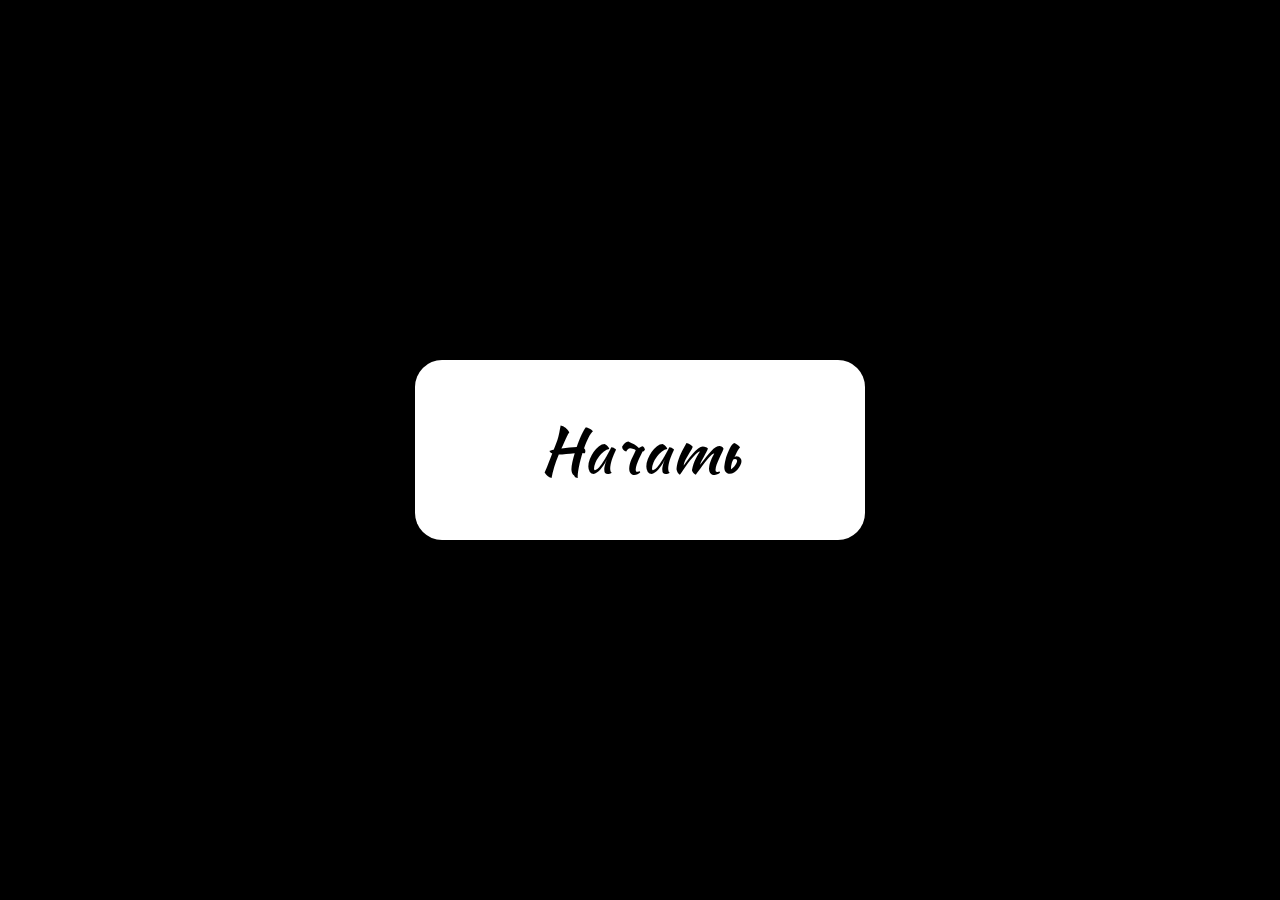
<file: index.html>
<!DOCTYPE html>
<html>
	<head>
		<title>Сборка QR-кода</title>
		<link rel="icon" type="image/png" href="icon1.png" sizes="512x512">
		<meta charset="UTF-8">
		<link rel="stylesheet" href="index.css">
		<meta name="viewport" content="width=device-width, initial-scale=1.0">
	</head>
	<body>
		<img src="line.png" class="line">
		<img src="frame.png" class="frame">

		<ul id="menu">
			<li>Начать</li>
		</ul>
		<div id=forPuzzle></div>

		<div class="scan">
			<button id="nextButton">QR-код распознан<br>Перейти на сайт</button>
		</div>

		<script>
			const image = document.querySelector('.line');
			let count = 0;

			function handleAnimationEnd() {
				count++;

				if (count === 2) {
					image.removeEventListener('animationiteration', handleAnimationEnd);
					image.style.animation = 'none';
				}
			}

			image.addEventListener('animationiteration', handleAnimationEnd);
		</script>

		<script>
			document.addEventListener("DOMContentLoaded", function() {
				const startButton = document.querySelector('#menu li');
				const menu = document.getElementById('menu');

				startButton.addEventListener('click', function() {
					menu.classList.add('menu-hidden');
				});
			});
		</script>

		<script>
			const nextButton = document.getElementById('nextButton');

			"use strict";

			let puzzle, autoStart;

			const mhypot = Math.hypot,
				mrandom = Math.random,
				mmax = Math.max,
				mmin = Math.min,
				mround = Math.round,
				mfloor = Math.floor,
				msqrt = Math.sqrt,
				mabs = Math.abs;

			function isMiniature() {
				return location.pathname.includes('/fullcpgrid/');
			}

			function alea(min, max) {

				if (typeof max == 'undefined') return min * mrandom();
				return min + (max - min) * mrandom();
			}

			function intAlea(min, max) {

				if (typeof max == 'undefined') {
				max = min; min = 0;
				}
				return mfloor(min + (max - min) * mrandom());
			}

			function arrayShuffle(array) {
				let k1, temp;
				for (let k = array.length - 1; k >= 1; --k) {
					k1 = intAlea(0, k + 1);
					temp = array[k];
					array[k] = array[k1];
					array[k1] = temp;
				}
				return array
			}

			class Point {
				constructor(x, y) {
					this.x = Number(x);
					this.y = Number(y);
				}
				copy() {
					return new Point(this.x, this.y);
				}

				distance(otherPoint) {
					return mhypot(this.x - otherPoint.x, this.y - otherPoint.y);
				}
			}

			class Segment {
				constructor(p1, p2) {
					this.p1 = new Point(p1.x, p1.y);
					this.p2 = new Point(p2.x, p2.y);
				}
				dx() {
					return this.p2.x - this.p1.x;
				}
				dy() {
					return this.p2.y - this.p1.y;
				}
				length() {
					return mhypot(this.dx(), this.dy());
				}

				pointOnRelative(coeff) {
					let dx = this.dx();
					let dy = this.dy();
					return new Point(this.p1.x + coeff * dx, this.p1.y + coeff * dy);
				}
			}

			class Side {
				constructor() {
					this.type = "";
					this.points = [];
				}

				reversed() {
					const ns = new Side();
					ns.type = this.type;
					ns.points = this.points.slice().reverse();
					return ns;
				}

				scale(puzzle) {
					const coefx = puzzle.scalex;
					const coefy = puzzle.scaley;
					this.scaledPoints = this.points.map(p => new Point(p.x * coefx, p.y * coefy));
				}

				drawPath(ctx, shiftx, shifty, withoutMoveTo) {
					if (!withoutMoveTo) {
						ctx.moveTo(this.scaledPoints[0].x + shiftx, this.scaledPoints[0].y + shifty);
					}
					if (this.type == "d") {
						ctx.lineTo(this.scaledPoints[1].x + shiftx, this.scaledPoints[1].y + shifty);
					} else {
						for (let k = 1; k < this.scaledPoints.length - 1; k += 3) {
							ctx.bezierCurveTo(this.scaledPoints[k].x + shiftx, this.scaledPoints[k].y + shifty,
								this.scaledPoints[k + 1].x + shiftx, this.scaledPoints[k + 1].y + shifty,
								this.scaledPoints[k + 2].x + shiftx, this.scaledPoints[k + 2].y + shifty);
						}
					}
				}
			}

			function twist0(side, ca, cb) {

				const seg0 = new Segment(side.points[0], side.points[1]);
				const dxh = seg0.dx();
				const dyh = seg0.dy();

				const seg1 = new Segment(ca, cb);
				const mid0 = seg0.pointOnRelative(0.5);
				const mid1 = seg1.pointOnRelative(0.5);

				const segMid = new Segment(mid0, mid1);
				const dxv = segMid.dx();
				const dyv = segMid.dy();

				const scalex = alea(0.8, 1);
				const scaley = alea(0.9, 1);
				const mid = alea(0.45, 0.55);

				const pa = pointAt(mid - 1 / 12 * scalex, 1 / 12 * scaley);
				const pb = pointAt(mid - 2 / 12 * scalex, 3 / 12 * scaley);
				const pc = pointAt(mid, 4 / 12 * scaley);
				const pd = pointAt(mid + 2 / 12 * scalex, 3 / 12 * scaley);
				const pe = pointAt(mid + 1 / 12 * scalex, 1 / 12 * scaley);

				side.points = [seg0.p1,
				new Point(seg0.p1.x + 5 / 12 * dxh * 0.52,
				seg0.p1.y + 5 / 12 * dyh * 0.52),
				new Point(pa.x - 1 / 12 * dxv * 0.72,
				pa.y - 1 / 12 * dyv * 0.72),
				pa,
				new Point(pa.x + 1 / 12 * dxv * 0.72,
				pa.y + 1 / 12 * dyv * 0.72),

				new Point(pb.x - 1 / 12 * dxv * 0.92,
				pb.y - 1 / 12 * dyv * 0.92),
				pb,
				new Point(pb.x + 1 / 12 * dxv * 0.52,
				pb.y + 1 / 12 * dyv * 0.52),
				new Point(pc.x - 2 / 12 * dxh * 0.40,
				pc.y - 2 / 12 * dyh * 0.40),
				pc,
				new Point(pc.x + 2 / 12 * dxh * 0.40,
				pc.y + 2 / 12 * dyh * 0.40),
				new Point(pd.x + 1 / 12 * dxv * 0.52,
				pd.y + 1 / 12 * dyv * 0.52),
				pd,
				new Point(pd.x - 1 / 12 * dxv * 0.92,
				pd.y - 1 / 12 * dyv * 0.92),
				new Point(pe.x + 1 / 12 * dxv * 0.72,
				pe.y + 1 / 12 * dyv * 0.72),
				pe,
				new Point(pe.x - 1 / 12 * dxv * 0.72,
				pe.y - 1 / 12 * dyv * 0.72),
				new Point(seg0.p2.x - 5 / 12 * dxh * 0.52,
				seg0.p2.y - 5 / 12 * dyh * 0.52),
				seg0.p2];
				side.type = "z";

				function pointAt(coeffh, coeffv) {
					return new Point(seg0.p1.x + coeffh * dxh + coeffv * dxv,
						seg0.p1.y + coeffh * dyh + coeffv * dyv)
				}
			}

			function twist1(side, ca, cb) {

				const seg0 = new Segment(side.points[0], side.points[1]);
				const dxh = seg0.dx();
				const dyh = seg0.dy();

				const seg1 = new Segment(ca, cb);
				const mid0 = seg0.pointOnRelative(0.5);
				const mid1 = seg1.pointOnRelative(0.5);

				const segMid = new Segment(mid0, mid1);
				const dxv = segMid.dx();
				const dyv = segMid.dy();

				const pa = pointAt(alea(0.3, 0.35), alea(-0.05, 0.05));
				const pb = pointAt(alea(0.45, 0.55), alea(0.2, 0.3));
				const pc = pointAt(alea(0.65, 0.78), alea(-0.05, 0.05));

				side.points = [seg0.p1,
				seg0.p1, pa, pa,
				pa, pb, pb,
				pb, pc, pc,
				pc, seg0.p2, seg0.p2];
				side.type = "z";

				function pointAt(coeffh, coeffv) {
					return new Point(seg0.p1.x + coeffh * dxh + coeffv * dxv,
						seg0.p1.y + coeffh * dyh + coeffv * dyv)
				}
			}

			function twist2(side, ca, cb) {

				const seg0 = new Segment(side.points[0], side.points[1]);
				const dxh = seg0.dx();
				const dyh = seg0.dy();

				const seg1 = new Segment(ca, cb);
				const mid0 = seg0.pointOnRelative(0.5);
				const mid1 = seg1.pointOnRelative(0.5);

				const segMid = new Segment(mid0, mid1);
				const dxv = segMid.dx();
				const dyv = segMid.dy();

				const hmid = alea(0.45, 0.55);
				const vmid = alea(0.4, 0.5)
				const pc = pointAt(hmid, vmid);
				let sega = new Segment(seg0.p1, pc);

				const pb = sega.pointOnRelative(2 / 3);
				sega = new Segment(seg0.p2, pc);
				const pd = sega.pointOnRelative(2 / 3);

				side.points = [seg0.p1, pb, pd, seg0.p2];
				side.type = "z";

				function pointAt(coeffh, coeffv) {
					return new Point(seg0.p1.x + coeffh * dxh + coeffv * dxv,
						seg0.p1.y + coeffh * dyh + coeffv * dyv)
				}
			}

			function twist3(side, ca, cb) {
				side.points = [side.points[0], side.points[1]];
			}

			class Piece {
				constructor(kx, ky) {
					this.ts = new Side();
					this.rs = new Side();
					this.bs = new Side();
					this.ls = new Side();
					this.kx = kx;
					this.ky = ky;
				}

				scale(puzzle) {
					this.ts.scale(puzzle);
					this.rs.scale(puzzle);
					this.bs.scale(puzzle);
					this.ls.scale(puzzle);
				}
			}

			class PolyPiece {

				constructor(initialPiece, puzzle) {
					this.pckxmin = initialPiece.kx;
					this.pckxmax = initialPiece.kx + 1;
					this.pckymin = initialPiece.ky;
					this.pckymax = initialPiece.ky + 1;
					this.pieces = [initialPiece];
					this.puzzle = puzzle;
					this.listLoops();

					this.canvas = document.createElement('CANVAS');
					puzzle.container.appendChild(this.canvas);
					this.canvas.classList.add('polypiece');
					this.ctx = this.canvas.getContext("2d");
				}

				merge(otherPoly) {

					const orgpckxmin = this.pckxmin;
					const orgpckymin = this.pckymin;

					const kOther = this.puzzle.polyPieces.indexOf(otherPoly);
					this.puzzle.polyPieces.splice(kOther, 1);

					this.puzzle.container.removeChild(otherPoly.canvas);

					for (let k = 0; k < otherPoly.pieces.length; ++k) {
						this.pieces.push(otherPoly.pieces[k]);
						if (otherPoly.pieces[k].kx < this.pckxmin) this.pckxmin = otherPoly.pieces[k].kx;
						if (otherPoly.pieces[k].kx + 1 > this.pckxmax) this.pckxmax = otherPoly.pieces[k].kx + 1;
						if (otherPoly.pieces[k].ky < this.pckymin) this.pckymin = otherPoly.pieces[k].ky;
						if (otherPoly.pieces[k].ky + 1 > this.pckymax) this.pckymax = otherPoly.pieces[k].ky + 1;
					}

					this.pieces.sort(function (p1, p2) {
						if (p1.ky < p2.ky) return -1;
						if (p1.ky > p2.ky) return 1;
						if (p1.kx < p2.kx) return -1;
						if (p1.kx > p2.kx) return 1;
						return 0;
					});

					this.listLoops();

					this.drawImage();
					this.moveTo(this.x + this.puzzle.scalex * (this.pckxmin - orgpckxmin),
						this.y + this.puzzle.scaley * (this.pckymin - orgpckymin));

					this.puzzle.evaluateZIndex();
				}

				ifNear(otherPoly) {

					let p1, p2;
					let puzzle = this.puzzle;

					let x = this.x - puzzle.scalex * this.pckxmin;
					let y = this.y - puzzle.scaley * this.pckymin;

					let ppx = otherPoly.x - puzzle.scalex * otherPoly.pckxmin;
					let ppy = otherPoly.y - puzzle.scaley * otherPoly.pckymin;
					if (mhypot(x - ppx, y - ppy) >= puzzle.dConnect) return false;

					for (let k = this.pieces.length - 1; k >= 0; --k) {
						p1 = this.pieces[k];
						for (let ko = otherPoly.pieces.length - 1; ko >= 0; --ko) {
						p2 = otherPoly.pieces[ko];
						if (p1.kx == p2.kx && mabs(p1.ky - p2.ky) == 1) return true;
						if (p1.ky == p2.ky && mabs(p1.kx - p2.kx) == 1) return true;
						} 
					}
					return false;
				}

				listLoops() {

					const that = this;
					function edgeIsCommon(kx, ky, edge) {
						let k;
						switch (edge) {
						case 0: ky--; break;
						case 1: kx++; break;
						case 2: ky++; break;
						case 3: kx--; break;
						}
						for (k = 0; k < that.pieces.length; k++) {
						if (kx == that.pieces[k].kx && ky == that.pieces[k].ky) return true;
						}
						return false;
					}

					function edgeIsInTbEdges(kx, ky, edge) {
						let k;
						for (k = 0; k < tbEdges.length; k++) {
						if (kx == tbEdges[k].kx && ky == tbEdges[k].ky && edge == tbEdges[k].edge) return k;
						}
						return false;
					}

					let tbLoops = [];
					let tbEdges = [];
					let k;
					let kEdge;
					let lp;
					let currEdge;
					let tries;
					let edgeNumber;
					let potNext;

					let tbTries = [
						[
						{ dkx: 0, dky: 0, edge: 1 },
						{ dkx: 1, dky: 0, edge: 0 },
						{ dkx: 1, dky: -1, edge: 3 }
						],
						[
						{ dkx: 0, dky: 0, edge: 2 },
						{ dkx: 0, dky: 1, edge: 1 },
						{ dkx: 1, dky: 1, edge: 0 }
						],
						[
						{ dkx: 0, dky: 0, edge: 3 },
						{ dkx: - 1, dky: 0, edge: 2 },
						{ dkx: - 1, dky: 1, edge: 1 }
						],
						[
						{ dkx: 0, dky: 0, edge: 0 },
						{ dkx: 0, dky: - 1, edge: 3 },
						{ dkx: - 1, dky: - 1, edge: 2 }
						],
					];

					for (k = 0; k < this.pieces.length; k++) {
						for (kEdge = 0; kEdge < 4; kEdge++) {
						if (!edgeIsCommon(this.pieces[k].kx, this.pieces[k].ky, kEdge))
							tbEdges.push({ kx: this.pieces[k].kx, ky: this.pieces[k].ky, edge: kEdge, kp: k })
						}
					}

					while (tbEdges.length > 0) {
						lp = [];
						currEdge = tbEdges[0];
						lp.push(currEdge);
						tbEdges.splice(0, 1);
						do {
							for (tries = 0; tries < 3; tries++) {
								potNext = tbTries[currEdge.edge][tries];
								edgeNumber = edgeIsInTbEdges(currEdge.kx + potNext.dkx, currEdge.ky + potNext.dky, potNext.edge);
								if (edgeNumber === false) continue;
								currEdge = tbEdges[edgeNumber];
								lp.push(currEdge);
								tbEdges.splice(edgeNumber, 1);
								break;
							}
							if (edgeNumber === false) break;
						} while (1);
						tbLoops.push(lp);
					}

					this.tbLoops = tbLoops.map(loop => loop.map(edge => {
						let cell = this.pieces[edge.kp];
						if (edge.edge == 0) return cell.ts;
						if (edge.edge == 1) return cell.rs;
						if (edge.edge == 2) return cell.bs;
						return cell.ls;
					}));
				}

				drawPath(ctx, shiftx, shifty) {

					this.tbLoops.forEach(loop => {
						let without = false;
						loop.forEach(side => {
						side.drawPath(ctx, shiftx, shifty, without);
						without = true;
						});
						ctx.closePath();
					});
				}

				drawImage() {

					puzzle = this.puzzle;
					this.nx = this.pckxmax - this.pckxmin + 1;
					this.ny = this.pckymax - this.pckymin + 1;
					this.canvas.width = this.nx * puzzle.scalex;
					this.canvas.height = this.ny * puzzle.scaley;

					this.offsx = (this.pckxmin - 0.5) * puzzle.scalex;
					this.offsy = (this.pckymin - 0.5) * puzzle.scaley;

					this.path = new Path2D();
					this.drawPath(this.path, -this.offsx, -this.offsy);

					this.ctx.fillStyle = 'none';
					this.ctx.shadowColor = 'rgba(0, 0, 0, 0.5)';
					this.ctx.shadowBlur = 4;
					this.ctx.shadowOffsetX = 4;
					this.ctx.shadowOffsetY = 4;
					this.ctx.fill(this.path);
					this.ctx.shadowColor = 'rgba(0, 0, 0, 0)';

					this.pieces.forEach((pp, kk) => {

						this.ctx.save();

						const path = new Path2D();
						const shiftx = -this.offsx;
						const shifty = -this.offsy;
						pp.ts.drawPath(path, shiftx, shifty, false);
						pp.rs.drawPath(path, shiftx, shifty, true);
						pp.bs.drawPath(path, shiftx, shifty, true);
						pp.ls.drawPath(path, shiftx, shifty, true);
						path.closePath();

						this.ctx.clip(path);
						const srcx = pp.kx ? ((pp.kx - 0.5) * puzzle.scalex) : 0;
						const srcy = pp.ky ? ((pp.ky - 0.5) * puzzle.scaley) : 0;

						const destx = (pp.kx ? 0 : puzzle.scalex / 2) + (pp.kx - this.pckxmin) * puzzle.scalex;
						const desty = (pp.ky ? 0 : puzzle.scaley / 2) + (pp.ky - this.pckymin) * puzzle.scaley;

						let w = 2 * puzzle.scalex;
						let h = 2 * puzzle.scaley;
						if (srcx + w > puzzle.gameCanvas.width) w = puzzle.gameCanvas.width - srcx;
						if (srcy + h > puzzle.gameCanvas.height) h = puzzle.gameCanvas.height - srcy;

						this.ctx.drawImage(puzzle.gameCanvas, srcx, srcy, w, h,
						destx, desty, w, h);

						this.ctx.translate(puzzle.embossThickness / 2, -puzzle.embossThickness / 2);
						this.ctx.lineWidth = puzzle.embossThickness;
						this.ctx.strokeStyle = "rgba(0, 0, 0, 0.35)";
						this.ctx.stroke(path);

						this.ctx.translate(-puzzle.embossThickness, puzzle.embossThickness);
						this.ctx.strokeStyle = "rgba(255, 255, 255, 0.35)";
						this.ctx.stroke(path);
						this.ctx.restore();
					});

				}

				moveTo(x, y) {
					this.x = x;
					this.y = y;
					this.canvas.style.left = x + 'px';
					this.canvas.style.top = y + 'px';
				}

				moveToInitialPlace() {
					const puzzle = this.puzzle;
					this.moveTo(puzzle.offsx + (this.pckxmin - 0.5) * puzzle.scalex,
						puzzle.offsy + (this.pckymin - 0.5) * puzzle.scaley);
				}
			}

			class Puzzle {

				constructor(params) {

					this.autoStart = false;

					this.container = (typeof params.container == "string") ?
						document.getElementById(params.container) :
						params.container;

					this.container.addEventListener("mousedown", event => {
						event.preventDefault();
						events.push({ event: 'touch', position: this.relativeMouseCoordinates(event) });
					});
					this.container.addEventListener("touchstart", event => {
						event.preventDefault();
						if (event.touches.length != 1) return;
						let ev = event.touches[0];
						events.push({ event: 'touch', position: this.relativeMouseCoordinates(ev) });
					}, { passive: false });

					this.container.addEventListener("mouseup", event => {
						event.preventDefault();
						handleLeave();
					});
					this.container.addEventListener("touchend", handleLeave);
					this.container.addEventListener("touchleave", handleLeave);
					this.container.addEventListener("touchcancel", handleLeave);

					this.container.addEventListener("mousemove", event => {
						event.preventDefault();
						if (events.length && events[events.length - 1].event == "move") events.pop();
						events.push({ event: 'move', position: this.relativeMouseCoordinates(event) })
					});
					this.container.addEventListener("touchmove", event => {
						event.preventDefault();
						if (event.touches.length != 1) return;
						let ev = event.touches[0];
						if (events.length && events[events.length - 1].event == "move") events.pop();
						events.push({ event: 'move', position: this.relativeMouseCoordinates(ev) });
					}, { passive: false });

					this.gameCanvas = document.createElement('CANVAS');
					this.container.appendChild(this.gameCanvas)

					this.srcImage = new Image();
					this.imageLoaded = false;
					this.srcImage.addEventListener("load", () => imageLoaded(this));

					function handleLeave() {
						events.push({ event: 'leave' });
					}

				}

				getContainerSize() {
				let styl = window.getComputedStyle(this.container);

				this.contWidth = parseFloat(styl.width);
				this.contHeight = parseFloat(styl.height);
				}

				create() {

				this.container.innerHTML = "";

				this.getContainerSize();
				this.computenxAndny();

				this.relativeHeight = (this.srcImage.naturalHeight / this.ny) / (this.srcImage.naturalWidth / this.nx);

				this.defineShapes({ coeffDecentr: 0.12, twistf: twist0 });

				this.polyPieces = [];
				this.pieces.forEach(row => row.forEach(piece => {
					this.polyPieces.push(new PolyPiece(piece, this));
				}));

				arrayShuffle(this.polyPieces);
				this.evaluateZIndex();

				}

				computenxAndny() {

					let kx, ky, width = this.srcImage.naturalWidth, height = this.srcImage.naturalHeight, npieces = this.nbPieces;
					let err, errmin = 1e9;
					let ncv, nch;

					let nHPieces = mround(msqrt(npieces * width / height));
					let nVPieces = mround(npieces / nHPieces);

					for (ky = 0; ky < 5; ky++) {
						ncv = nVPieces + ky - 2;
						for (kx = 0; kx < 5; kx++) {
							nch = nHPieces + kx - 2;
							err = nch * height / ncv / width;
							err = (err + 1 / err) - 2;
							err += mabs(1 - nch * ncv / npieces);

							if (err < errmin) {
								errmin = err;
								this.nx = nch;
								this.ny = ncv;
							}
						}
					}
				}

				defineShapes(shapeDesc) {

					let { coeffDecentr, twistf } = shapeDesc;

					const corners = [];
					const nx = this.nx, ny = this.ny;
					let np;

					for (let ky = 0; ky <= ny; ++ky) {
						corners[ky] = [];
						for (let kx = 0; kx <= nx; ++kx) {
						corners[ky][kx] = new Point(kx + alea(-coeffDecentr, coeffDecentr),
							ky + alea(-coeffDecentr, coeffDecentr));
						if (kx == 0) corners[ky][kx].x = 0;
						if (kx == nx) corners[ky][kx].x = nx;
						if (ky == 0) corners[ky][kx].y = 0;
						if (ky == ny) corners[ky][kx].y = ny;
						}
					}

					this.pieces = [];
					for (let ky = 0; ky < ny; ++ky) {
						this.pieces[ky] = [];
						for (let kx = 0; kx < nx; ++kx) {
							this.pieces[ky][kx] = np = new Piece(kx, ky);
							if (ky == 0) {
								np.ts.points = [corners[ky][kx], corners[ky][kx + 1]];
								np.ts.type = "d";
							} else {
								np.ts = this.pieces[ky - 1][kx].bs.reversed();
							}
							np.rs.points = [corners[ky][kx + 1], corners[ky + 1][kx + 1]];
							np.rs.type = "d";
							if (kx < nx - 1) {
								if (intAlea(2))
								twistf(np.rs, corners[ky][kx], corners[ky + 1][kx]);
								else
								twistf(np.rs, corners[ky][kx + 2], corners[ky + 1][kx + 2]);
							}
							if (kx == 0) {
								np.ls.points = [corners[ky + 1][kx], corners[ky][kx]];
								np.ls.type = "d";
							} else {
								np.ls = this.pieces[ky][kx - 1].rs.reversed()
							}
							np.bs.points = [corners[ky + 1][kx + 1], corners[ky + 1][kx]];
							np.bs.type = "d";
							if (ky < ny - 1) {
								if (intAlea(2))
								twistf(np.bs, corners[ky][kx + 1], corners[ky][kx]);
								else
								twistf(np.bs, corners[ky + 2][kx + 1], corners[ky + 2][kx]);
							}
						}
					}
				}

				scale() {

					const maxWidth = 0.95 * this.contWidth;
					const maxHeight = 0.95 * this.contHeight;

					this.gameHeight = maxHeight;
					this.gameWidth = this.gameHeight * this.srcImage.naturalWidth / this.srcImage.naturalHeight;

					if (this.gameWidth > maxWidth) {
						this.gameWidth = maxWidth;
						this.gameHeight = this.gameWidth * this.srcImage.naturalHeight / this.srcImage.naturalWidth;
					}

					this.gameCanvas.width = this.gameWidth;
					this.gameCanvas.height = this.gameHeight;
					this.gameCtx = this.gameCanvas.getContext("2d");
					this.gameCtx.drawImage(this.srcImage, 0, 0, this.gameWidth, this.gameHeight);

					this.gameCanvas.classList.add("gameCanvas");
					this.gameCanvas.style.zIndex = 500;

					this.scalex = this.gameWidth / this.nx;
					this.scaley = this.gameHeight / this.ny;

					this.pieces.forEach(row => {
						row.forEach(piece => piece.scale(this));
					});

					this.offsx = (this.contWidth - this.gameWidth) / 2;
					this.offsy = (this.contHeight - this.gameHeight) / 2;

					this.dConnect = mmax(10, mmin(this.scalex, this.scaley) / 10);

					this.embossThickness = mmin(2 + this.scalex / 200 * (5 - 2), 5);

				}

				relativeMouseCoordinates(event) {

					const br = this.container.getBoundingClientRect();
					return {
						x: event.clientX - br.x,
						y: event.clientY - br.y
					};
				}

				limitRectangle(rect) {

					rect.x0 = mmin(mmax(rect.x0, -this.scalex / 2), this.contWidth - 1.5 * this.scalex);
					rect.x1 = mmin(mmax(rect.x1, -this.scalex / 2), this.contWidth - 1.5 * this.scalex);
					rect.y0 = mmin(mmax(rect.y0, -this.scaley / 2), this.contHeight - 1.5 * this.scaley);
					rect.y1 = mmin(mmax(rect.y1, -this.scaley / 2), this.contHeight - 1.5 * this.scaley);
				}

				spreadInRectangle(rect) {
					this.limitRectangle(rect);
					this.polyPieces.forEach(pp =>
						pp.moveTo(alea(rect.x0, rect.x1), alea(rect.y0, rect.y1))
					);
				}

				spreadSetInRectangle(set, rect) {
					this.limitRectangle(rect);
					set.forEach(pp =>
						pp.moveTo(alea(rect.x0, rect.x1), alea(rect.y0, rect.y1))
					);
				}

				optimInitial() {
					const minx = -this.scalex / 2;
					const miny = -this.scaley / 2;
					const maxx = this.contWidth - 1.5 * this.scalex;
					const maxy = this.contHeight - 1.5 * this.scaley;
					let freex = this.contWidth - this.gameWidth;
					let freey = this.contHeight - this.gameHeight;

					let where = [0, 0, 0, 0];
					let rects = [];
					if (freex > 1.5 * this.scalex) {
						where[1] = 1;
						rects[1] = {
						x0: this.gameWidth - 0.5 * this.scalex,
						x1: maxx,
						y0: miny, y1: maxy
						};
					}
					if (freex > 3 * this.scalex) {
						where[3] = 1;
						rects[3] = {
						x0: minx,
						x1: freex / 2 - 1.5 * this.scalex,
						y0: miny, y1: maxy
						};
						rects[1].x0 = this.contWidth - freex / 2 - 0.5 * this.scalex;
					}
					if (freey > 1.5 * this.scaley) {
						where[2] = 1;
						rects[2] = {
						x0: minx, x1: maxx,
						y0: this.gameHeight - 0.5 * this.scaley,
						y1: this.contHeight - 1.5 * this.scaley
						};
					}
					if (freey > 3 * this.scaley) {
						where[0] = 1;
						rects[0] = {
						x0: minx, x1: maxx,
						y0: miny,
						y1: freey / 2 - 1.5 * this.scaley
						};
						rects[2].y0 = this.contHeight - freey / 2 - 0.5 * this.scaley;
					}
					if (where.reduce((sum, a) => sum + a) < 2) {
						if (freex - freey > 0.2 * this.scalex || where[1]) {
						this.spreadInRectangle({
							x0: this.gameWidth - this.scalex / 2,
							x1: maxx,
							y0: miny,
							y1: maxy
						});
						} else if (freey - freex > 0.2 * this.scalex || where[2]) {
						this.spreadInRectangle({
							x0: minx,
							x1: maxx,
							y0: this.gameHeight - this.scaley / 2,
							y1: maxy
						});
						} else {
						if (this.gameWidth > this.gameHeight) {
							this.spreadInRectangle({
							x0: minx,
							x1: maxx,
							y0: this.gameHeight - this.scaley / 2,
							y1: maxy
							});

						} else {
							this.spreadInRectangle({
							x0: this.gameWidth - this.scalex / 2,
							x1: maxx,
							y0: miny,
							y1: maxy
							});
						}
						}
						return;
					}

					let nrects = [];
					rects.forEach(rect => {
						nrects.push(rect);
					});
					let k0 = 0
					const npTot = this.nx * this.ny;
					for (let k = 0; k < nrects.length; ++k) {
						let k1 = mround((k + 1) / nrects.length * npTot);
						this.spreadSetInRectangle(this.polyPieces.slice(k0, k1), nrects[k]);
						k0 = k1;
					}
					arrayShuffle(this.polyPieces);
					this.evaluateZIndex();
				}

				evaluateZIndex() {

					for (let k = this.polyPieces.length - 1; k > 0; --k) {
						if (this.polyPieces[k].pieces.length > this.polyPieces[k - 1].pieces.length) {
						[this.polyPieces[k], this.polyPieces[k - 1]] = [this.polyPieces[k - 1], this.polyPieces[k]];
						}
					}
					this.polyPieces.forEach((pp, k) => {
						pp.canvas.style.zIndex = k + 10;
					});
					this.zIndexSup = this.polyPieces.length + 10;
				}
			}

			let loadFile;
			{
				let options;

				let elFile = document.createElement('input');
				elFile.setAttribute('type', 'file');
				elFile.style.display = 'none';
				elFile.addEventListener("change", getFile);

				function getFile() {

					if (this.files.length == 0) {
						return;
					}
					let file = this.files[0];
					let reader = new FileReader();

					reader.addEventListener('load', () => {
						puzzle.srcImage.src = reader.result;
					});
					reader.readAsDataURL(this.files[0]);

				}

				loadFile = function (ooptions) {
					elFile.setAttribute("accept", "image/*");
					elFile.value = null;
					elFile.click();
				}
			}

			function loadInitialFile() {
				puzzle.srcImage.src = "qr_pazl.png";
			}

			function imageLoaded(puzzle) {
				events.push({ event: "srcImageLoaded" });
				puzzle.imageLoaded = true;

			}

			function fitImage(img, width, height) {

				let wn = img.naturalWidth;
				let hn = img.naturalHeight;
				let w = width;
				let h = w * hn / wn;
				if (h > height) {
				h = height;
				w = h * wn / hn;
				}
				img.style.position = "absolute";
				img.style.width = w + "px";
				img.style.height = h + "px";
				img.style.top = "50%";
				img.style.left = "50%";
				img.style.transform = "translate(-50%,-50%)";
			}

			let animate;
			let events = [];

			{
				let state = 0;
				let moving;
				let tmpImage;

				animate = function () {
				requestAnimationFrame(animate);

				let event;
				if (events.length) event = events.shift();
				if (event && event.event == "reset") state = 0;
				if (event && event.event == "srcImageLoaded") state = 0;
				if (event && event.event == "resize") {

					puzzle.prevWidth = puzzle.contWidth;
					puzzle.prevHeight = puzzle.contHeight;
					puzzle.getContainerSize();
					if (state == 15 || state > 60) {
					puzzle.getContainerSize();
					fitImage(tmpImage, puzzle.contWidth * 0.95, puzzle.contHeight * 0.95);
					}
					else if (state >= 25) {
					puzzle.prevGameWidth = puzzle.gameWidth;
					puzzle.prevGameHeight = puzzle.gameHeight;
					puzzle.scale();
					let reScale = puzzle.contWidth / puzzle.prevWidth;
					puzzle.polyPieces.forEach(pp => {
						let nx = puzzle.contWidth / 2 - (puzzle.prevWidth / 2 - pp.x) * reScale;
						let ny = puzzle.contHeight / 2 - (puzzle.prevHeight / 2 - pp.y) * reScale;
						nx = mmin(mmax(nx, -puzzle.scalex / 2), puzzle.contWidth - 1.5 * puzzle.scalex);
						ny = mmin(mmax(ny, -puzzle.scaley / 2), puzzle.contHeight - 1.5 * puzzle.scaley);

						pp.moveTo(nx, ny);
						pp.drawImage();

					});
					}

					return;
				}
				switch (state) {
					case 0:
						state = 10;
						break;

					case 10:
						if (!puzzle.imageLoaded) return;

						puzzle.container.innerHTML = "";
						tmpImage = document.createElement("img");
						tmpImage.src = puzzle.srcImage.src;
						puzzle.getContainerSize();
						fitImage(tmpImage, puzzle.contWidth * 0.95, puzzle.contHeight * 0.95);
						tmpImage.style.boxShadow = "4px 4px 4px rgba(0, 0, 0, 0.5)";
						puzzle.container.appendChild(tmpImage);
						state = 15;
						break;

					case 15:
						if (autoStart) event = { event: "nbpieces", nbpieces: 12 };
						autoStart = false;
						if (!event) return;
						if (event.event == "nbpieces") {
							puzzle.nbPieces = event.nbpieces;
							state = 20;
						} else if (event.event == "srcImageLoaded") {
							state = 10;
							return;
						} else return;

					case 20:
						menu.close();
						puzzle.create();
						puzzle.scale();
						puzzle.polyPieces.forEach(pp => {
							pp.drawImage();
							pp.moveToInitialPlace();
						});
						puzzle.gameCanvas.style.top = puzzle.offsy + "px";
						puzzle.gameCanvas.style.left = puzzle.offsx + "px";
						puzzle.gameCanvas.style.display = "block";
						state = 25;
						break;

					case 25:
						puzzle.gameCanvas.style.display = "none";
						puzzle.polyPieces.forEach(pp => {
							pp.canvas.classList.add("moving");
						});
						state = 30;
						break;

					case 30:
						puzzle.optimInitial();

						setTimeout(() => events.push({ event: "finished" }), 1200);
						state = 35;
						break;

					case 35:
						if (!event || event.event != "finished") return;
						puzzle.polyPieces.forEach(pp => {
							pp.canvas.classList.remove("moving");
						});

						state = 50;

						break;

					case 50:
						if (!event) return;
						if (event.event == "nbpieces") {
							puzzle.nbPieces = event.nbpieces;
							state = 20;
							return;
						}
						if (event.event != "touch") return;
						moving = {
							xMouseInit: event.position.x,
							yMouseInit: event.position.y
						}

						for (let k = puzzle.polyPieces.length - 1; k >= 0; --k) {
							let pp = puzzle.polyPieces[k];
							if (pp.ctx.isPointInPath(pp.path, event.position.x - pp.x, event.position.y - pp.y)) {
							moving.pp = pp;
							moving.ppXInit = pp.x;
							moving.ppYInit = pp.y;
							puzzle.polyPieces.splice(k, 1);
							puzzle.polyPieces.push(pp);
							pp.canvas.style.zIndex = puzzle.zIndexSup;
							state = 55;
							return;
							}

						}
						break;

					case 55:
						if (!event) return;
						switch (event.event) {
							case "move":
							moving.pp.moveTo(event.position.x - moving.xMouseInit + moving.ppXInit,
								event.position.y - moving.yMouseInit + moving.ppYInit);
							break;
							case "leave":
							let doneSomething;
							do {
								doneSomething = false;
								for (let k = puzzle.polyPieces.length - 1; k >= 0; --k) {
									let pp = puzzle.polyPieces[k];
									if (pp == moving.pp) continue;
									if (moving.pp.ifNear(pp)) {
										if (pp.pieces.length > moving.pp.pieces.length) {
											pp.merge(moving.pp);
											moving.pp = pp;
										} else {
											moving.pp.merge(pp);
										}
											doneSomething = true;
											break;
									}
								}

							} while (doneSomething);
							puzzle.evaluateZIndex();
							state = 50;
							if (puzzle.polyPieces.length == 1) state = 60;
							return;
						}

						break;

					case 60:
						puzzle.container.innerHTML = "";
						puzzle.getContainerSize();
						tmpImage = document.createElement("img");
						tmpImage.src = puzzle.srcImage.src;
						fitImage(tmpImage, puzzle.contWidth * 0.95, puzzle.contHeight * 0.95);
						tmpImage.style.boxShadow = "4px 4px 4px rgba(0, 0, 0, 0.5)";

						tmpImage.style.transition = "left 0.5s ease, top 0.5s ease";
						const targetX = 50;
						const targetY = 50;
						tmpImage.style.left = `${(puzzle.polyPieces[0].x + puzzle.scalex / 2 + puzzle.gameWidth / 2) / puzzle.contWidth * 100}%`;
						tmpImage.style.top = `${(puzzle.polyPieces[0].y + puzzle.scaley / 2 + puzzle.gameHeight / 2) / puzzle.contHeight * 100}%`;

						setTimeout(() => {
							tmpImage.style.left = `${targetX}%`;
							tmpImage.style.top = `${targetY}%`;
						}, 0);


						puzzle.container.appendChild(tmpImage);
						state = 65;

						setTimeout(function() {
							document.querySelector('.line').style.display = 'flex';
							document.querySelector('.line').style.opacity = '1';
						}, 500)

						setTimeout(function() {
							document.querySelector('.frame').style.display = 'flex';
							document.querySelector('.frame').style.opacity = '1';
						}, 500)

						setTimeout(function() {
							document.querySelector('.line').style.opacity = '0';
							document.querySelector('.line').style.display = 'none';
						}, 4500);

						setTimeout(function() {
							document.querySelector('.frame').style.opacity = '0';
							document.querySelector('.frame').style.display = 'none';
						}, 4500);

						setTimeout(function() {
							document.querySelector('.scan').style.opacity = '1';
							document.querySelector('.scan').style.pointerEvents = 'auto';
						}, 4800);

						document.querySelector('#nextButton').addEventListener('click', function() {
							window.location.href = 'page1.html';
						});

						case 65:
							if (event && event.event == "nbpieces") {
								puzzle.nbPieces = event.nbpieces;
								state = 20;
								return;
							}
							break;

					case 9999: break;
					default:
					let st = state;
					state = 9999;
				}
				}
			}

			let menu = (function () {
				let menu = { items: [] };
				document.querySelectorAll("#menu li").forEach(menuEl => {
					let kItem = menu.items.length;
					let item = { element: menuEl, kItem: kItem };
					menu.items[kItem] = item;
				});

				menu.open = function () {
					menu.items.forEach(item => item.element.style.display = "block");
					menu.opened = true;
				}
				menu.close = function () {
					menu.items.forEach((item, k) => {
						if (k > 0) item.element.style.display = "none";
					});
					menu.opened = false;
				}
				for (let k = 0; k < menu.items.length; ++k) {
					menu.items[k].element.addEventListener("click", () => events.push({ event: "nbpieces", nbpieces: [25][k - 0] }));
				}
				return menu;
			})();

			menu.close();

			window.addEventListener("resize", event => {
				if (events.length && events[events.length - 1].event == "resize") return;;
				events.push({ event: "resize" });
			});

			puzzle = new Puzzle({ container: "forPuzzle" });
			autoStart = isMiniature();

			loadInitialFile();
			requestAnimationFrame(animate);
		</script>
	</body>
</html>
</file>
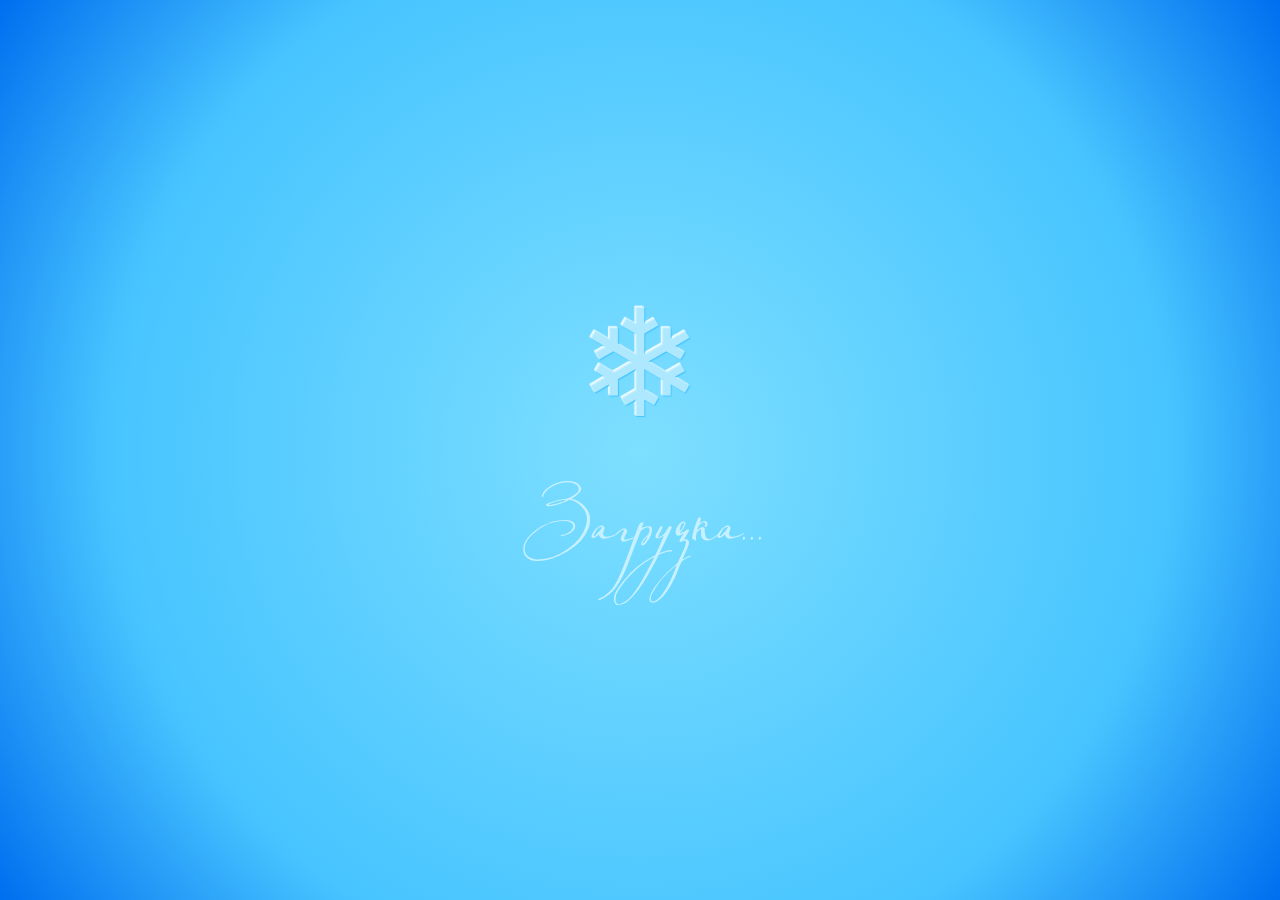
<file: page1.html>
<!DOCTYPE html>
<html>
	<head>
		<title>С Новым Годом</title>
		<link rel="icon" type="image/png" href="icon.svg" sizes="512x512">
		<meta charset="UTF-8">
		<link rel="stylesheet" href="page1.css">
		<meta name="viewport" content="width=device-width, initial-scale=1.0">
	</head>
	<body>
		<div class="loader">
			<div class="loader-icon-1">&#10052;</div>
			<div class="loader-text">Загрузка...</div>
		</div>
		
		<div class="b-page_newyear">
			<div class="b-page__content">
				<i class="b-head-decor">
					<i class="b-head-decor__inner b-head-decor__inner_n1">
						<div class="b-ball b-ball_n1 b-ball_bounce" data-note="0"><div class="b-ball__right"></div><div class="b-ball__i"></div></div>
						<div class="b-ball b-ball_n2 b-ball_bounce" data-note="1"><div class="b-ball__right"></div><div class="b-ball__i"></div></div>
						<div class="b-ball b-ball_n3 b-ball_bounce" data-note="2"><div class="b-ball__right"></div><div class="b-ball__i"></div></div>
						<div class="b-ball b-ball_n4 b-ball_bounce" data-note="3"><div class="b-ball__right"></div><div class="b-ball__i"></div></div>
						<div class="b-ball b-ball_n5 b-ball_bounce" data-note="4"><div class="b-ball__right"></div><div class="b-ball__i"></div></div>
						<div class="b-ball b-ball_n6 b-ball_bounce" data-note="5"><div class="b-ball__right"></div><div class="b-ball__i"></div></div>
						<div class="b-ball b-ball_n7 b-ball_bounce" data-note="6"><div class="b-ball__right"></div><div class="b-ball__i"></div></div>
						<div class="b-ball b-ball_n8 b-ball_bounce" data-note="7"><div class="b-ball__right"></div><div class="b-ball__i"></div></div>
						<div class="b-ball b-ball_n9 b-ball_bounce" data-note="8"><div class="b-ball__right"></div><div class="b-ball__i"></div></div>
						<div class="b-ball b-ball_i1"><div class="b-ball__right"></div><div class="b-ball__i"></div></div>
						<div class="b-ball b-ball_i2"><div class="b-ball__right"></div><div class="b-ball__i"></div></div>
						<div class="b-ball b-ball_i3"><div class="b-ball__right"></div><div class="b-ball__i"></div></div>
						<div class="b-ball b-ball_i4"><div class="b-ball__right"></div><div class="b-ball__i"></div></div>
						<div class="b-ball b-ball_i5"><div class="b-ball__right"></div><div class="b-ball__i"></div></div>
						<div class="b-ball b-ball_i6"><div class="b-ball__right"></div><div class="b-ball__i"></div></div>
					</i>
					<i class="b-head-decor__inner b-head-decor__inner_n2">
						<div class="b-ball b-ball_n1 b-ball_bounce" data-note="9"><div class="b-ball__right"></div><div class="b-ball__i"></div></div>
						<div class="b-ball b-ball_n2 b-ball_bounce" data-note="10"><div class="b-ball__right"></div><div class="b-ball__i"></div></div>
						<div class="b-ball b-ball_n3 b-ball_bounce" data-note="11"><div class="b-ball__right"></div><div class="b-ball__i"></div></div>
						<div class="b-ball b-ball_n4 b-ball_bounce" data-note="12"><div class="b-ball__right"></div><div class="b-ball__i"></div></div>
						<div class="b-ball b-ball_n5 b-ball_bounce" data-note="13"><div class="b-ball__right"></div><div class="b-ball__i"></div></div>
						<div class="b-ball b-ball_n6 b-ball_bounce" data-note="14"><div class="b-ball__right"></div><div class="b-ball__i"></div></div>
						<div class="b-ball b-ball_n7 b-ball_bounce" data-note="15"><div class="b-ball__right"></div><div class="b-ball__i"></div></div>
						<div class="b-ball b-ball_n8 b-ball_bounce" data-note="16"><div class="b-ball__right"></div><div class="b-ball__i"></div></div>
						<div class="b-ball b-ball_n9 b-ball_bounce" data-note="17"><div class="b-ball__right"></div><div class="b-ball__i"></div></div>
						<div class="b-ball b-ball_i1"><div class="b-ball__right"></div><div class="b-ball__i"></div></div>
						<div class="b-ball b-ball_i2"><div class="b-ball__right"></div><div class="b-ball__i"></div></div>
						<div class="b-ball b-ball_i3"><div class="b-ball__right"></div><div class="b-ball__i"></div></div>
						<div class="b-ball b-ball_i4"><div class="b-ball__right"></div><div class="b-ball__i"></div></div>
						<div class="b-ball b-ball_i5"><div class="b-ball__right"></div><div class="b-ball__i"></div></div>
						<div class="b-ball b-ball_i6"><div class="b-ball__right"></div><div class="b-ball__i"></div></div>
					</i>
					<i class="b-head-decor__inner b-head-decor__inner_n3">
						<div class="b-ball b-ball_n1 b-ball_bounce" data-note="18"><div class="b-ball__right"></div><div class="b-ball__i"></div></div>
						<div class="b-ball b-ball_n2 b-ball_bounce" data-note="19"><div class="b-ball__right"></div><div class="b-ball__i"></div></div>
						<div class="b-ball b-ball_n3 b-ball_bounce" data-note="20"><div class="b-ball__right"></div><div class="b-ball__i"></div></div>
						<div class="b-ball b-ball_n4 b-ball_bounce" data-note="21"><div class="b-ball__right"></div><div class="b-ball__i"></div></div>
						<div class="b-ball b-ball_n5 b-ball_bounce" data-note="22"><div class="b-ball__right"></div><div class="b-ball__i"></div></div>
						<div class="b-ball b-ball_n6 b-ball_bounce" data-note="23"><div class="b-ball__right"></div><div class="b-ball__i"></div></div>
						<div class="b-ball b-ball_n7 b-ball_bounce" data-note="24"><div class="b-ball__right"></div><div class="b-ball__i"></div></div>
						<div class="b-ball b-ball_n8 b-ball_bounce" data-note="25"><div class="b-ball__right"></div><div class="b-ball__i"></div></div>
						<div class="b-ball b-ball_n9 b-ball_bounce" data-note="26"><div class="b-ball__right"></div><div class="b-ball__i"></div></div>
						<div class="b-ball b-ball_i1"><div class="b-ball__right"></div><div class="b-ball__i"></div></div>
						<div class="b-ball b-ball_i2"><div class="b-ball__right"></div><div class="b-ball__i"></div></div>
						<div class="b-ball b-ball_i3"><div class="b-ball__right"></div><div class="b-ball__i"></div></div>
						<div class="b-ball b-ball_i4"><div class="b-ball__right"></div><div class="b-ball__i"></div></div>
						<div class="b-ball b-ball_i5"><div class="b-ball__right"></div><div class="b-ball__i"></div></div>
						<div class="b-ball b-ball_i6"><div class="b-ball__right"></div><div class="b-ball__i"></div></div>
					</i>
					<i class="b-head-decor__inner b-head-decor__inner_n4">
						<div class="b-ball b-ball_n1 b-ball_bounce" data-note="27"><div class="b-ball__right"></div><div class="b-ball__i"></div></div>
						<div class="b-ball b-ball_n2 b-ball_bounce" data-note="28"><div class="b-ball__right"></div><div class="b-ball__i"></div></div>
						<div class="b-ball b-ball_n3 b-ball_bounce" data-note="29"><div class="b-ball__right"></div><div class="b-ball__i"></div></div>
						<div class="b-ball b-ball_n4 b-ball_bounce" data-note="30"><div class="b-ball__right"></div><div class="b-ball__i"></div></div>
						<div class="b-ball b-ball_n5 b-ball_bounce" data-note="31"><div class="b-ball__right"></div><div class="b-ball__i"></div></div>
						<div class="b-ball b-ball_n6 b-ball_bounce" data-note="32"><div class="b-ball__right"></div><div class="b-ball__i"></div></div>
						<div class="b-ball b-ball_n7 b-ball_bounce" data-note="33"><div class="b-ball__right"></div><div class="b-ball__i"></div></div>
						<div class="b-ball b-ball_n8 b-ball_bounce" data-note="34"><div class="b-ball__right"></div><div class="b-ball__i"></div></div>
						<div class="b-ball b-ball_n9 b-ball_bounce" data-note="35"><div class="b-ball__right"></div><div class="b-ball__i"></div></div>
						<div class="b-ball b-ball_i1"><div class="b-ball__right"></div><div class="b-ball__i"></div></div>
						<div class="b-ball b-ball_i2"><div class="b-ball__right"></div><div class="b-ball__i"></div></div>
						<div class="b-ball b-ball_i3"><div class="b-ball__right"></div><div class="b-ball__i"></div></div>
						<div class="b-ball b-ball_i4"><div class="b-ball__right"></div><div class="b-ball__i"></div></div>
						<div class="b-ball b-ball_i5"><div class="b-ball__right"></div><div class="b-ball__i"></div></div>
						<div class="b-ball b-ball_i6"><div class="b-ball__right"></div><div class="b-ball__i"></div></div>
					</i>
					<i class="b-head-decor__inner b-head-decor__inner_n5">
						<div class="b-ball b-ball_n1 b-ball_bounce" data-note="0"><div class="b-ball__right"></div><div class="b-ball__i"></div></div>
						<div class="b-ball b-ball_n2 b-ball_bounce" data-note="1"><div class="b-ball__right"></div><div class="b-ball__i"></div></div>
						<div class="b-ball b-ball_n3 b-ball_bounce" data-note="2"><div class="b-ball__right"></div><div class="b-ball__i"></div></div>
						<div class="b-ball b-ball_n4 b-ball_bounce" data-note="3"><div class="b-ball__right"></div><div class="b-ball__i"></div></div>
						<div class="b-ball b-ball_n5 b-ball_bounce" data-note="4"><div class="b-ball__right"></div><div class="b-ball__i"></div></div>
						<div class="b-ball b-ball_n6 b-ball_bounce" data-note="5"><div class="b-ball__right"></div><div class="b-ball__i"></div></div>
						<div class="b-ball b-ball_n7 b-ball_bounce" data-note="6"><div class="b-ball__right"></div><div class="b-ball__i"></div></div>
						<div class="b-ball b-ball_n8 b-ball_bounce" data-note="7"><div class="b-ball__right"></div><div class="b-ball__i"></div></div>
						<div class="b-ball b-ball_n9 b-ball_bounce" data-note="8"><div class="b-ball__right"></div><div class="b-ball__i"></div></div>
						<div class="b-ball b-ball_i1"><div class="b-ball__right"></div><div class="b-ball__i"></div></div>
						<div class="b-ball b-ball_i2"><div class="b-ball__right"></div><div class="b-ball__i"></div></div>
						<div class="b-ball b-ball_i3"><div class="b-ball__right"></div><div class="b-ball__i"></div></div>
						<div class="b-ball b-ball_i4"><div class="b-ball__right"></div><div class="b-ball__i"></div></div>
						<div class="b-ball b-ball_i5"><div class="b-ball__right"></div><div class="b-ball__i"></div></div>
						<div class="b-ball b-ball_i6"><div class="b-ball__right"></div><div class="b-ball__i"></div></div>
					</i>
					<i class="b-head-decor__inner b-head-decor__inner_n6">
						<div class="b-ball b-ball_n1 b-ball_bounce" data-note="9"><div class="b-ball__right"></div><div class="b-ball__i"></div></div>
						<div class="b-ball b-ball_n2 b-ball_bounce" data-note="10"><div class="b-ball__right"></div><div class="b-ball__i"></div></div>
						<div class="b-ball b-ball_n3 b-ball_bounce" data-note="11"><div class="b-ball__right"></div><div class="b-ball__i"></div></div>
						<div class="b-ball b-ball_n4 b-ball_bounce" data-note="12"><div class="b-ball__right"></div><div class="b-ball__i"></div></div>
						<div class="b-ball b-ball_n5 b-ball_bounce" data-note="13"><div class="b-ball__right"></div><div class="b-ball__i"></div></div>
						<div class="b-ball b-ball_n6 b-ball_bounce" data-note="14"><div class="b-ball__right"></div><div class="b-ball__i"></div></div>
						<div class="b-ball b-ball_n7 b-ball_bounce" data-note="15"><div class="b-ball__right"></div><div class="b-ball__i"></div></div>
						<div class="b-ball b-ball_n8 b-ball_bounce" data-note="16"><div class="b-ball__right"></div><div class="b-ball__i"></div></div>
						<div class="b-ball b-ball_n9 b-ball_bounce" data-note="17"><div class="b-ball__right"></div><div class="b-ball__i"></div></div>
						<div class="b-ball b-ball_i1"><div class="b-ball__right"></div><div class="b-ball__i"></div></div>
						<div class="b-ball b-ball_i2"><div class="b-ball__right"></div><div class="b-ball__i"></div></div>
						<div class="b-ball b-ball_i3"><div class="b-ball__right"></div><div class="b-ball__i"></div></div>
						<div class="b-ball b-ball_i4"><div class="b-ball__right"></div><div class="b-ball__i"></div></div>
						<div class="b-ball b-ball_i5"><div class="b-ball__right"></div><div class="b-ball__i"></div></div>
						<div class="b-ball b-ball_i6"><div class="b-ball__right"></div><div class="b-ball__i"></div></div>
					</i>
					<i class="b-head-decor__inner b-head-decor__inner_n7">
						<div class="b-ball b-ball_n1 b-ball_bounce" data-note="18"><div class="b-ball__right"></div><div class="b-ball__i"></div></div>
						<div class="b-ball b-ball_n2 b-ball_bounce" data-note="19"><div class="b-ball__right"></div><div class="b-ball__i"></div></div>
						<div class="b-ball b-ball_n3 b-ball_bounce" data-note="20"><div class="b-ball__right"></div><div class="b-ball__i"></div></div>
						<div class="b-ball b-ball_n4 b-ball_bounce" data-note="21"><div class="b-ball__right"></div><div class="b-ball__i"></div></div>
						<div class="b-ball b-ball_n5 b-ball_bounce" data-note="22"><div class="b-ball__right"></div><div class="b-ball__i"></div></div>
						<div class="b-ball b-ball_n6 b-ball_bounce" data-note="23"><div class="b-ball__right"></div><div class="b-ball__i"></div></div>
						<div class="b-ball b-ball_n7 b-ball_bounce" data-note="24"><div class="b-ball__right"></div><div class="b-ball__i"></div></div>
						<div class="b-ball b-ball_n8 b-ball_bounce" data-note="25"><div class="b-ball__right"></div><div class="b-ball__i"></div></div>
						<div class="b-ball b-ball_n9 b-ball_bounce" data-note="26"><div class="b-ball__right"></div><div class="b-ball__i"></div></div>
						<div class="b-ball b-ball_i1"><div class="b-ball__right"></div><div class="b-ball__i"></div></div>
						<div class="b-ball b-ball_i2"><div class="b-ball__right"></div><div class="b-ball__i"></div></div>
						<div class="b-ball b-ball_i3"><div class="b-ball__right"></div><div class="b-ball__i"></div></div>
						<div class="b-ball b-ball_i4"><div class="b-ball__right"></div><div class="b-ball__i"></div></div>
						<div class="b-ball b-ball_i5"><div class="b-ball__right"></div><div class="b-ball__i"></div></div>
						<div class="b-ball b-ball_i6"><div class="b-ball__right"></div><div class="b-ball__i"></div></div>
					</i>
				</i>
			</div>
		</div>

		<div class="main-window">
			<div class="container1">
				<div class="text1-container">С Новым годом!</div>
				<div class="text2-container">Этот сайт написан дедом морозом, и чтобы получить подарок, нужно иметь смекалку, умение выполнять непростые задания и желание получить подарок!</div>
			</div>
			<div class="container2">
				<button class="button-container" onClick="javascript:window.location.href='page2.html';">За Подарками!</button>
			</div>
		</div>

		<div class="main">
			<div class="initial-snow">
				<div class="snow">&#10052;</div>
				<div class="snow">&#10052;</div>
				<div class="snow">&#10052;</div>
				<div class="snow">&#10052;</div>
				<div class="snow">&#10052;</div>
				<div class="snow">&#10052;</div>
				<div class="snow">&#10052;</div>
				<div class="snow">&#10052;</div>
				<div class="snow">&#10052;</div>
				<div class="snow">&#10052;</div>
				<div class="snow">&#10052;</div>
				<div class="snow">&#10052;</div>
				<div class="snow">&#10052;</div>
				<div class="snow">&#10052;</div>
				<div class="snow">&#10052;</div>
				<div class="snow">&#10052;</div>
				<div class="snow">&#10052;</div>
				<div class="snow">&#10052;</div>
				<div class="snow">&#10052;</div>
				<div class="snow">&#10052;</div>
				<div class="snow">&#10052;</div>
				<div class="snow">&#10052;</div>
				<div class="snow">&#10052;</div>
				<div class="snow">&#10052;</div>
				<div class="snow">&#10052;</div>
				<div class="snow">&#10052;</div>
				<div class="snow">&#10052;</div>
				<div class="snow">&#10052;</div>
				<div class="snow">&#10052;</div>
				<div class="snow">&#10052;</div>
				<div class="snow">&#10052;</div>
				<div class="snow">&#10052;</div>
				<div class="snow">&#10052;</div>
				<div class="snow">&#10052;</div>
				<div class="snow">&#10052;</div>
				<div class="snow">&#10052;</div>
				<div class="snow">&#10052;</div>
				<div class="snow">&#10052;</div>
				<div class="snow">&#10052;</div>
				<div class="snow">&#10052;</div>
				<div class="snow">&#10052;</div>
				<div class="snow">&#10052;</div>
				<div class="snow">&#10052;</div>
				<div class="snow">&#10052;</div>
				<div class="snow">&#10052;</div>
				<div class="snow">&#10052;</div>
				<div class="snow">&#10052;</div>
				<div class="snow">&#10052;</div>
				<div class="snow">&#10052;</div>
				<div class="snow">&#10052;</div>
			</div>
		</div>

		<script>
			document.addEventListener("DOMContentLoaded", function() {
				const balls = document.querySelectorAll('.b-ball_n1, .b-ball_n2, .b-ball_n3, .b-ball_n4, .b-ball_n5, .b-ball_n6, .b-ball_n7, .b-ball_n8, .b-ball_n9');

				balls.forEach(ball => {
					ball.addEventListener('mouseover', function() {
						const rotationDirection = Math.random() > 0.5 ? 10 : -10;
						this.style.setProperty('--rotation-start', rotationDirection + 'deg');
						this.style.animation = 'swing 1.5s ease';
					});

					ball.addEventListener('animationend', function() {
						this.style.animation = '';
					});
				});
			});
		</script>

		<script>
			document.addEventListener("DOMContentLoaded", function() {
				const snowflakes = document.querySelectorAll(".snow");
				const colors = ["#fff", "#f6fcff", "#eefaff", "#e5f7ff", "#dcf4ff", "#d2f2ff", "#c9effe", "#bfecfe", "#b5eafe", "#abe7fe"];

				snowflakes.forEach(snowflake => {
					const randomColor = colors[Math.floor(Math.random() * colors.length)];
					snowflake.style.color = randomColor;
				});
			});
		</script>
	</body>
</html>
</file>
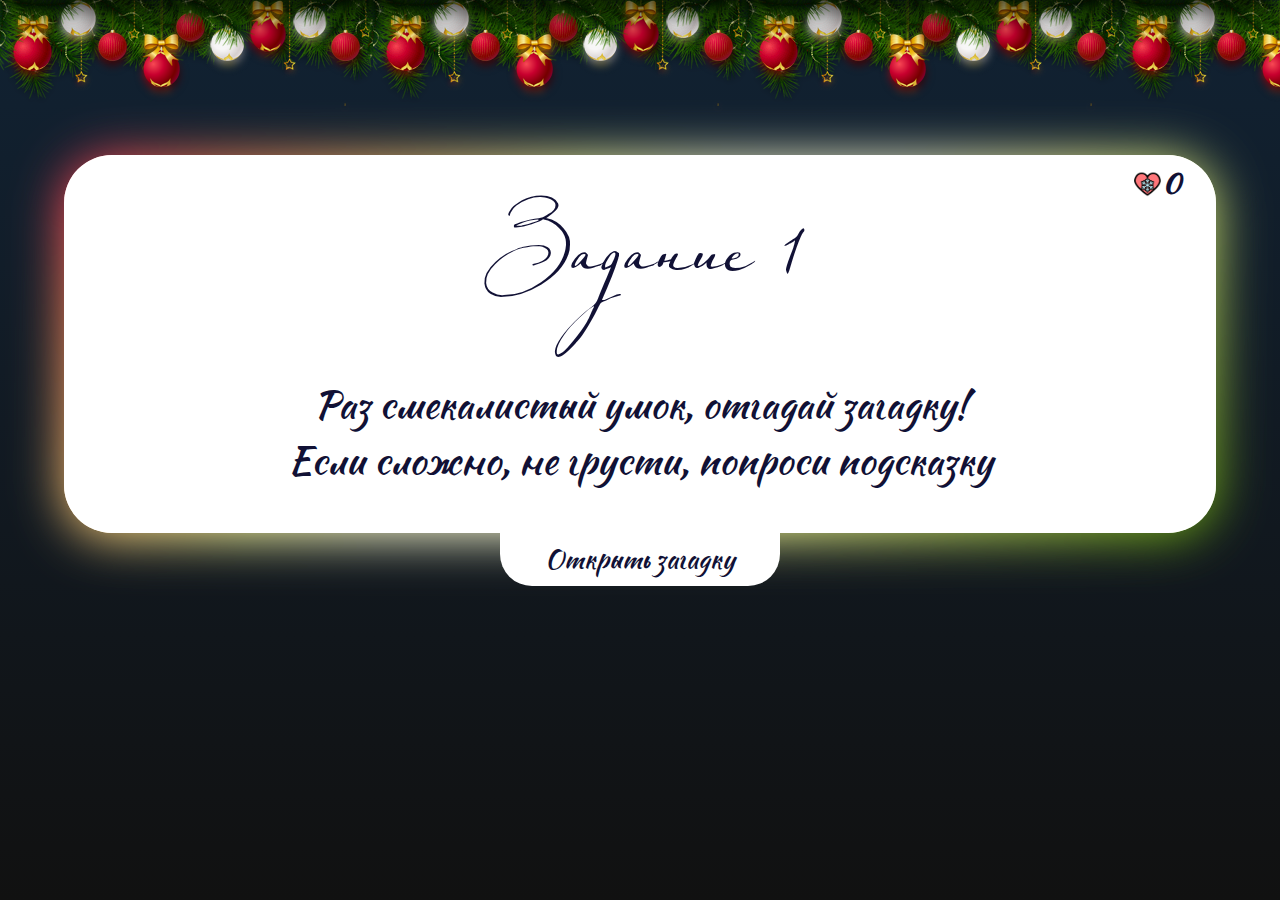
<file: page2.html>
<!DOCTYPE html>
<html>
	<head>
		<title>С Новым Годом</title>
		<link rel="icon" type="image/png" href="icon.svg" sizes="512x512">
		<meta charset="UTF-8">
		<link rel="stylesheet" href="page2.css">
		<meta name="viewport" content="width=device-width, initial-scale=1.0">
	</head>
	<body>
		<div class="b-page_newyear">
			<div class="b-page__content">
				<i class="b-head-decor">
					<i class="b-head-decor__inner b-head-decor__inner_n1">
						<div class="b-ball b-ball_n1 b-ball_bounce" data-note="0"><div class="b-ball__right"></div><div class="b-ball__i"></div></div>
						<div class="b-ball b-ball_n2 b-ball_bounce" data-note="1"><div class="b-ball__right"></div><div class="b-ball__i"></div></div>
						<div class="b-ball b-ball_n3 b-ball_bounce" data-note="2"><div class="b-ball__right"></div><div class="b-ball__i"></div></div>
						<div class="b-ball b-ball_n4 b-ball_bounce" data-note="3"><div class="b-ball__right"></div><div class="b-ball__i"></div></div>
						<div class="b-ball b-ball_n5 b-ball_bounce" data-note="4"><div class="b-ball__right"></div><div class="b-ball__i"></div></div>
						<div class="b-ball b-ball_n6 b-ball_bounce" data-note="5"><div class="b-ball__right"></div><div class="b-ball__i"></div></div>
						<div class="b-ball b-ball_n7 b-ball_bounce" data-note="6"><div class="b-ball__right"></div><div class="b-ball__i"></div></div>
						<div class="b-ball b-ball_n8 b-ball_bounce" data-note="7"><div class="b-ball__right"></div><div class="b-ball__i"></div></div>
						<div class="b-ball b-ball_n9 b-ball_bounce" data-note="8"><div class="b-ball__right"></div><div class="b-ball__i"></div></div>
						<div class="b-ball b-ball_i1"><div class="b-ball__right"></div><div class="b-ball__i"></div></div>
						<div class="b-ball b-ball_i2"><div class="b-ball__right"></div><div class="b-ball__i"></div></div>
						<div class="b-ball b-ball_i3"><div class="b-ball__right"></div><div class="b-ball__i"></div></div>
						<div class="b-ball b-ball_i4"><div class="b-ball__right"></div><div class="b-ball__i"></div></div>
						<div class="b-ball b-ball_i5"><div class="b-ball__right"></div><div class="b-ball__i"></div></div>
						<div class="b-ball b-ball_i6"><div class="b-ball__right"></div><div class="b-ball__i"></div></div>
					</i>
					<i class="b-head-decor__inner b-head-decor__inner_n2">
						<div class="b-ball b-ball_n1 b-ball_bounce" data-note="9"><div class="b-ball__right"></div><div class="b-ball__i"></div></div>
						<div class="b-ball b-ball_n2 b-ball_bounce" data-note="10"><div class="b-ball__right"></div><div class="b-ball__i"></div></div>
						<div class="b-ball b-ball_n3 b-ball_bounce" data-note="11"><div class="b-ball__right"></div><div class="b-ball__i"></div></div>
						<div class="b-ball b-ball_n4 b-ball_bounce" data-note="12"><div class="b-ball__right"></div><div class="b-ball__i"></div></div>
						<div class="b-ball b-ball_n5 b-ball_bounce" data-note="13"><div class="b-ball__right"></div><div class="b-ball__i"></div></div>
						<div class="b-ball b-ball_n6 b-ball_bounce" data-note="14"><div class="b-ball__right"></div><div class="b-ball__i"></div></div>
						<div class="b-ball b-ball_n7 b-ball_bounce" data-note="15"><div class="b-ball__right"></div><div class="b-ball__i"></div></div>
						<div class="b-ball b-ball_n8 b-ball_bounce" data-note="16"><div class="b-ball__right"></div><div class="b-ball__i"></div></div>
						<div class="b-ball b-ball_n9 b-ball_bounce" data-note="17"><div class="b-ball__right"></div><div class="b-ball__i"></div></div>
						<div class="b-ball b-ball_i1"><div class="b-ball__right"></div><div class="b-ball__i"></div></div>
						<div class="b-ball b-ball_i2"><div class="b-ball__right"></div><div class="b-ball__i"></div></div>
						<div class="b-ball b-ball_i3"><div class="b-ball__right"></div><div class="b-ball__i"></div></div>
						<div class="b-ball b-ball_i4"><div class="b-ball__right"></div><div class="b-ball__i"></div></div>
						<div class="b-ball b-ball_i5"><div class="b-ball__right"></div><div class="b-ball__i"></div></div>
						<div class="b-ball b-ball_i6"><div class="b-ball__right"></div><div class="b-ball__i"></div></div>
					</i>
					<i class="b-head-decor__inner b-head-decor__inner_n3">
						<div class="b-ball b-ball_n1 b-ball_bounce" data-note="18"><div class="b-ball__right"></div><div class="b-ball__i"></div></div>
						<div class="b-ball b-ball_n2 b-ball_bounce" data-note="19"><div class="b-ball__right"></div><div class="b-ball__i"></div></div>
						<div class="b-ball b-ball_n3 b-ball_bounce" data-note="20"><div class="b-ball__right"></div><div class="b-ball__i"></div></div>
						<div class="b-ball b-ball_n4 b-ball_bounce" data-note="21"><div class="b-ball__right"></div><div class="b-ball__i"></div></div>
						<div class="b-ball b-ball_n5 b-ball_bounce" data-note="22"><div class="b-ball__right"></div><div class="b-ball__i"></div></div>
						<div class="b-ball b-ball_n6 b-ball_bounce" data-note="23"><div class="b-ball__right"></div><div class="b-ball__i"></div></div>
						<div class="b-ball b-ball_n7 b-ball_bounce" data-note="24"><div class="b-ball__right"></div><div class="b-ball__i"></div></div>
						<div class="b-ball b-ball_n8 b-ball_bounce" data-note="25"><div class="b-ball__right"></div><div class="b-ball__i"></div></div>
						<div class="b-ball b-ball_n9 b-ball_bounce" data-note="26"><div class="b-ball__right"></div><div class="b-ball__i"></div></div>
						<div class="b-ball b-ball_i1"><div class="b-ball__right"></div><div class="b-ball__i"></div></div>
						<div class="b-ball b-ball_i2"><div class="b-ball__right"></div><div class="b-ball__i"></div></div>
						<div class="b-ball b-ball_i3"><div class="b-ball__right"></div><div class="b-ball__i"></div></div>
						<div class="b-ball b-ball_i4"><div class="b-ball__right"></div><div class="b-ball__i"></div></div>
						<div class="b-ball b-ball_i5"><div class="b-ball__right"></div><div class="b-ball__i"></div></div>
						<div class="b-ball b-ball_i6"><div class="b-ball__right"></div><div class="b-ball__i"></div></div>
					</i>
					<i class="b-head-decor__inner b-head-decor__inner_n4">
						<div class="b-ball b-ball_n1 b-ball_bounce" data-note="27"><div class="b-ball__right"></div><div class="b-ball__i"></div></div>
						<div class="b-ball b-ball_n2 b-ball_bounce" data-note="28"><div class="b-ball__right"></div><div class="b-ball__i"></div></div>
						<div class="b-ball b-ball_n3 b-ball_bounce" data-note="29"><div class="b-ball__right"></div><div class="b-ball__i"></div></div>
						<div class="b-ball b-ball_n4 b-ball_bounce" data-note="30"><div class="b-ball__right"></div><div class="b-ball__i"></div></div>
						<div class="b-ball b-ball_n5 b-ball_bounce" data-note="31"><div class="b-ball__right"></div><div class="b-ball__i"></div></div>
						<div class="b-ball b-ball_n6 b-ball_bounce" data-note="32"><div class="b-ball__right"></div><div class="b-ball__i"></div></div>
						<div class="b-ball b-ball_n7 b-ball_bounce" data-note="33"><div class="b-ball__right"></div><div class="b-ball__i"></div></div>
						<div class="b-ball b-ball_n8 b-ball_bounce" data-note="34"><div class="b-ball__right"></div><div class="b-ball__i"></div></div>
						<div class="b-ball b-ball_n9 b-ball_bounce" data-note="35"><div class="b-ball__right"></div><div class="b-ball__i"></div></div>
						<div class="b-ball b-ball_i1"><div class="b-ball__right"></div><div class="b-ball__i"></div></div>
						<div class="b-ball b-ball_i2"><div class="b-ball__right"></div><div class="b-ball__i"></div></div>
						<div class="b-ball b-ball_i3"><div class="b-ball__right"></div><div class="b-ball__i"></div></div>
						<div class="b-ball b-ball_i4"><div class="b-ball__right"></div><div class="b-ball__i"></div></div>
						<div class="b-ball b-ball_i5"><div class="b-ball__right"></div><div class="b-ball__i"></div></div>
						<div class="b-ball b-ball_i6"><div class="b-ball__right"></div><div class="b-ball__i"></div></div>
					</i>
					<i class="b-head-decor__inner b-head-decor__inner_n5">
						<div class="b-ball b-ball_n1 b-ball_bounce" data-note="0"><div class="b-ball__right"></div><div class="b-ball__i"></div></div>
						<div class="b-ball b-ball_n2 b-ball_bounce" data-note="1"><div class="b-ball__right"></div><div class="b-ball__i"></div></div>
						<div class="b-ball b-ball_n3 b-ball_bounce" data-note="2"><div class="b-ball__right"></div><div class="b-ball__i"></div></div>
						<div class="b-ball b-ball_n4 b-ball_bounce" data-note="3"><div class="b-ball__right"></div><div class="b-ball__i"></div></div>
						<div class="b-ball b-ball_n5 b-ball_bounce" data-note="4"><div class="b-ball__right"></div><div class="b-ball__i"></div></div>
						<div class="b-ball b-ball_n6 b-ball_bounce" data-note="5"><div class="b-ball__right"></div><div class="b-ball__i"></div></div>
						<div class="b-ball b-ball_n7 b-ball_bounce" data-note="6"><div class="b-ball__right"></div><div class="b-ball__i"></div></div>
						<div class="b-ball b-ball_n8 b-ball_bounce" data-note="7"><div class="b-ball__right"></div><div class="b-ball__i"></div></div>
						<div class="b-ball b-ball_n9 b-ball_bounce" data-note="8"><div class="b-ball__right"></div><div class="b-ball__i"></div></div>
						<div class="b-ball b-ball_i1"><div class="b-ball__right"></div><div class="b-ball__i"></div></div>
						<div class="b-ball b-ball_i2"><div class="b-ball__right"></div><div class="b-ball__i"></div></div>
						<div class="b-ball b-ball_i3"><div class="b-ball__right"></div><div class="b-ball__i"></div></div>
						<div class="b-ball b-ball_i4"><div class="b-ball__right"></div><div class="b-ball__i"></div></div>
						<div class="b-ball b-ball_i5"><div class="b-ball__right"></div><div class="b-ball__i"></div></div>
						<div class="b-ball b-ball_i6"><div class="b-ball__right"></div><div class="b-ball__i"></div></div>
					</i>
					<i class="b-head-decor__inner b-head-decor__inner_n6">
						<div class="b-ball b-ball_n1 b-ball_bounce" data-note="9"><div class="b-ball__right"></div><div class="b-ball__i"></div></div>
						<div class="b-ball b-ball_n2 b-ball_bounce" data-note="10"><div class="b-ball__right"></div><div class="b-ball__i"></div></div>
						<div class="b-ball b-ball_n3 b-ball_bounce" data-note="11"><div class="b-ball__right"></div><div class="b-ball__i"></div></div>
						<div class="b-ball b-ball_n4 b-ball_bounce" data-note="12"><div class="b-ball__right"></div><div class="b-ball__i"></div></div>
						<div class="b-ball b-ball_n5 b-ball_bounce" data-note="13"><div class="b-ball__right"></div><div class="b-ball__i"></div></div>
						<div class="b-ball b-ball_n6 b-ball_bounce" data-note="14"><div class="b-ball__right"></div><div class="b-ball__i"></div></div>
						<div class="b-ball b-ball_n7 b-ball_bounce" data-note="15"><div class="b-ball__right"></div><div class="b-ball__i"></div></div>
						<div class="b-ball b-ball_n8 b-ball_bounce" data-note="16"><div class="b-ball__right"></div><div class="b-ball__i"></div></div>
						<div class="b-ball b-ball_n9 b-ball_bounce" data-note="17"><div class="b-ball__right"></div><div class="b-ball__i"></div></div>
						<div class="b-ball b-ball_i1"><div class="b-ball__right"></div><div class="b-ball__i"></div></div>
						<div class="b-ball b-ball_i2"><div class="b-ball__right"></div><div class="b-ball__i"></div></div>
						<div class="b-ball b-ball_i3"><div class="b-ball__right"></div><div class="b-ball__i"></div></div>
						<div class="b-ball b-ball_i4"><div class="b-ball__right"></div><div class="b-ball__i"></div></div>
						<div class="b-ball b-ball_i5"><div class="b-ball__right"></div><div class="b-ball__i"></div></div>
						<div class="b-ball b-ball_i6"><div class="b-ball__right"></div><div class="b-ball__i"></div></div>
					</i>
					<i class="b-head-decor__inner b-head-decor__inner_n7">
						<div class="b-ball b-ball_n1 b-ball_bounce" data-note="18"><div class="b-ball__right"></div><div class="b-ball__i"></div></div>
						<div class="b-ball b-ball_n2 b-ball_bounce" data-note="19"><div class="b-ball__right"></div><div class="b-ball__i"></div></div>
						<div class="b-ball b-ball_n3 b-ball_bounce" data-note="20"><div class="b-ball__right"></div><div class="b-ball__i"></div></div>
						<div class="b-ball b-ball_n4 b-ball_bounce" data-note="21"><div class="b-ball__right"></div><div class="b-ball__i"></div></div>
						<div class="b-ball b-ball_n5 b-ball_bounce" data-note="22"><div class="b-ball__right"></div><div class="b-ball__i"></div></div>
						<div class="b-ball b-ball_n6 b-ball_bounce" data-note="23"><div class="b-ball__right"></div><div class="b-ball__i"></div></div>
						<div class="b-ball b-ball_n7 b-ball_bounce" data-note="24"><div class="b-ball__right"></div><div class="b-ball__i"></div></div>
						<div class="b-ball b-ball_n8 b-ball_bounce" data-note="25"><div class="b-ball__right"></div><div class="b-ball__i"></div></div>
						<div class="b-ball b-ball_n9 b-ball_bounce" data-note="26"><div class="b-ball__right"></div><div class="b-ball__i"></div></div>
						<div class="b-ball b-ball_i1"><div class="b-ball__right"></div><div class="b-ball__i"></div></div>
						<div class="b-ball b-ball_i2"><div class="b-ball__right"></div><div class="b-ball__i"></div></div>
						<div class="b-ball b-ball_i3"><div class="b-ball__right"></div><div class="b-ball__i"></div></div>
						<div class="b-ball b-ball_i4"><div class="b-ball__right"></div><div class="b-ball__i"></div></div>
						<div class="b-ball b-ball_i5"><div class="b-ball__right"></div><div class="b-ball__i"></div></div>
						<div class="b-ball b-ball_i6"><div class="b-ball__right"></div><div class="b-ball__i"></div></div>
					</i>
				</i>
			</div>
		</div>

		<div class="main-window">
			<div class="container1">
				<div class="text1-container">Задание 1</div>
				<div class="text2-container">Раз смекалистый умок, отгадай загадку!<br>Если сложно, не грусти, попроси подсказку</div>
				<div class="top-right-container">
					<img src="point.png" class="point-image" alt="point" />
					<span class="point-value"><b>0</b></span>
				</div>
			</div>
			<div class="container2">
				<button class="button-container" onClick="javascript:window.location.href='page3.html';">Открыть загадку</button>
			</div>
		</div>

		<div class="main">
			<div class="initial-snow">
				<div class="snow">&#10052;</div>
				<div class="snow">&#10052;</div>
				<div class="snow">&#10052;</div>
				<div class="snow">&#10052;</div>
				<div class="snow">&#10052;</div>
				<div class="snow">&#10052;</div>
				<div class="snow">&#10052;</div>
				<div class="snow">&#10052;</div>
				<div class="snow">&#10052;</div>
				<div class="snow">&#10052;</div>
				<div class="snow">&#10052;</div>
				<div class="snow">&#10052;</div>
				<div class="snow">&#10052;</div>
				<div class="snow">&#10052;</div>
				<div class="snow">&#10052;</div>
				<div class="snow">&#10052;</div>
				<div class="snow">&#10052;</div>
				<div class="snow">&#10052;</div>
				<div class="snow">&#10052;</div>
				<div class="snow">&#10052;</div>
				<div class="snow">&#10052;</div>
				<div class="snow">&#10052;</div>
				<div class="snow">&#10052;</div>
				<div class="snow">&#10052;</div>
				<div class="snow">&#10052;</div>
				<div class="snow">&#10052;</div>
				<div class="snow">&#10052;</div>
				<div class="snow">&#10052;</div>
				<div class="snow">&#10052;</div>
				<div class="snow">&#10052;</div>
				<div class="snow">&#10052;</div>
				<div class="snow">&#10052;</div>
				<div class="snow">&#10052;</div>
				<div class="snow">&#10052;</div>
				<div class="snow">&#10052;</div>
				<div class="snow">&#10052;</div>
				<div class="snow">&#10052;</div>
				<div class="snow">&#10052;</div>
				<div class="snow">&#10052;</div>
				<div class="snow">&#10052;</div>
				<div class="snow">&#10052;</div>
				<div class="snow">&#10052;</div>
				<div class="snow">&#10052;</div>
				<div class="snow">&#10052;</div>
				<div class="snow">&#10052;</div>
				<div class="snow">&#10052;</div>
				<div class="snow">&#10052;</div>
				<div class="snow">&#10052;</div>
				<div class="snow">&#10052;</div>
				<div class="snow">&#10052;</div>
			</div>
		</div>

		<script>
			document.addEventListener("DOMContentLoaded", function() {
				const balls = document.querySelectorAll('.b-ball_n1, .b-ball_n2, .b-ball_n3, .b-ball_n4, .b-ball_n5, .b-ball_n6, .b-ball_n7, .b-ball_n8, .b-ball_n9');

				balls.forEach(ball => {
					ball.addEventListener('mouseover', function() {
						const rotationDirection = Math.random() > 0.5 ? 10 : -10;
						this.style.setProperty('--rotation-start', rotationDirection + 'deg');
						this.style.animation = 'swing 1.5s ease';
					});

					ball.addEventListener('animationend', function() {
						this.style.animation = '';
					});
				});
			});
		</script>

		<script>
			document.addEventListener("DOMContentLoaded", function() {
				const balls = document.querySelectorAll('.b-ball_n1, .b-ball_n2, .b-ball_n3, .b-ball_n4, .b-ball_n5, .b-ball_n6, .b-ball_n7, .b-ball_n8, .b-ball_n9');

				balls.forEach(ball => {
					ball.addEventListener('mouseover', function() {
						this.style.animation = 'swing 1.5s ease';
					});

					ball.addEventListener('animationend', function() {
						this.style.animation = '';
					});
				});
			});
		</script>
	</body>
</html>
</file>
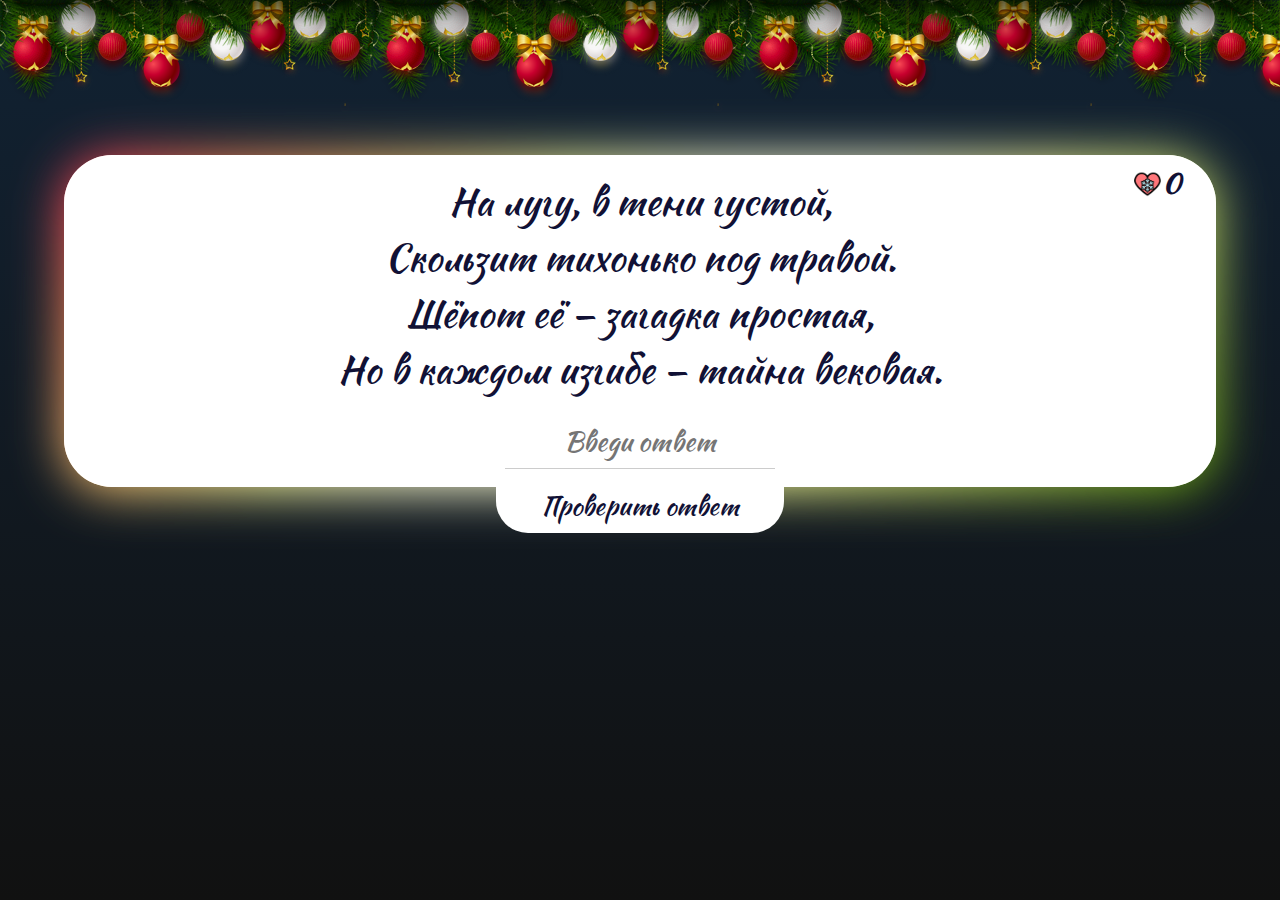
<file: page3.html>
<!DOCTYPE html>
<html>
	<head>
		<title>С Новым Годом</title>
		<link rel="icon" type="image/png" href="icon.svg" sizes="512x512">
		<meta charset="UTF-8">
		<link rel="stylesheet" href="page3.css">
		<meta name="viewport" content="width=device-width, initial-scale=1.0">
	</head>
	<body>
		<div class="b-page_newyear">
			<div class="b-page__content">
				<i class="b-head-decor">
					<i class="b-head-decor__inner b-head-decor__inner_n1">
						<div class="b-ball b-ball_n1 b-ball_bounce" data-note="0"><div class="b-ball__right"></div><div class="b-ball__i"></div></div>
						<div class="b-ball b-ball_n2 b-ball_bounce" data-note="1"><div class="b-ball__right"></div><div class="b-ball__i"></div></div>
						<div class="b-ball b-ball_n3 b-ball_bounce" data-note="2"><div class="b-ball__right"></div><div class="b-ball__i"></div></div>
						<div class="b-ball b-ball_n4 b-ball_bounce" data-note="3"><div class="b-ball__right"></div><div class="b-ball__i"></div></div>
						<div class="b-ball b-ball_n5 b-ball_bounce" data-note="4"><div class="b-ball__right"></div><div class="b-ball__i"></div></div>
						<div class="b-ball b-ball_n6 b-ball_bounce" data-note="5"><div class="b-ball__right"></div><div class="b-ball__i"></div></div>
						<div class="b-ball b-ball_n7 b-ball_bounce" data-note="6"><div class="b-ball__right"></div><div class="b-ball__i"></div></div>
						<div class="b-ball b-ball_n8 b-ball_bounce" data-note="7"><div class="b-ball__right"></div><div class="b-ball__i"></div></div>
						<div class="b-ball b-ball_n9 b-ball_bounce" data-note="8"><div class="b-ball__right"></div><div class="b-ball__i"></div></div>
						<div class="b-ball b-ball_i1"><div class="b-ball__right"></div><div class="b-ball__i"></div></div>
						<div class="b-ball b-ball_i2"><div class="b-ball__right"></div><div class="b-ball__i"></div></div>
						<div class="b-ball b-ball_i3"><div class="b-ball__right"></div><div class="b-ball__i"></div></div>
						<div class="b-ball b-ball_i4"><div class="b-ball__right"></div><div class="b-ball__i"></div></div>
						<div class="b-ball b-ball_i5"><div class="b-ball__right"></div><div class="b-ball__i"></div></div>
						<div class="b-ball b-ball_i6"><div class="b-ball__right"></div><div class="b-ball__i"></div></div>
					</i>
					<i class="b-head-decor__inner b-head-decor__inner_n2">
						<div class="b-ball b-ball_n1 b-ball_bounce" data-note="9"><div class="b-ball__right"></div><div class="b-ball__i"></div></div>
						<div class="b-ball b-ball_n2 b-ball_bounce" data-note="10"><div class="b-ball__right"></div><div class="b-ball__i"></div></div>
						<div class="b-ball b-ball_n3 b-ball_bounce" data-note="11"><div class="b-ball__right"></div><div class="b-ball__i"></div></div>
						<div class="b-ball b-ball_n4 b-ball_bounce" data-note="12"><div class="b-ball__right"></div><div class="b-ball__i"></div></div>
						<div class="b-ball b-ball_n5 b-ball_bounce" data-note="13"><div class="b-ball__right"></div><div class="b-ball__i"></div></div>
						<div class="b-ball b-ball_n6 b-ball_bounce" data-note="14"><div class="b-ball__right"></div><div class="b-ball__i"></div></div>
						<div class="b-ball b-ball_n7 b-ball_bounce" data-note="15"><div class="b-ball__right"></div><div class="b-ball__i"></div></div>
						<div class="b-ball b-ball_n8 b-ball_bounce" data-note="16"><div class="b-ball__right"></div><div class="b-ball__i"></div></div>
						<div class="b-ball b-ball_n9 b-ball_bounce" data-note="17"><div class="b-ball__right"></div><div class="b-ball__i"></div></div>
						<div class="b-ball b-ball_i1"><div class="b-ball__right"></div><div class="b-ball__i"></div></div>
						<div class="b-ball b-ball_i2"><div class="b-ball__right"></div><div class="b-ball__i"></div></div>
						<div class="b-ball b-ball_i3"><div class="b-ball__right"></div><div class="b-ball__i"></div></div>
						<div class="b-ball b-ball_i4"><div class="b-ball__right"></div><div class="b-ball__i"></div></div>
						<div class="b-ball b-ball_i5"><div class="b-ball__right"></div><div class="b-ball__i"></div></div>
						<div class="b-ball b-ball_i6"><div class="b-ball__right"></div><div class="b-ball__i"></div></div>
					</i>
					<i class="b-head-decor__inner b-head-decor__inner_n3">
						<div class="b-ball b-ball_n1 b-ball_bounce" data-note="18"><div class="b-ball__right"></div><div class="b-ball__i"></div></div>
						<div class="b-ball b-ball_n2 b-ball_bounce" data-note="19"><div class="b-ball__right"></div><div class="b-ball__i"></div></div>
						<div class="b-ball b-ball_n3 b-ball_bounce" data-note="20"><div class="b-ball__right"></div><div class="b-ball__i"></div></div>
						<div class="b-ball b-ball_n4 b-ball_bounce" data-note="21"><div class="b-ball__right"></div><div class="b-ball__i"></div></div>
						<div class="b-ball b-ball_n5 b-ball_bounce" data-note="22"><div class="b-ball__right"></div><div class="b-ball__i"></div></div>
						<div class="b-ball b-ball_n6 b-ball_bounce" data-note="23"><div class="b-ball__right"></div><div class="b-ball__i"></div></div>
						<div class="b-ball b-ball_n7 b-ball_bounce" data-note="24"><div class="b-ball__right"></div><div class="b-ball__i"></div></div>
						<div class="b-ball b-ball_n8 b-ball_bounce" data-note="25"><div class="b-ball__right"></div><div class="b-ball__i"></div></div>
						<div class="b-ball b-ball_n9 b-ball_bounce" data-note="26"><div class="b-ball__right"></div><div class="b-ball__i"></div></div>
						<div class="b-ball b-ball_i1"><div class="b-ball__right"></div><div class="b-ball__i"></div></div>
						<div class="b-ball b-ball_i2"><div class="b-ball__right"></div><div class="b-ball__i"></div></div>
						<div class="b-ball b-ball_i3"><div class="b-ball__right"></div><div class="b-ball__i"></div></div>
						<div class="b-ball b-ball_i4"><div class="b-ball__right"></div><div class="b-ball__i"></div></div>
						<div class="b-ball b-ball_i5"><div class="b-ball__right"></div><div class="b-ball__i"></div></div>
						<div class="b-ball b-ball_i6"><div class="b-ball__right"></div><div class="b-ball__i"></div></div>
					</i>
					<i class="b-head-decor__inner b-head-decor__inner_n4">
						<div class="b-ball b-ball_n1 b-ball_bounce" data-note="27"><div class="b-ball__right"></div><div class="b-ball__i"></div></div>
						<div class="b-ball b-ball_n2 b-ball_bounce" data-note="28"><div class="b-ball__right"></div><div class="b-ball__i"></div></div>
						<div class="b-ball b-ball_n3 b-ball_bounce" data-note="29"><div class="b-ball__right"></div><div class="b-ball__i"></div></div>
						<div class="b-ball b-ball_n4 b-ball_bounce" data-note="30"><div class="b-ball__right"></div><div class="b-ball__i"></div></div>
						<div class="b-ball b-ball_n5 b-ball_bounce" data-note="31"><div class="b-ball__right"></div><div class="b-ball__i"></div></div>
						<div class="b-ball b-ball_n6 b-ball_bounce" data-note="32"><div class="b-ball__right"></div><div class="b-ball__i"></div></div>
						<div class="b-ball b-ball_n7 b-ball_bounce" data-note="33"><div class="b-ball__right"></div><div class="b-ball__i"></div></div>
						<div class="b-ball b-ball_n8 b-ball_bounce" data-note="34"><div class="b-ball__right"></div><div class="b-ball__i"></div></div>
						<div class="b-ball b-ball_n9 b-ball_bounce" data-note="35"><div class="b-ball__right"></div><div class="b-ball__i"></div></div>
						<div class="b-ball b-ball_i1"><div class="b-ball__right"></div><div class="b-ball__i"></div></div>
						<div class="b-ball b-ball_i2"><div class="b-ball__right"></div><div class="b-ball__i"></div></div>
						<div class="b-ball b-ball_i3"><div class="b-ball__right"></div><div class="b-ball__i"></div></div>
						<div class="b-ball b-ball_i4"><div class="b-ball__right"></div><div class="b-ball__i"></div></div>
						<div class="b-ball b-ball_i5"><div class="b-ball__right"></div><div class="b-ball__i"></div></div>
						<div class="b-ball b-ball_i6"><div class="b-ball__right"></div><div class="b-ball__i"></div></div>
					</i>
					<i class="b-head-decor__inner b-head-decor__inner_n5">
						<div class="b-ball b-ball_n1 b-ball_bounce" data-note="0"><div class="b-ball__right"></div><div class="b-ball__i"></div></div>
						<div class="b-ball b-ball_n2 b-ball_bounce" data-note="1"><div class="b-ball__right"></div><div class="b-ball__i"></div></div>
						<div class="b-ball b-ball_n3 b-ball_bounce" data-note="2"><div class="b-ball__right"></div><div class="b-ball__i"></div></div>
						<div class="b-ball b-ball_n4 b-ball_bounce" data-note="3"><div class="b-ball__right"></div><div class="b-ball__i"></div></div>
						<div class="b-ball b-ball_n5 b-ball_bounce" data-note="4"><div class="b-ball__right"></div><div class="b-ball__i"></div></div>
						<div class="b-ball b-ball_n6 b-ball_bounce" data-note="5"><div class="b-ball__right"></div><div class="b-ball__i"></div></div>
						<div class="b-ball b-ball_n7 b-ball_bounce" data-note="6"><div class="b-ball__right"></div><div class="b-ball__i"></div></div>
						<div class="b-ball b-ball_n8 b-ball_bounce" data-note="7"><div class="b-ball__right"></div><div class="b-ball__i"></div></div>
						<div class="b-ball b-ball_n9 b-ball_bounce" data-note="8"><div class="b-ball__right"></div><div class="b-ball__i"></div></div>
						<div class="b-ball b-ball_i1"><div class="b-ball__right"></div><div class="b-ball__i"></div></div>
						<div class="b-ball b-ball_i2"><div class="b-ball__right"></div><div class="b-ball__i"></div></div>
						<div class="b-ball b-ball_i3"><div class="b-ball__right"></div><div class="b-ball__i"></div></div>
						<div class="b-ball b-ball_i4"><div class="b-ball__right"></div><div class="b-ball__i"></div></div>
						<div class="b-ball b-ball_i5"><div class="b-ball__right"></div><div class="b-ball__i"></div></div>
						<div class="b-ball b-ball_i6"><div class="b-ball__right"></div><div class="b-ball__i"></div></div>
					</i>
					<i class="b-head-decor__inner b-head-decor__inner_n6">
						<div class="b-ball b-ball_n1 b-ball_bounce" data-note="9"><div class="b-ball__right"></div><div class="b-ball__i"></div></div>
						<div class="b-ball b-ball_n2 b-ball_bounce" data-note="10"><div class="b-ball__right"></div><div class="b-ball__i"></div></div>
						<div class="b-ball b-ball_n3 b-ball_bounce" data-note="11"><div class="b-ball__right"></div><div class="b-ball__i"></div></div>
						<div class="b-ball b-ball_n4 b-ball_bounce" data-note="12"><div class="b-ball__right"></div><div class="b-ball__i"></div></div>
						<div class="b-ball b-ball_n5 b-ball_bounce" data-note="13"><div class="b-ball__right"></div><div class="b-ball__i"></div></div>
						<div class="b-ball b-ball_n6 b-ball_bounce" data-note="14"><div class="b-ball__right"></div><div class="b-ball__i"></div></div>
						<div class="b-ball b-ball_n7 b-ball_bounce" data-note="15"><div class="b-ball__right"></div><div class="b-ball__i"></div></div>
						<div class="b-ball b-ball_n8 b-ball_bounce" data-note="16"><div class="b-ball__right"></div><div class="b-ball__i"></div></div>
						<div class="b-ball b-ball_n9 b-ball_bounce" data-note="17"><div class="b-ball__right"></div><div class="b-ball__i"></div></div>
						<div class="b-ball b-ball_i1"><div class="b-ball__right"></div><div class="b-ball__i"></div></div>
						<div class="b-ball b-ball_i2"><div class="b-ball__right"></div><div class="b-ball__i"></div></div>
						<div class="b-ball b-ball_i3"><div class="b-ball__right"></div><div class="b-ball__i"></div></div>
						<div class="b-ball b-ball_i4"><div class="b-ball__right"></div><div class="b-ball__i"></div></div>
						<div class="b-ball b-ball_i5"><div class="b-ball__right"></div><div class="b-ball__i"></div></div>
						<div class="b-ball b-ball_i6"><div class="b-ball__right"></div><div class="b-ball__i"></div></div>
					</i>
					<i class="b-head-decor__inner b-head-decor__inner_n7">
						<div class="b-ball b-ball_n1 b-ball_bounce" data-note="18"><div class="b-ball__right"></div><div class="b-ball__i"></div></div>
						<div class="b-ball b-ball_n2 b-ball_bounce" data-note="19"><div class="b-ball__right"></div><div class="b-ball__i"></div></div>
						<div class="b-ball b-ball_n3 b-ball_bounce" data-note="20"><div class="b-ball__right"></div><div class="b-ball__i"></div></div>
						<div class="b-ball b-ball_n4 b-ball_bounce" data-note="21"><div class="b-ball__right"></div><div class="b-ball__i"></div></div>
						<div class="b-ball b-ball_n5 b-ball_bounce" data-note="22"><div class="b-ball__right"></div><div class="b-ball__i"></div></div>
						<div class="b-ball b-ball_n6 b-ball_bounce" data-note="23"><div class="b-ball__right"></div><div class="b-ball__i"></div></div>
						<div class="b-ball b-ball_n7 b-ball_bounce" data-note="24"><div class="b-ball__right"></div><div class="b-ball__i"></div></div>
						<div class="b-ball b-ball_n8 b-ball_bounce" data-note="25"><div class="b-ball__right"></div><div class="b-ball__i"></div></div>
						<div class="b-ball b-ball_n9 b-ball_bounce" data-note="26"><div class="b-ball__right"></div><div class="b-ball__i"></div></div>
						<div class="b-ball b-ball_i1"><div class="b-ball__right"></div><div class="b-ball__i"></div></div>
						<div class="b-ball b-ball_i2"><div class="b-ball__right"></div><div class="b-ball__i"></div></div>
						<div class="b-ball b-ball_i3"><div class="b-ball__right"></div><div class="b-ball__i"></div></div>
						<div class="b-ball b-ball_i4"><div class="b-ball__right"></div><div class="b-ball__i"></div></div>
						<div class="b-ball b-ball_i5"><div class="b-ball__right"></div><div class="b-ball__i"></div></div>
						<div class="b-ball b-ball_i6"><div class="b-ball__right"></div><div class="b-ball__i"></div></div>
					</i>
				</i>
			</div>
		</div>

		<div class="main-window">
			<div class="overlay">
				<div class="message">
					<div class="message-text">Неправильный ответ. Попробуй снова!</div>
				</div>
			</div>
			<div class="overlay2">
				<div class="message">
					<div class="message-content">
						<div class="message-text">Ты заработала 1</div>
						<img src="point.png" class="point-image">
					</div>
					<div class="message-text">Можешь открыть первый бокс</div>
				</div>
			</div>
			<div class="container1">
				<div class="text2-container">На лугу, в тени густой,<br>Скользит тихонько под травой.<br>Шёпот её — загадка простая,<br>Но в каждом изгибе — тайна вековая.</div>
				<div class="top-right-container">
					<img src="point.png" class="point-image" alt="Получай очки - открывай призы!" />
					<span class="point-value" id="points"><b>0</b></span>
				</div>
				<div class="input-container">
					<input class="effect-2" type="text" id="answerInput" placeholder="Введи ответ">
					<span class="focus-border"></span>
				</div>
			</div>
			<div class="container2">
				<button class="button-container" id="submitButton">Проверить ответ</button>
			</div>
		</div>

		<div class="main">
			<div class="initial-snow">
				<div class="snow">&#10052;</div>
				<div class="snow">&#10052;</div>
				<div class="snow">&#10052;</div>
				<div class="snow">&#10052;</div>
				<div class="snow">&#10052;</div>
				<div class="snow">&#10052;</div>
				<div class="snow">&#10052;</div>
				<div class="snow">&#10052;</div>
				<div class="snow">&#10052;</div>
				<div class="snow">&#10052;</div>
				<div class="snow">&#10052;</div>
				<div class="snow">&#10052;</div>
				<div class="snow">&#10052;</div>
				<div class="snow">&#10052;</div>
				<div class="snow">&#10052;</div>
				<div class="snow">&#10052;</div>
				<div class="snow">&#10052;</div>
				<div class="snow">&#10052;</div>
				<div class="snow">&#10052;</div>
				<div class="snow">&#10052;</div>
				<div class="snow">&#10052;</div>
				<div class="snow">&#10052;</div>
				<div class="snow">&#10052;</div>
				<div class="snow">&#10052;</div>
				<div class="snow">&#10052;</div>
				<div class="snow">&#10052;</div>
				<div class="snow">&#10052;</div>
				<div class="snow">&#10052;</div>
				<div class="snow">&#10052;</div>
				<div class="snow">&#10052;</div>
				<div class="snow">&#10052;</div>
				<div class="snow">&#10052;</div>
				<div class="snow">&#10052;</div>
				<div class="snow">&#10052;</div>
				<div class="snow">&#10052;</div>
				<div class="snow">&#10052;</div>
				<div class="snow">&#10052;</div>
				<div class="snow">&#10052;</div>
				<div class="snow">&#10052;</div>
				<div class="snow">&#10052;</div>
				<div class="snow">&#10052;</div>
				<div class="snow">&#10052;</div>
				<div class="snow">&#10052;</div>
				<div class="snow">&#10052;</div>
				<div class="snow">&#10052;</div>
				<div class="snow">&#10052;</div>
				<div class="snow">&#10052;</div>
				<div class="snow">&#10052;</div>
				<div class="snow">&#10052;</div>
				<div class="snow">&#10052;</div>
			</div>
		</div>

		<script>
			document.addEventListener("DOMContentLoaded", function() {
				const balls = document.querySelectorAll('.b-ball_n1, .b-ball_n2, .b-ball_n3, .b-ball_n4, .b-ball_n5, .b-ball_n6, .b-ball_n7, .b-ball_n8, .b-ball_n9');

				balls.forEach(ball => {
					ball.addEventListener('mouseover', function() {
						const rotationDirection = Math.random() > 0.5 ? 10 : -10;
						this.style.setProperty('--rotation-start', rotationDirection + 'deg');
						this.style.animation = 'swing 1.5s ease';
					});

					ball.addEventListener('animationend', function() {
						this.style.animation = '';
					});
				});
			});
		</script>

		<script>
			document.addEventListener("DOMContentLoaded", function() {
				const snowflakes = document.querySelectorAll(".snow");
				const colors = ["#fff", "#f6fcff", "#eefaff", "#e5f7ff", "#dcf4ff", "#d2f2ff", "#c9effe", "#bfecfe", "#b5eafe", "#abe7fe"];

				snowflakes.forEach(snowflake => {
					const randomColor = colors[Math.floor(Math.random() * colors.length)];
					snowflake.style.color = randomColor;
				});
			});
		</script>

		<script>
			document.getElementById('answerInput').addEventListener('keypress', function(event) {
				const input = event.target;
				const value = input.value;

				const validChars = /^[А-Яа-яЁё]*$/;

				if (!validChars.test(event.key) && event.key !== 'Backspace') {
					event.preventDefault();
					return;
				}

				if (value.length >= 36) {
					event.preventDefault();
					return;
				}

			});

			document.getElementById('submitButton').addEventListener('click', function() {
				const input = document.getElementById('answerInput').value.trim().toUpperCase();

				if (input === 'ЗМЕЯ' && document.getElementById('submitButton').innerHTML !== 'Второе задание') {
					const overlay = document.querySelector('.overlay2');
					overlay.style.display = 'flex';

					setTimeout(function() {
						overlay.style.display = 'none';
					}, 3000);
					document.getElementById('points').innerText = '1';
					document.getElementById('answerInput').value = '';
					document.getElementById('submitButton').innerHTML = 'Второе задание';
					
				} else if (document.getElementById('submitButton').innerHTML === 'Второе задание') {
					if (document.getElementById('submitButton').innerHTML === 'Второе задание') {
						document.getElementById('answerInput').value = '';
						window.location.href = 'page4.html';
					}
				} else {
					const overlay = document.querySelector('.overlay');
					overlay.style.display = 'flex';

					setTimeout(function() {
						overlay.style.display = 'none';
					}, 1500);
				}
			});
		</script>
	</body>
</html>
</file>
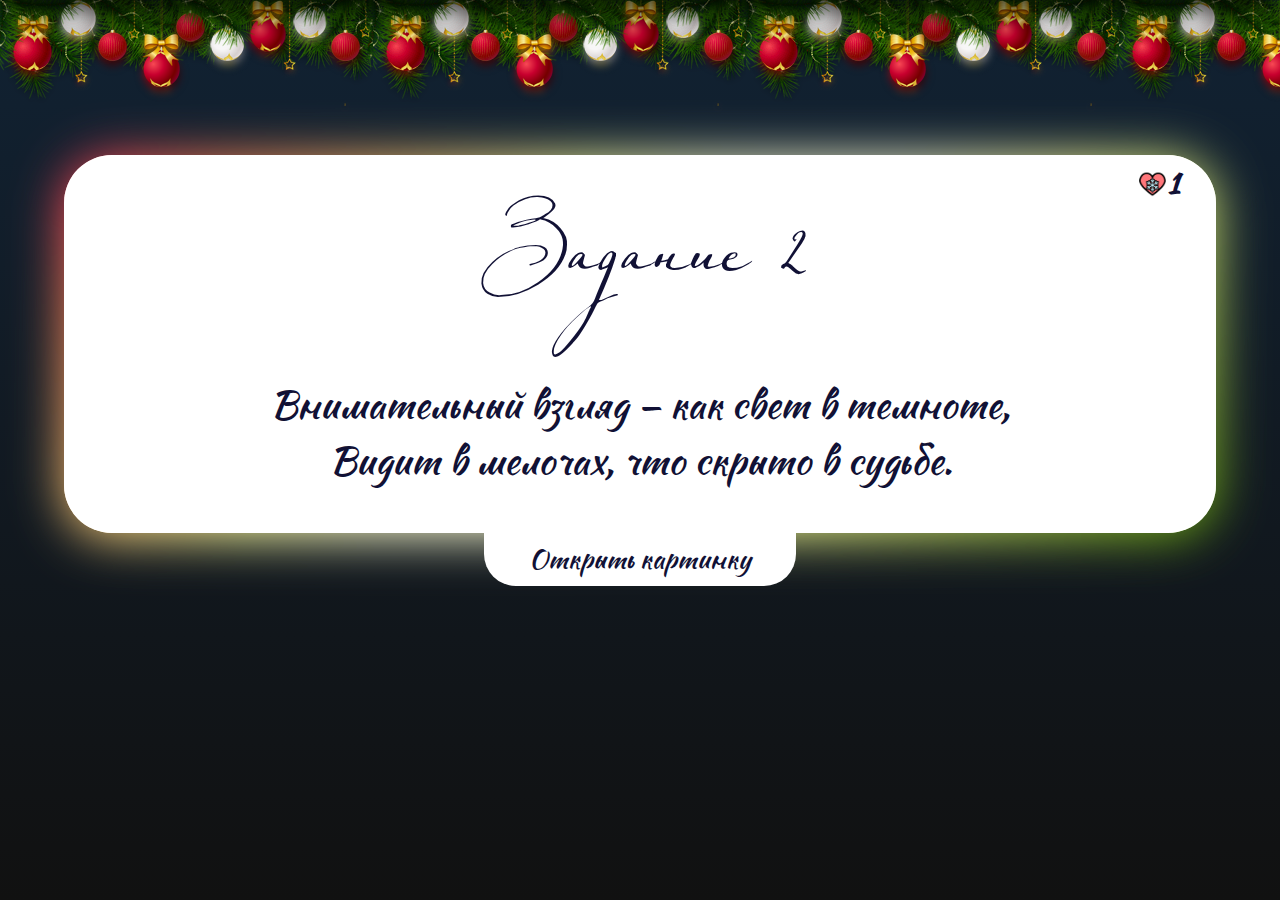
<file: page4.html>
<!DOCTYPE html>
<html>
	<head>
		<title>С Новым Годом</title>
		<link rel="icon" type="image/png" href="icon.svg" sizes="512x512">
		<meta charset="UTF-8">
		<link rel="stylesheet" href="page2.css">
		<meta name="viewport" content="width=device-width, initial-scale=1.0">
	</head>
	<body>
		<div class="b-page_newyear">
			<div class="b-page__content">
				<i class="b-head-decor">
					<i class="b-head-decor__inner b-head-decor__inner_n1">
						<div class="b-ball b-ball_n1 b-ball_bounce" data-note="0"><div class="b-ball__right"></div><div class="b-ball__i"></div></div>
						<div class="b-ball b-ball_n2 b-ball_bounce" data-note="1"><div class="b-ball__right"></div><div class="b-ball__i"></div></div>
						<div class="b-ball b-ball_n3 b-ball_bounce" data-note="2"><div class="b-ball__right"></div><div class="b-ball__i"></div></div>
						<div class="b-ball b-ball_n4 b-ball_bounce" data-note="3"><div class="b-ball__right"></div><div class="b-ball__i"></div></div>
						<div class="b-ball b-ball_n5 b-ball_bounce" data-note="4"><div class="b-ball__right"></div><div class="b-ball__i"></div></div>
						<div class="b-ball b-ball_n6 b-ball_bounce" data-note="5"><div class="b-ball__right"></div><div class="b-ball__i"></div></div>
						<div class="b-ball b-ball_n7 b-ball_bounce" data-note="6"><div class="b-ball__right"></div><div class="b-ball__i"></div></div>
						<div class="b-ball b-ball_n8 b-ball_bounce" data-note="7"><div class="b-ball__right"></div><div class="b-ball__i"></div></div>
						<div class="b-ball b-ball_n9 b-ball_bounce" data-note="8"><div class="b-ball__right"></div><div class="b-ball__i"></div></div>
						<div class="b-ball b-ball_i1"><div class="b-ball__right"></div><div class="b-ball__i"></div></div>
						<div class="b-ball b-ball_i2"><div class="b-ball__right"></div><div class="b-ball__i"></div></div>
						<div class="b-ball b-ball_i3"><div class="b-ball__right"></div><div class="b-ball__i"></div></div>
						<div class="b-ball b-ball_i4"><div class="b-ball__right"></div><div class="b-ball__i"></div></div>
						<div class="b-ball b-ball_i5"><div class="b-ball__right"></div><div class="b-ball__i"></div></div>
						<div class="b-ball b-ball_i6"><div class="b-ball__right"></div><div class="b-ball__i"></div></div>
					</i>
					<i class="b-head-decor__inner b-head-decor__inner_n2">
						<div class="b-ball b-ball_n1 b-ball_bounce" data-note="9"><div class="b-ball__right"></div><div class="b-ball__i"></div></div>
						<div class="b-ball b-ball_n2 b-ball_bounce" data-note="10"><div class="b-ball__right"></div><div class="b-ball__i"></div></div>
						<div class="b-ball b-ball_n3 b-ball_bounce" data-note="11"><div class="b-ball__right"></div><div class="b-ball__i"></div></div>
						<div class="b-ball b-ball_n4 b-ball_bounce" data-note="12"><div class="b-ball__right"></div><div class="b-ball__i"></div></div>
						<div class="b-ball b-ball_n5 b-ball_bounce" data-note="13"><div class="b-ball__right"></div><div class="b-ball__i"></div></div>
						<div class="b-ball b-ball_n6 b-ball_bounce" data-note="14"><div class="b-ball__right"></div><div class="b-ball__i"></div></div>
						<div class="b-ball b-ball_n7 b-ball_bounce" data-note="15"><div class="b-ball__right"></div><div class="b-ball__i"></div></div>
						<div class="b-ball b-ball_n8 b-ball_bounce" data-note="16"><div class="b-ball__right"></div><div class="b-ball__i"></div></div>
						<div class="b-ball b-ball_n9 b-ball_bounce" data-note="17"><div class="b-ball__right"></div><div class="b-ball__i"></div></div>
						<div class="b-ball b-ball_i1"><div class="b-ball__right"></div><div class="b-ball__i"></div></div>
						<div class="b-ball b-ball_i2"><div class="b-ball__right"></div><div class="b-ball__i"></div></div>
						<div class="b-ball b-ball_i3"><div class="b-ball__right"></div><div class="b-ball__i"></div></div>
						<div class="b-ball b-ball_i4"><div class="b-ball__right"></div><div class="b-ball__i"></div></div>
						<div class="b-ball b-ball_i5"><div class="b-ball__right"></div><div class="b-ball__i"></div></div>
						<div class="b-ball b-ball_i6"><div class="b-ball__right"></div><div class="b-ball__i"></div></div>
					</i>
					<i class="b-head-decor__inner b-head-decor__inner_n3">
						<div class="b-ball b-ball_n1 b-ball_bounce" data-note="18"><div class="b-ball__right"></div><div class="b-ball__i"></div></div>
						<div class="b-ball b-ball_n2 b-ball_bounce" data-note="19"><div class="b-ball__right"></div><div class="b-ball__i"></div></div>
						<div class="b-ball b-ball_n3 b-ball_bounce" data-note="20"><div class="b-ball__right"></div><div class="b-ball__i"></div></div>
						<div class="b-ball b-ball_n4 b-ball_bounce" data-note="21"><div class="b-ball__right"></div><div class="b-ball__i"></div></div>
						<div class="b-ball b-ball_n5 b-ball_bounce" data-note="22"><div class="b-ball__right"></div><div class="b-ball__i"></div></div>
						<div class="b-ball b-ball_n6 b-ball_bounce" data-note="23"><div class="b-ball__right"></div><div class="b-ball__i"></div></div>
						<div class="b-ball b-ball_n7 b-ball_bounce" data-note="24"><div class="b-ball__right"></div><div class="b-ball__i"></div></div>
						<div class="b-ball b-ball_n8 b-ball_bounce" data-note="25"><div class="b-ball__right"></div><div class="b-ball__i"></div></div>
						<div class="b-ball b-ball_n9 b-ball_bounce" data-note="26"><div class="b-ball__right"></div><div class="b-ball__i"></div></div>
						<div class="b-ball b-ball_i1"><div class="b-ball__right"></div><div class="b-ball__i"></div></div>
						<div class="b-ball b-ball_i2"><div class="b-ball__right"></div><div class="b-ball__i"></div></div>
						<div class="b-ball b-ball_i3"><div class="b-ball__right"></div><div class="b-ball__i"></div></div>
						<div class="b-ball b-ball_i4"><div class="b-ball__right"></div><div class="b-ball__i"></div></div>
						<div class="b-ball b-ball_i5"><div class="b-ball__right"></div><div class="b-ball__i"></div></div>
						<div class="b-ball b-ball_i6"><div class="b-ball__right"></div><div class="b-ball__i"></div></div>
					</i>
					<i class="b-head-decor__inner b-head-decor__inner_n4">
						<div class="b-ball b-ball_n1 b-ball_bounce" data-note="27"><div class="b-ball__right"></div><div class="b-ball__i"></div></div>
						<div class="b-ball b-ball_n2 b-ball_bounce" data-note="28"><div class="b-ball__right"></div><div class="b-ball__i"></div></div>
						<div class="b-ball b-ball_n3 b-ball_bounce" data-note="29"><div class="b-ball__right"></div><div class="b-ball__i"></div></div>
						<div class="b-ball b-ball_n4 b-ball_bounce" data-note="30"><div class="b-ball__right"></div><div class="b-ball__i"></div></div>
						<div class="b-ball b-ball_n5 b-ball_bounce" data-note="31"><div class="b-ball__right"></div><div class="b-ball__i"></div></div>
						<div class="b-ball b-ball_n6 b-ball_bounce" data-note="32"><div class="b-ball__right"></div><div class="b-ball__i"></div></div>
						<div class="b-ball b-ball_n7 b-ball_bounce" data-note="33"><div class="b-ball__right"></div><div class="b-ball__i"></div></div>
						<div class="b-ball b-ball_n8 b-ball_bounce" data-note="34"><div class="b-ball__right"></div><div class="b-ball__i"></div></div>
						<div class="b-ball b-ball_n9 b-ball_bounce" data-note="35"><div class="b-ball__right"></div><div class="b-ball__i"></div></div>
						<div class="b-ball b-ball_i1"><div class="b-ball__right"></div><div class="b-ball__i"></div></div>
						<div class="b-ball b-ball_i2"><div class="b-ball__right"></div><div class="b-ball__i"></div></div>
						<div class="b-ball b-ball_i3"><div class="b-ball__right"></div><div class="b-ball__i"></div></div>
						<div class="b-ball b-ball_i4"><div class="b-ball__right"></div><div class="b-ball__i"></div></div>
						<div class="b-ball b-ball_i5"><div class="b-ball__right"></div><div class="b-ball__i"></div></div>
						<div class="b-ball b-ball_i6"><div class="b-ball__right"></div><div class="b-ball__i"></div></div>
					</i>
					<i class="b-head-decor__inner b-head-decor__inner_n5">
						<div class="b-ball b-ball_n1 b-ball_bounce" data-note="0"><div class="b-ball__right"></div><div class="b-ball__i"></div></div>
						<div class="b-ball b-ball_n2 b-ball_bounce" data-note="1"><div class="b-ball__right"></div><div class="b-ball__i"></div></div>
						<div class="b-ball b-ball_n3 b-ball_bounce" data-note="2"><div class="b-ball__right"></div><div class="b-ball__i"></div></div>
						<div class="b-ball b-ball_n4 b-ball_bounce" data-note="3"><div class="b-ball__right"></div><div class="b-ball__i"></div></div>
						<div class="b-ball b-ball_n5 b-ball_bounce" data-note="4"><div class="b-ball__right"></div><div class="b-ball__i"></div></div>
						<div class="b-ball b-ball_n6 b-ball_bounce" data-note="5"><div class="b-ball__right"></div><div class="b-ball__i"></div></div>
						<div class="b-ball b-ball_n7 b-ball_bounce" data-note="6"><div class="b-ball__right"></div><div class="b-ball__i"></div></div>
						<div class="b-ball b-ball_n8 b-ball_bounce" data-note="7"><div class="b-ball__right"></div><div class="b-ball__i"></div></div>
						<div class="b-ball b-ball_n9 b-ball_bounce" data-note="8"><div class="b-ball__right"></div><div class="b-ball__i"></div></div>
						<div class="b-ball b-ball_i1"><div class="b-ball__right"></div><div class="b-ball__i"></div></div>
						<div class="b-ball b-ball_i2"><div class="b-ball__right"></div><div class="b-ball__i"></div></div>
						<div class="b-ball b-ball_i3"><div class="b-ball__right"></div><div class="b-ball__i"></div></div>
						<div class="b-ball b-ball_i4"><div class="b-ball__right"></div><div class="b-ball__i"></div></div>
						<div class="b-ball b-ball_i5"><div class="b-ball__right"></div><div class="b-ball__i"></div></div>
						<div class="b-ball b-ball_i6"><div class="b-ball__right"></div><div class="b-ball__i"></div></div>
					</i>
					<i class="b-head-decor__inner b-head-decor__inner_n6">
						<div class="b-ball b-ball_n1 b-ball_bounce" data-note="9"><div class="b-ball__right"></div><div class="b-ball__i"></div></div>
						<div class="b-ball b-ball_n2 b-ball_bounce" data-note="10"><div class="b-ball__right"></div><div class="b-ball__i"></div></div>
						<div class="b-ball b-ball_n3 b-ball_bounce" data-note="11"><div class="b-ball__right"></div><div class="b-ball__i"></div></div>
						<div class="b-ball b-ball_n4 b-ball_bounce" data-note="12"><div class="b-ball__right"></div><div class="b-ball__i"></div></div>
						<div class="b-ball b-ball_n5 b-ball_bounce" data-note="13"><div class="b-ball__right"></div><div class="b-ball__i"></div></div>
						<div class="b-ball b-ball_n6 b-ball_bounce" data-note="14"><div class="b-ball__right"></div><div class="b-ball__i"></div></div>
						<div class="b-ball b-ball_n7 b-ball_bounce" data-note="15"><div class="b-ball__right"></div><div class="b-ball__i"></div></div>
						<div class="b-ball b-ball_n8 b-ball_bounce" data-note="16"><div class="b-ball__right"></div><div class="b-ball__i"></div></div>
						<div class="b-ball b-ball_n9 b-ball_bounce" data-note="17"><div class="b-ball__right"></div><div class="b-ball__i"></div></div>
						<div class="b-ball b-ball_i1"><div class="b-ball__right"></div><div class="b-ball__i"></div></div>
						<div class="b-ball b-ball_i2"><div class="b-ball__right"></div><div class="b-ball__i"></div></div>
						<div class="b-ball b-ball_i3"><div class="b-ball__right"></div><div class="b-ball__i"></div></div>
						<div class="b-ball b-ball_i4"><div class="b-ball__right"></div><div class="b-ball__i"></div></div>
						<div class="b-ball b-ball_i5"><div class="b-ball__right"></div><div class="b-ball__i"></div></div>
						<div class="b-ball b-ball_i6"><div class="b-ball__right"></div><div class="b-ball__i"></div></div>
					</i>
					<i class="b-head-decor__inner b-head-decor__inner_n7">
						<div class="b-ball b-ball_n1 b-ball_bounce" data-note="18"><div class="b-ball__right"></div><div class="b-ball__i"></div></div>
						<div class="b-ball b-ball_n2 b-ball_bounce" data-note="19"><div class="b-ball__right"></div><div class="b-ball__i"></div></div>
						<div class="b-ball b-ball_n3 b-ball_bounce" data-note="20"><div class="b-ball__right"></div><div class="b-ball__i"></div></div>
						<div class="b-ball b-ball_n4 b-ball_bounce" data-note="21"><div class="b-ball__right"></div><div class="b-ball__i"></div></div>
						<div class="b-ball b-ball_n5 b-ball_bounce" data-note="22"><div class="b-ball__right"></div><div class="b-ball__i"></div></div>
						<div class="b-ball b-ball_n6 b-ball_bounce" data-note="23"><div class="b-ball__right"></div><div class="b-ball__i"></div></div>
						<div class="b-ball b-ball_n7 b-ball_bounce" data-note="24"><div class="b-ball__right"></div><div class="b-ball__i"></div></div>
						<div class="b-ball b-ball_n8 b-ball_bounce" data-note="25"><div class="b-ball__right"></div><div class="b-ball__i"></div></div>
						<div class="b-ball b-ball_n9 b-ball_bounce" data-note="26"><div class="b-ball__right"></div><div class="b-ball__i"></div></div>
						<div class="b-ball b-ball_i1"><div class="b-ball__right"></div><div class="b-ball__i"></div></div>
						<div class="b-ball b-ball_i2"><div class="b-ball__right"></div><div class="b-ball__i"></div></div>
						<div class="b-ball b-ball_i3"><div class="b-ball__right"></div><div class="b-ball__i"></div></div>
						<div class="b-ball b-ball_i4"><div class="b-ball__right"></div><div class="b-ball__i"></div></div>
						<div class="b-ball b-ball_i5"><div class="b-ball__right"></div><div class="b-ball__i"></div></div>
						<div class="b-ball b-ball_i6"><div class="b-ball__right"></div><div class="b-ball__i"></div></div>
					</i>
				</i>
			</div>
		</div>

		<div class="main-window">
			<div class="container1">
				<div class="text1-container">Задание 2</div>
				<div class="text2-container">Внимательный взгляд — как свет в темноте,<br>Видит в мелочах, что скрыто в судьбе.</div>
				<div class="top-right-container">
					<img src="point.png" class="point-image" alt="point" />
					<span class="point-value"><b>1</b></span>
				</div>
			</div>
			<div class="container2">
				<button class="button-container" onClick="javascript:window.location.href='page5.html';">Открыть картинку</button>
			</div>
		</div>

		<div class="main">
			<div class="initial-snow">
				<div class="snow">&#10052;</div>
				<div class="snow">&#10052;</div>
				<div class="snow">&#10052;</div>
				<div class="snow">&#10052;</div>
				<div class="snow">&#10052;</div>
				<div class="snow">&#10052;</div>
				<div class="snow">&#10052;</div>
				<div class="snow">&#10052;</div>
				<div class="snow">&#10052;</div>
				<div class="snow">&#10052;</div>
				<div class="snow">&#10052;</div>
				<div class="snow">&#10052;</div>
				<div class="snow">&#10052;</div>
				<div class="snow">&#10052;</div>
				<div class="snow">&#10052;</div>
				<div class="snow">&#10052;</div>
				<div class="snow">&#10052;</div>
				<div class="snow">&#10052;</div>
				<div class="snow">&#10052;</div>
				<div class="snow">&#10052;</div>
				<div class="snow">&#10052;</div>
				<div class="snow">&#10052;</div>
				<div class="snow">&#10052;</div>
				<div class="snow">&#10052;</div>
				<div class="snow">&#10052;</div>
				<div class="snow">&#10052;</div>
				<div class="snow">&#10052;</div>
				<div class="snow">&#10052;</div>
				<div class="snow">&#10052;</div>
				<div class="snow">&#10052;</div>
				<div class="snow">&#10052;</div>
				<div class="snow">&#10052;</div>
				<div class="snow">&#10052;</div>
				<div class="snow">&#10052;</div>
				<div class="snow">&#10052;</div>
				<div class="snow">&#10052;</div>
				<div class="snow">&#10052;</div>
				<div class="snow">&#10052;</div>
				<div class="snow">&#10052;</div>
				<div class="snow">&#10052;</div>
				<div class="snow">&#10052;</div>
				<div class="snow">&#10052;</div>
				<div class="snow">&#10052;</div>
				<div class="snow">&#10052;</div>
				<div class="snow">&#10052;</div>
				<div class="snow">&#10052;</div>
				<div class="snow">&#10052;</div>
				<div class="snow">&#10052;</div>
				<div class="snow">&#10052;</div>
				<div class="snow">&#10052;</div>
			</div>
		</div>

		<script>
			document.addEventListener("DOMContentLoaded", function() {
				const balls = document.querySelectorAll('.b-ball_n1, .b-ball_n2, .b-ball_n3, .b-ball_n4, .b-ball_n5, .b-ball_n6, .b-ball_n7, .b-ball_n8, .b-ball_n9');

				balls.forEach(ball => {
					ball.addEventListener('mouseover', function() {
						const rotationDirection = Math.random() > 0.5 ? 10 : -10;
						this.style.setProperty('--rotation-start', rotationDirection + 'deg');
						this.style.animation = 'swing 1.5s ease';
					});

					ball.addEventListener('animationend', function() {
						this.style.animation = '';
					});
				});
			});
		</script>

		<script>
			document.addEventListener("DOMContentLoaded", function() {
				const snowflakes = document.querySelectorAll(".snow");
				const colors = ["#fff", "#f6fcff", "#eefaff", "#e5f7ff", "#dcf4ff", "#d2f2ff", "#c9effe", "#bfecfe", "#b5eafe", "#abe7fe"];

				snowflakes.forEach(snowflake => {
					const randomColor = colors[Math.floor(Math.random() * colors.length)];
					snowflake.style.color = randomColor;
				});
			});
		</script>
	</body>
</html>
</file>
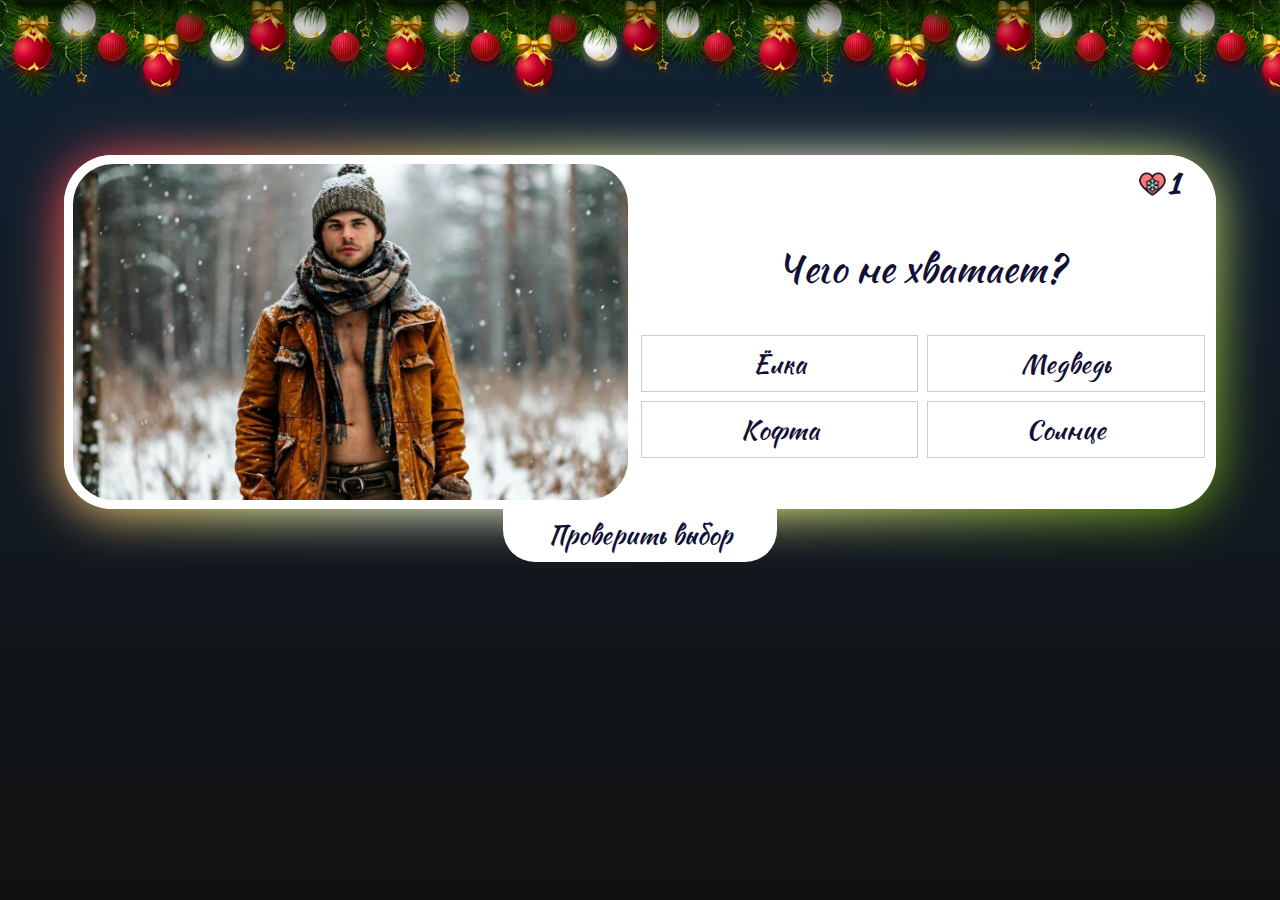
<file: page5.html>
<!DOCTYPE html>
<html>
	<head>
		<title>С Новым Годом</title>
		<link rel="icon" type="image/png" href="icon.svg" sizes="512x512">
		<meta charset="UTF-8">
		<link rel="stylesheet" href="page5.css">
		<meta name="viewport" content="width=device-width, initial-scale=1.0">
	</head>
	<body>
		<div class="b-page_newyear">
			<div class="b-page__content">
				<i class="b-head-decor">
					<i class="b-head-decor__inner b-head-decor__inner_n1">
						<div class="b-ball b-ball_n1 b-ball_bounce" data-note="0"><div class="b-ball__right"></div><div class="b-ball__i"></div></div>
						<div class="b-ball b-ball_n2 b-ball_bounce" data-note="1"><div class="b-ball__right"></div><div class="b-ball__i"></div></div>
						<div class="b-ball b-ball_n3 b-ball_bounce" data-note="2"><div class="b-ball__right"></div><div class="b-ball__i"></div></div>
						<div class="b-ball b-ball_n4 b-ball_bounce" data-note="3"><div class="b-ball__right"></div><div class="b-ball__i"></div></div>
						<div class="b-ball b-ball_n5 b-ball_bounce" data-note="4"><div class="b-ball__right"></div><div class="b-ball__i"></div></div>
						<div class="b-ball b-ball_n6 b-ball_bounce" data-note="5"><div class="b-ball__right"></div><div class="b-ball__i"></div></div>
						<div class="b-ball b-ball_n7 b-ball_bounce" data-note="6"><div class="b-ball__right"></div><div class="b-ball__i"></div></div>
						<div class="b-ball b-ball_n8 b-ball_bounce" data-note="7"><div class="b-ball__right"></div><div class="b-ball__i"></div></div>
						<div class="b-ball b-ball_n9 b-ball_bounce" data-note="8"><div class="b-ball__right"></div><div class="b-ball__i"></div></div>
						<div class="b-ball b-ball_i1"><div class="b-ball__right"></div><div class="b-ball__i"></div></div>
						<div class="b-ball b-ball_i2"><div class="b-ball__right"></div><div class="b-ball__i"></div></div>
						<div class="b-ball b-ball_i3"><div class="b-ball__right"></div><div class="b-ball__i"></div></div>
						<div class="b-ball b-ball_i4"><div class="b-ball__right"></div><div class="b-ball__i"></div></div>
						<div class="b-ball b-ball_i5"><div class="b-ball__right"></div><div class="b-ball__i"></div></div>
						<div class="b-ball b-ball_i6"><div class="b-ball__right"></div><div class="b-ball__i"></div></div>
					</i>
					<i class="b-head-decor__inner b-head-decor__inner_n2">
						<div class="b-ball b-ball_n1 b-ball_bounce" data-note="9"><div class="b-ball__right"></div><div class="b-ball__i"></div></div>
						<div class="b-ball b-ball_n2 b-ball_bounce" data-note="10"><div class="b-ball__right"></div><div class="b-ball__i"></div></div>
						<div class="b-ball b-ball_n3 b-ball_bounce" data-note="11"><div class="b-ball__right"></div><div class="b-ball__i"></div></div>
						<div class="b-ball b-ball_n4 b-ball_bounce" data-note="12"><div class="b-ball__right"></div><div class="b-ball__i"></div></div>
						<div class="b-ball b-ball_n5 b-ball_bounce" data-note="13"><div class="b-ball__right"></div><div class="b-ball__i"></div></div>
						<div class="b-ball b-ball_n6 b-ball_bounce" data-note="14"><div class="b-ball__right"></div><div class="b-ball__i"></div></div>
						<div class="b-ball b-ball_n7 b-ball_bounce" data-note="15"><div class="b-ball__right"></div><div class="b-ball__i"></div></div>
						<div class="b-ball b-ball_n8 b-ball_bounce" data-note="16"><div class="b-ball__right"></div><div class="b-ball__i"></div></div>
						<div class="b-ball b-ball_n9 b-ball_bounce" data-note="17"><div class="b-ball__right"></div><div class="b-ball__i"></div></div>
						<div class="b-ball b-ball_i1"><div class="b-ball__right"></div><div class="b-ball__i"></div></div>
						<div class="b-ball b-ball_i2"><div class="b-ball__right"></div><div class="b-ball__i"></div></div>
						<div class="b-ball b-ball_i3"><div class="b-ball__right"></div><div class="b-ball__i"></div></div>
						<div class="b-ball b-ball_i4"><div class="b-ball__right"></div><div class="b-ball__i"></div></div>
						<div class="b-ball b-ball_i5"><div class="b-ball__right"></div><div class="b-ball__i"></div></div>
						<div class="b-ball b-ball_i6"><div class="b-ball__right"></div><div class="b-ball__i"></div></div>
					</i>
					<i class="b-head-decor__inner b-head-decor__inner_n3">
						<div class="b-ball b-ball_n1 b-ball_bounce" data-note="18"><div class="b-ball__right"></div><div class="b-ball__i"></div></div>
						<div class="b-ball b-ball_n2 b-ball_bounce" data-note="19"><div class="b-ball__right"></div><div class="b-ball__i"></div></div>
						<div class="b-ball b-ball_n3 b-ball_bounce" data-note="20"><div class="b-ball__right"></div><div class="b-ball__i"></div></div>
						<div class="b-ball b-ball_n4 b-ball_bounce" data-note="21"><div class="b-ball__right"></div><div class="b-ball__i"></div></div>
						<div class="b-ball b-ball_n5 b-ball_bounce" data-note="22"><div class="b-ball__right"></div><div class="b-ball__i"></div></div>
						<div class="b-ball b-ball_n6 b-ball_bounce" data-note="23"><div class="b-ball__right"></div><div class="b-ball__i"></div></div>
						<div class="b-ball b-ball_n7 b-ball_bounce" data-note="24"><div class="b-ball__right"></div><div class="b-ball__i"></div></div>
						<div class="b-ball b-ball_n8 b-ball_bounce" data-note="25"><div class="b-ball__right"></div><div class="b-ball__i"></div></div>
						<div class="b-ball b-ball_n9 b-ball_bounce" data-note="26"><div class="b-ball__right"></div><div class="b-ball__i"></div></div>
						<div class="b-ball b-ball_i1"><div class="b-ball__right"></div><div class="b-ball__i"></div></div>
						<div class="b-ball b-ball_i2"><div class="b-ball__right"></div><div class="b-ball__i"></div></div>
						<div class="b-ball b-ball_i3"><div class="b-ball__right"></div><div class="b-ball__i"></div></div>
						<div class="b-ball b-ball_i4"><div class="b-ball__right"></div><div class="b-ball__i"></div></div>
						<div class="b-ball b-ball_i5"><div class="b-ball__right"></div><div class="b-ball__i"></div></div>
						<div class="b-ball b-ball_i6"><div class="b-ball__right"></div><div class="b-ball__i"></div></div>
					</i>
					<i class="b-head-decor__inner b-head-decor__inner_n4">
						<div class="b-ball b-ball_n1 b-ball_bounce" data-note="27"><div class="b-ball__right"></div><div class="b-ball__i"></div></div>
						<div class="b-ball b-ball_n2 b-ball_bounce" data-note="28"><div class="b-ball__right"></div><div class="b-ball__i"></div></div>
						<div class="b-ball b-ball_n3 b-ball_bounce" data-note="29"><div class="b-ball__right"></div><div class="b-ball__i"></div></div>
						<div class="b-ball b-ball_n4 b-ball_bounce" data-note="30"><div class="b-ball__right"></div><div class="b-ball__i"></div></div>
						<div class="b-ball b-ball_n5 b-ball_bounce" data-note="31"><div class="b-ball__right"></div><div class="b-ball__i"></div></div>
						<div class="b-ball b-ball_n6 b-ball_bounce" data-note="32"><div class="b-ball__right"></div><div class="b-ball__i"></div></div>
						<div class="b-ball b-ball_n7 b-ball_bounce" data-note="33"><div class="b-ball__right"></div><div class="b-ball__i"></div></div>
						<div class="b-ball b-ball_n8 b-ball_bounce" data-note="34"><div class="b-ball__right"></div><div class="b-ball__i"></div></div>
						<div class="b-ball b-ball_n9 b-ball_bounce" data-note="35"><div class="b-ball__right"></div><div class="b-ball__i"></div></div>
						<div class="b-ball b-ball_i1"><div class="b-ball__right"></div><div class="b-ball__i"></div></div>
						<div class="b-ball b-ball_i2"><div class="b-ball__right"></div><div class="b-ball__i"></div></div>
						<div class="b-ball b-ball_i3"><div class="b-ball__right"></div><div class="b-ball__i"></div></div>
						<div class="b-ball b-ball_i4"><div class="b-ball__right"></div><div class="b-ball__i"></div></div>
						<div class="b-ball b-ball_i5"><div class="b-ball__right"></div><div class="b-ball__i"></div></div>
						<div class="b-ball b-ball_i6"><div class="b-ball__right"></div><div class="b-ball__i"></div></div>
					</i>
					<i class="b-head-decor__inner b-head-decor__inner_n5">
						<div class="b-ball b-ball_n1 b-ball_bounce" data-note="0"><div class="b-ball__right"></div><div class="b-ball__i"></div></div>
						<div class="b-ball b-ball_n2 b-ball_bounce" data-note="1"><div class="b-ball__right"></div><div class="b-ball__i"></div></div>
						<div class="b-ball b-ball_n3 b-ball_bounce" data-note="2"><div class="b-ball__right"></div><div class="b-ball__i"></div></div>
						<div class="b-ball b-ball_n4 b-ball_bounce" data-note="3"><div class="b-ball__right"></div><div class="b-ball__i"></div></div>
						<div class="b-ball b-ball_n5 b-ball_bounce" data-note="4"><div class="b-ball__right"></div><div class="b-ball__i"></div></div>
						<div class="b-ball b-ball_n6 b-ball_bounce" data-note="5"><div class="b-ball__right"></div><div class="b-ball__i"></div></div>
						<div class="b-ball b-ball_n7 b-ball_bounce" data-note="6"><div class="b-ball__right"></div><div class="b-ball__i"></div></div>
						<div class="b-ball b-ball_n8 b-ball_bounce" data-note="7"><div class="b-ball__right"></div><div class="b-ball__i"></div></div>
						<div class="b-ball b-ball_n9 b-ball_bounce" data-note="8"><div class="b-ball__right"></div><div class="b-ball__i"></div></div>
						<div class="b-ball b-ball_i1"><div class="b-ball__right"></div><div class="b-ball__i"></div></div>
						<div class="b-ball b-ball_i2"><div class="b-ball__right"></div><div class="b-ball__i"></div></div>
						<div class="b-ball b-ball_i3"><div class="b-ball__right"></div><div class="b-ball__i"></div></div>
						<div class="b-ball b-ball_i4"><div class="b-ball__right"></div><div class="b-ball__i"></div></div>
						<div class="b-ball b-ball_i5"><div class="b-ball__right"></div><div class="b-ball__i"></div></div>
						<div class="b-ball b-ball_i6"><div class="b-ball__right"></div><div class="b-ball__i"></div></div>
					</i>
					<i class="b-head-decor__inner b-head-decor__inner_n6">
						<div class="b-ball b-ball_n1 b-ball_bounce" data-note="9"><div class="b-ball__right"></div><div class="b-ball__i"></div></div>
						<div class="b-ball b-ball_n2 b-ball_bounce" data-note="10"><div class="b-ball__right"></div><div class="b-ball__i"></div></div>
						<div class="b-ball b-ball_n3 b-ball_bounce" data-note="11"><div class="b-ball__right"></div><div class="b-ball__i"></div></div>
						<div class="b-ball b-ball_n4 b-ball_bounce" data-note="12"><div class="b-ball__right"></div><div class="b-ball__i"></div></div>
						<div class="b-ball b-ball_n5 b-ball_bounce" data-note="13"><div class="b-ball__right"></div><div class="b-ball__i"></div></div>
						<div class="b-ball b-ball_n6 b-ball_bounce" data-note="14"><div class="b-ball__right"></div><div class="b-ball__i"></div></div>
						<div class="b-ball b-ball_n7 b-ball_bounce" data-note="15"><div class="b-ball__right"></div><div class="b-ball__i"></div></div>
						<div class="b-ball b-ball_n8 b-ball_bounce" data-note="16"><div class="b-ball__right"></div><div class="b-ball__i"></div></div>
						<div class="b-ball b-ball_n9 b-ball_bounce" data-note="17"><div class="b-ball__right"></div><div class="b-ball__i"></div></div>
						<div class="b-ball b-ball_i1"><div class="b-ball__right"></div><div class="b-ball__i"></div></div>
						<div class="b-ball b-ball_i2"><div class="b-ball__right"></div><div class="b-ball__i"></div></div>
						<div class="b-ball b-ball_i3"><div class="b-ball__right"></div><div class="b-ball__i"></div></div>
						<div class="b-ball b-ball_i4"><div class="b-ball__right"></div><div class="b-ball__i"></div></div>
						<div class="b-ball b-ball_i5"><div class="b-ball__right"></div><div class="b-ball__i"></div></div>
						<div class="b-ball b-ball_i6"><div class="b-ball__right"></div><div class="b-ball__i"></div></div>
					</i>
					<i class="b-head-decor__inner b-head-decor__inner_n7">
						<div class="b-ball b-ball_n1 b-ball_bounce" data-note="18"><div class="b-ball__right"></div><div class="b-ball__i"></div></div>
						<div class="b-ball b-ball_n2 b-ball_bounce" data-note="19"><div class="b-ball__right"></div><div class="b-ball__i"></div></div>
						<div class="b-ball b-ball_n3 b-ball_bounce" data-note="20"><div class="b-ball__right"></div><div class="b-ball__i"></div></div>
						<div class="b-ball b-ball_n4 b-ball_bounce" data-note="21"><div class="b-ball__right"></div><div class="b-ball__i"></div></div>
						<div class="b-ball b-ball_n5 b-ball_bounce" data-note="22"><div class="b-ball__right"></div><div class="b-ball__i"></div></div>
						<div class="b-ball b-ball_n6 b-ball_bounce" data-note="23"><div class="b-ball__right"></div><div class="b-ball__i"></div></div>
						<div class="b-ball b-ball_n7 b-ball_bounce" data-note="24"><div class="b-ball__right"></div><div class="b-ball__i"></div></div>
						<div class="b-ball b-ball_n8 b-ball_bounce" data-note="25"><div class="b-ball__right"></div><div class="b-ball__i"></div></div>
						<div class="b-ball b-ball_n9 b-ball_bounce" data-note="26"><div class="b-ball__right"></div><div class="b-ball__i"></div></div>
						<div class="b-ball b-ball_i1"><div class="b-ball__right"></div><div class="b-ball__i"></div></div>
						<div class="b-ball b-ball_i2"><div class="b-ball__right"></div><div class="b-ball__i"></div></div>
						<div class="b-ball b-ball_i3"><div class="b-ball__right"></div><div class="b-ball__i"></div></div>
						<div class="b-ball b-ball_i4"><div class="b-ball__right"></div><div class="b-ball__i"></div></div>
						<div class="b-ball b-ball_i5"><div class="b-ball__right"></div><div class="b-ball__i"></div></div>
						<div class="b-ball b-ball_i6"><div class="b-ball__right"></div><div class="b-ball__i"></div></div>
					</i>
				</i>
			</div>
		</div>

		<div class="main-window">
			<div class="overlay">
				<div class="message">
					<div class="message-text">Неправильный вариант. Попробуй снова!</div>
				</div>
			</div>
			<div class="overlay2">
				<div class="message">
					<div class="message-content">
						<div class="message-text">Ты заработала 1</div>
						<img src="point.png" class="point-image">
					</div>
					<div class="message-text">Можешь открыть второй бокс</div>
				</div>
			</div>
			<div class="container1">
				<div class="half-container">
					<div class="image-container">
						<img src="image.png" alt="Image">
					</div>
					<div class="choice-container">
						<div class="text-heading">Чего не хватает?</div>
						<div class="choice-grid">
							<div class="choice-item" data-choice="1">Ёлка</div>
							<div class="choice-item" data-choice="2">Медведь</div>
							<div class="choice-item" data-choice="3">Кофта</div>
							<div class="choice-item" data-choice="4">Солнце</div>
						</div>
					</div>
				</div>
				<div class="top-right-container">
					<img src="point.png" class="point-image" alt="point" />
					<span class="point-value" id="points"><b>1</b></span>
				</div>
			</div>
			<div class="container2">
				<button class="button-container" id="submitButton">Проверить выбор</button>
			</div>
		</div>

		<div class="main">
			<div class="initial-snow">
				<div class="snow">&#10052;</div>
				<div class="snow">&#10052;</div>
				<div class="snow">&#10052;</div>
				<div class="snow">&#10052;</div>
				<div class="snow">&#10052;</div>
				<div class="snow">&#10052;</div>
				<div class="snow">&#10052;</div>
				<div class="snow">&#10052;</div>
				<div class="snow">&#10052;</div>
				<div class="snow">&#10052;</div>
				<div class="snow">&#10052;</div>
				<div class="snow">&#10052;</div>
				<div class="snow">&#10052;</div>
				<div class="snow">&#10052;</div>
				<div class="snow">&#10052;</div>
				<div class="snow">&#10052;</div>
				<div class="snow">&#10052;</div>
				<div class="snow">&#10052;</div>
				<div class="snow">&#10052;</div>
				<div class="snow">&#10052;</div>
				<div class="snow">&#10052;</div>
				<div class="snow">&#10052;</div>
				<div class="snow">&#10052;</div>
				<div class="snow">&#10052;</div>
				<div class="snow">&#10052;</div>
				<div class="snow">&#10052;</div>
				<div class="snow">&#10052;</div>
				<div class="snow">&#10052;</div>
				<div class="snow">&#10052;</div>
				<div class="snow">&#10052;</div>
				<div class="snow">&#10052;</div>
				<div class="snow">&#10052;</div>
				<div class="snow">&#10052;</div>
				<div class="snow">&#10052;</div>
				<div class="snow">&#10052;</div>
				<div class="snow">&#10052;</div>
				<div class="snow">&#10052;</div>
				<div class="snow">&#10052;</div>
				<div class="snow">&#10052;</div>
				<div class="snow">&#10052;</div>
				<div class="snow">&#10052;</div>
				<div class="snow">&#10052;</div>
				<div class="snow">&#10052;</div>
				<div class="snow">&#10052;</div>
				<div class="snow">&#10052;</div>
				<div class="snow">&#10052;</div>
				<div class="snow">&#10052;</div>
				<div class="snow">&#10052;</div>
				<div class="snow">&#10052;</div>
				<div class="snow">&#10052;</div>
			</div>
		</div>

		<script>
			document.addEventListener("DOMContentLoaded", function() {
				const balls = document.querySelectorAll('.b-ball_n1, .b-ball_n2, .b-ball_n3, .b-ball_n4, .b-ball_n5, .b-ball_n6, .b-ball_n7, .b-ball_n8, .b-ball_n9');

				balls.forEach(ball => {
					ball.addEventListener('mouseover', function() {
						const rotationDirection = Math.random() > 0.5 ? 10 : -10;
						this.style.setProperty('--rotation-start', rotationDirection + 'deg');
						this.style.animation = 'swing 1.5s ease';
					});

					ball.addEventListener('animationend', function() {
						this.style.animation = '';
					});
				});
			});
		</script>

		<script>
			document.addEventListener("DOMContentLoaded", function() {
				const snowflakes = document.querySelectorAll(".snow");
				const colors = ["#fff", "#f6fcff", "#eefaff", "#e5f7ff", "#dcf4ff", "#d2f2ff", "#c9effe", "#bfecfe", "#b5eafe", "#abe7fe"];

				snowflakes.forEach(snowflake => {
					const randomColor = colors[Math.floor(Math.random() * colors.length)];
					snowflake.style.color = randomColor;
				});
			});
		</script>

		<script>
			const choiceItems = document.querySelectorAll('.choice-item');

			choiceItems.forEach(item => {
				item.addEventListener('click', () => {
					choiceItems.forEach(i => i.classList.remove('selected'));
					item.classList.add('selected');
				});
			});
		</script>

		<script>
			document.addEventListener('click', function(event) {
				const choiceGrid = document.querySelector('.choice-grid');
				const choiceItems = document.querySelectorAll('.choice-item');

				const isClickInsideChoiceGrid = choiceGrid.contains(event.target);

				if (!isClickInsideChoiceGrid) {
					choiceItems.forEach(function(item) {
						item.classList.remove('selected');
					});
				}
			});

			document.querySelectorAll('.choice-item').forEach(item => {
				item.addEventListener('click', function() {
					document.querySelectorAll('.choice-item').forEach(item => {
						item.classList.remove('selected');
					});

					this.classList.toggle('selected');
				});
			});
		</script>

		<script>
			document.getElementById('submitButton').addEventListener('click', function() {
				const selectedChoice = document.querySelector('.choice-item.selected');

				if (document.getElementById('submitButton').innerHTML === 'Третье задание') {
					window.location.href = 'page6.html';
				} else {
					if (!selectedChoice) {
						const overlayError = document.querySelector('.overlay');
						overlayError.style.display = 'flex';

						setTimeout(function() {
							overlayError.style.display = 'none';
						}, 1500);
					} else if (selectedChoice.innerText === 'Кофта') {
						const overlay = document.querySelector('.overlay2');
						overlay.style.display = 'flex';

						setTimeout(function() {
							overlay.style.display = 'none';
						}, 3000);

						document.getElementById('points').innerText = '2';
						document.getElementById('submitButton').innerHTML = 'Третье задание';
					} else {
						const overlay = document.querySelector('.overlay');
						overlay.style.display = 'flex';

						setTimeout(function() {
							overlay.style.display = 'none';
						}, 1500);
					}
				}
			});
		</script>
	</body>
</html>
</file>
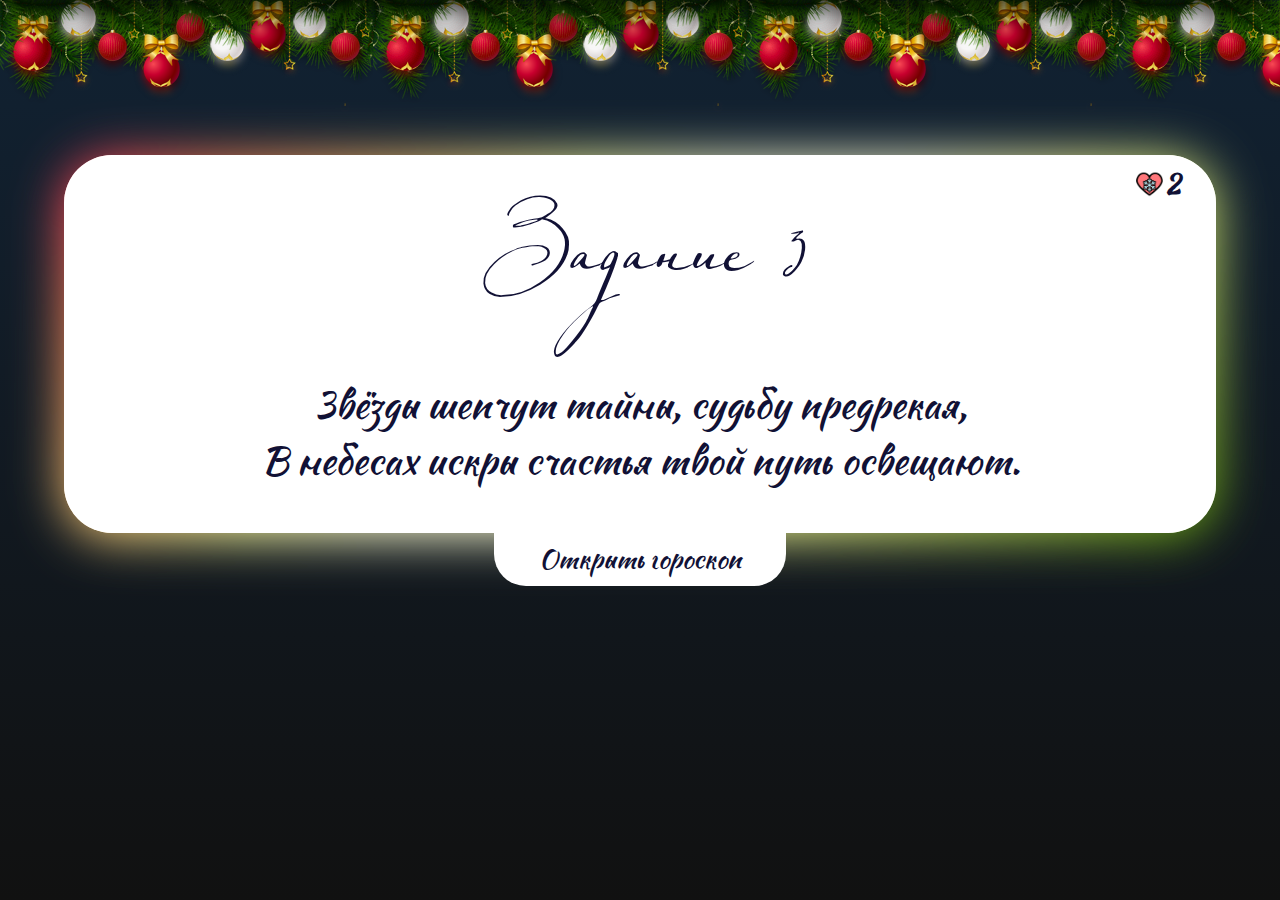
<file: page6.html>
<!DOCTYPE html>
<html>
	<head>
		<title>С Новым Годом</title>
		<link rel="icon" type="image/png" href="icon.svg" sizes="512x512">
		<meta charset="UTF-8">
		<link rel="stylesheet" href="page6.css">
		<meta name="viewport" content="width=device-width, initial-scale=1.0">
	</head>
	<body>
		<div class="b-page_newyear">
			<div class="b-page__content">
				<i class="b-head-decor">
					<i class="b-head-decor__inner b-head-decor__inner_n1">
						<div class="b-ball b-ball_n1 b-ball_bounce" data-note="0"><div class="b-ball__right"></div><div class="b-ball__i"></div></div>
						<div class="b-ball b-ball_n2 b-ball_bounce" data-note="1"><div class="b-ball__right"></div><div class="b-ball__i"></div></div>
						<div class="b-ball b-ball_n3 b-ball_bounce" data-note="2"><div class="b-ball__right"></div><div class="b-ball__i"></div></div>
						<div class="b-ball b-ball_n4 b-ball_bounce" data-note="3"><div class="b-ball__right"></div><div class="b-ball__i"></div></div>
						<div class="b-ball b-ball_n5 b-ball_bounce" data-note="4"><div class="b-ball__right"></div><div class="b-ball__i"></div></div>
						<div class="b-ball b-ball_n6 b-ball_bounce" data-note="5"><div class="b-ball__right"></div><div class="b-ball__i"></div></div>
						<div class="b-ball b-ball_n7 b-ball_bounce" data-note="6"><div class="b-ball__right"></div><div class="b-ball__i"></div></div>
						<div class="b-ball b-ball_n8 b-ball_bounce" data-note="7"><div class="b-ball__right"></div><div class="b-ball__i"></div></div>
						<div class="b-ball b-ball_n9 b-ball_bounce" data-note="8"><div class="b-ball__right"></div><div class="b-ball__i"></div></div>
						<div class="b-ball b-ball_i1"><div class="b-ball__right"></div><div class="b-ball__i"></div></div>
						<div class="b-ball b-ball_i2"><div class="b-ball__right"></div><div class="b-ball__i"></div></div>
						<div class="b-ball b-ball_i3"><div class="b-ball__right"></div><div class="b-ball__i"></div></div>
						<div class="b-ball b-ball_i4"><div class="b-ball__right"></div><div class="b-ball__i"></div></div>
						<div class="b-ball b-ball_i5"><div class="b-ball__right"></div><div class="b-ball__i"></div></div>
						<div class="b-ball b-ball_i6"><div class="b-ball__right"></div><div class="b-ball__i"></div></div>
					</i>
					<i class="b-head-decor__inner b-head-decor__inner_n2">
						<div class="b-ball b-ball_n1 b-ball_bounce" data-note="9"><div class="b-ball__right"></div><div class="b-ball__i"></div></div>
						<div class="b-ball b-ball_n2 b-ball_bounce" data-note="10"><div class="b-ball__right"></div><div class="b-ball__i"></div></div>
						<div class="b-ball b-ball_n3 b-ball_bounce" data-note="11"><div class="b-ball__right"></div><div class="b-ball__i"></div></div>
						<div class="b-ball b-ball_n4 b-ball_bounce" data-note="12"><div class="b-ball__right"></div><div class="b-ball__i"></div></div>
						<div class="b-ball b-ball_n5 b-ball_bounce" data-note="13"><div class="b-ball__right"></div><div class="b-ball__i"></div></div>
						<div class="b-ball b-ball_n6 b-ball_bounce" data-note="14"><div class="b-ball__right"></div><div class="b-ball__i"></div></div>
						<div class="b-ball b-ball_n7 b-ball_bounce" data-note="15"><div class="b-ball__right"></div><div class="b-ball__i"></div></div>
						<div class="b-ball b-ball_n8 b-ball_bounce" data-note="16"><div class="b-ball__right"></div><div class="b-ball__i"></div></div>
						<div class="b-ball b-ball_n9 b-ball_bounce" data-note="17"><div class="b-ball__right"></div><div class="b-ball__i"></div></div>
						<div class="b-ball b-ball_i1"><div class="b-ball__right"></div><div class="b-ball__i"></div></div>
						<div class="b-ball b-ball_i2"><div class="b-ball__right"></div><div class="b-ball__i"></div></div>
						<div class="b-ball b-ball_i3"><div class="b-ball__right"></div><div class="b-ball__i"></div></div>
						<div class="b-ball b-ball_i4"><div class="b-ball__right"></div><div class="b-ball__i"></div></div>
						<div class="b-ball b-ball_i5"><div class="b-ball__right"></div><div class="b-ball__i"></div></div>
						<div class="b-ball b-ball_i6"><div class="b-ball__right"></div><div class="b-ball__i"></div></div>
					</i>
					<i class="b-head-decor__inner b-head-decor__inner_n3">
						<div class="b-ball b-ball_n1 b-ball_bounce" data-note="18"><div class="b-ball__right"></div><div class="b-ball__i"></div></div>
						<div class="b-ball b-ball_n2 b-ball_bounce" data-note="19"><div class="b-ball__right"></div><div class="b-ball__i"></div></div>
						<div class="b-ball b-ball_n3 b-ball_bounce" data-note="20"><div class="b-ball__right"></div><div class="b-ball__i"></div></div>
						<div class="b-ball b-ball_n4 b-ball_bounce" data-note="21"><div class="b-ball__right"></div><div class="b-ball__i"></div></div>
						<div class="b-ball b-ball_n5 b-ball_bounce" data-note="22"><div class="b-ball__right"></div><div class="b-ball__i"></div></div>
						<div class="b-ball b-ball_n6 b-ball_bounce" data-note="23"><div class="b-ball__right"></div><div class="b-ball__i"></div></div>
						<div class="b-ball b-ball_n7 b-ball_bounce" data-note="24"><div class="b-ball__right"></div><div class="b-ball__i"></div></div>
						<div class="b-ball b-ball_n8 b-ball_bounce" data-note="25"><div class="b-ball__right"></div><div class="b-ball__i"></div></div>
						<div class="b-ball b-ball_n9 b-ball_bounce" data-note="26"><div class="b-ball__right"></div><div class="b-ball__i"></div></div>
						<div class="b-ball b-ball_i1"><div class="b-ball__right"></div><div class="b-ball__i"></div></div>
						<div class="b-ball b-ball_i2"><div class="b-ball__right"></div><div class="b-ball__i"></div></div>
						<div class="b-ball b-ball_i3"><div class="b-ball__right"></div><div class="b-ball__i"></div></div>
						<div class="b-ball b-ball_i4"><div class="b-ball__right"></div><div class="b-ball__i"></div></div>
						<div class="b-ball b-ball_i5"><div class="b-ball__right"></div><div class="b-ball__i"></div></div>
						<div class="b-ball b-ball_i6"><div class="b-ball__right"></div><div class="b-ball__i"></div></div>
					</i>
					<i class="b-head-decor__inner b-head-decor__inner_n4">
						<div class="b-ball b-ball_n1 b-ball_bounce" data-note="27"><div class="b-ball__right"></div><div class="b-ball__i"></div></div>
						<div class="b-ball b-ball_n2 b-ball_bounce" data-note="28"><div class="b-ball__right"></div><div class="b-ball__i"></div></div>
						<div class="b-ball b-ball_n3 b-ball_bounce" data-note="29"><div class="b-ball__right"></div><div class="b-ball__i"></div></div>
						<div class="b-ball b-ball_n4 b-ball_bounce" data-note="30"><div class="b-ball__right"></div><div class="b-ball__i"></div></div>
						<div class="b-ball b-ball_n5 b-ball_bounce" data-note="31"><div class="b-ball__right"></div><div class="b-ball__i"></div></div>
						<div class="b-ball b-ball_n6 b-ball_bounce" data-note="32"><div class="b-ball__right"></div><div class="b-ball__i"></div></div>
						<div class="b-ball b-ball_n7 b-ball_bounce" data-note="33"><div class="b-ball__right"></div><div class="b-ball__i"></div></div>
						<div class="b-ball b-ball_n8 b-ball_bounce" data-note="34"><div class="b-ball__right"></div><div class="b-ball__i"></div></div>
						<div class="b-ball b-ball_n9 b-ball_bounce" data-note="35"><div class="b-ball__right"></div><div class="b-ball__i"></div></div>
						<div class="b-ball b-ball_i1"><div class="b-ball__right"></div><div class="b-ball__i"></div></div>
						<div class="b-ball b-ball_i2"><div class="b-ball__right"></div><div class="b-ball__i"></div></div>
						<div class="b-ball b-ball_i3"><div class="b-ball__right"></div><div class="b-ball__i"></div></div>
						<div class="b-ball b-ball_i4"><div class="b-ball__right"></div><div class="b-ball__i"></div></div>
						<div class="b-ball b-ball_i5"><div class="b-ball__right"></div><div class="b-ball__i"></div></div>
						<div class="b-ball b-ball_i6"><div class="b-ball__right"></div><div class="b-ball__i"></div></div>
					</i>
					<i class="b-head-decor__inner b-head-decor__inner_n5">
						<div class="b-ball b-ball_n1 b-ball_bounce" data-note="0"><div class="b-ball__right"></div><div class="b-ball__i"></div></div>
						<div class="b-ball b-ball_n2 b-ball_bounce" data-note="1"><div class="b-ball__right"></div><div class="b-ball__i"></div></div>
						<div class="b-ball b-ball_n3 b-ball_bounce" data-note="2"><div class="b-ball__right"></div><div class="b-ball__i"></div></div>
						<div class="b-ball b-ball_n4 b-ball_bounce" data-note="3"><div class="b-ball__right"></div><div class="b-ball__i"></div></div>
						<div class="b-ball b-ball_n5 b-ball_bounce" data-note="4"><div class="b-ball__right"></div><div class="b-ball__i"></div></div>
						<div class="b-ball b-ball_n6 b-ball_bounce" data-note="5"><div class="b-ball__right"></div><div class="b-ball__i"></div></div>
						<div class="b-ball b-ball_n7 b-ball_bounce" data-note="6"><div class="b-ball__right"></div><div class="b-ball__i"></div></div>
						<div class="b-ball b-ball_n8 b-ball_bounce" data-note="7"><div class="b-ball__right"></div><div class="b-ball__i"></div></div>
						<div class="b-ball b-ball_n9 b-ball_bounce" data-note="8"><div class="b-ball__right"></div><div class="b-ball__i"></div></div>
						<div class="b-ball b-ball_i1"><div class="b-ball__right"></div><div class="b-ball__i"></div></div>
						<div class="b-ball b-ball_i2"><div class="b-ball__right"></div><div class="b-ball__i"></div></div>
						<div class="b-ball b-ball_i3"><div class="b-ball__right"></div><div class="b-ball__i"></div></div>
						<div class="b-ball b-ball_i4"><div class="b-ball__right"></div><div class="b-ball__i"></div></div>
						<div class="b-ball b-ball_i5"><div class="b-ball__right"></div><div class="b-ball__i"></div></div>
						<div class="b-ball b-ball_i6"><div class="b-ball__right"></div><div class="b-ball__i"></div></div>
					</i>
					<i class="b-head-decor__inner b-head-decor__inner_n6">
						<div class="b-ball b-ball_n1 b-ball_bounce" data-note="9"><div class="b-ball__right"></div><div class="b-ball__i"></div></div>
						<div class="b-ball b-ball_n2 b-ball_bounce" data-note="10"><div class="b-ball__right"></div><div class="b-ball__i"></div></div>
						<div class="b-ball b-ball_n3 b-ball_bounce" data-note="11"><div class="b-ball__right"></div><div class="b-ball__i"></div></div>
						<div class="b-ball b-ball_n4 b-ball_bounce" data-note="12"><div class="b-ball__right"></div><div class="b-ball__i"></div></div>
						<div class="b-ball b-ball_n5 b-ball_bounce" data-note="13"><div class="b-ball__right"></div><div class="b-ball__i"></div></div>
						<div class="b-ball b-ball_n6 b-ball_bounce" data-note="14"><div class="b-ball__right"></div><div class="b-ball__i"></div></div>
						<div class="b-ball b-ball_n7 b-ball_bounce" data-note="15"><div class="b-ball__right"></div><div class="b-ball__i"></div></div>
						<div class="b-ball b-ball_n8 b-ball_bounce" data-note="16"><div class="b-ball__right"></div><div class="b-ball__i"></div></div>
						<div class="b-ball b-ball_n9 b-ball_bounce" data-note="17"><div class="b-ball__right"></div><div class="b-ball__i"></div></div>
						<div class="b-ball b-ball_i1"><div class="b-ball__right"></div><div class="b-ball__i"></div></div>
						<div class="b-ball b-ball_i2"><div class="b-ball__right"></div><div class="b-ball__i"></div></div>
						<div class="b-ball b-ball_i3"><div class="b-ball__right"></div><div class="b-ball__i"></div></div>
						<div class="b-ball b-ball_i4"><div class="b-ball__right"></div><div class="b-ball__i"></div></div>
						<div class="b-ball b-ball_i5"><div class="b-ball__right"></div><div class="b-ball__i"></div></div>
						<div class="b-ball b-ball_i6"><div class="b-ball__right"></div><div class="b-ball__i"></div></div>
					</i>
					<i class="b-head-decor__inner b-head-decor__inner_n7">
						<div class="b-ball b-ball_n1 b-ball_bounce" data-note="18"><div class="b-ball__right"></div><div class="b-ball__i"></div></div>
						<div class="b-ball b-ball_n2 b-ball_bounce" data-note="19"><div class="b-ball__right"></div><div class="b-ball__i"></div></div>
						<div class="b-ball b-ball_n3 b-ball_bounce" data-note="20"><div class="b-ball__right"></div><div class="b-ball__i"></div></div>
						<div class="b-ball b-ball_n4 b-ball_bounce" data-note="21"><div class="b-ball__right"></div><div class="b-ball__i"></div></div>
						<div class="b-ball b-ball_n5 b-ball_bounce" data-note="22"><div class="b-ball__right"></div><div class="b-ball__i"></div></div>
						<div class="b-ball b-ball_n6 b-ball_bounce" data-note="23"><div class="b-ball__right"></div><div class="b-ball__i"></div></div>
						<div class="b-ball b-ball_n7 b-ball_bounce" data-note="24"><div class="b-ball__right"></div><div class="b-ball__i"></div></div>
						<div class="b-ball b-ball_n8 b-ball_bounce" data-note="25"><div class="b-ball__right"></div><div class="b-ball__i"></div></div>
						<div class="b-ball b-ball_n9 b-ball_bounce" data-note="26"><div class="b-ball__right"></div><div class="b-ball__i"></div></div>
						<div class="b-ball b-ball_i1"><div class="b-ball__right"></div><div class="b-ball__i"></div></div>
						<div class="b-ball b-ball_i2"><div class="b-ball__right"></div><div class="b-ball__i"></div></div>
						<div class="b-ball b-ball_i3"><div class="b-ball__right"></div><div class="b-ball__i"></div></div>
						<div class="b-ball b-ball_i4"><div class="b-ball__right"></div><div class="b-ball__i"></div></div>
						<div class="b-ball b-ball_i5"><div class="b-ball__right"></div><div class="b-ball__i"></div></div>
						<div class="b-ball b-ball_i6"><div class="b-ball__right"></div><div class="b-ball__i"></div></div>
					</i>
				</i>
			</div>
		</div>

		<div class="main-window">
			<div class="container1">
				<div class="text1-container">Задание 3</div>
				<div class="text2-container">Звёзды шепчут тайны, судьбу предрекая,<br>В небесах искры счастья твой путь освещают.</div>
				<div class="top-right-container">
					<img src="point.png" class="point-image" alt="point" />
					<span class="point-value"><b>2</b></span>
				</div>
			</div>
			<div class="container2">
				<button class="button-container" onClick="javascript:window.location.href='page7.html';">Открыть гороскоп</button>
			</div>
		</div>

		<div class="main">
			<div class="initial-snow">
				<div class="snow">&#10052;</div>
				<div class="snow">&#10052;</div>
				<div class="snow">&#10052;</div>
				<div class="snow">&#10052;</div>
				<div class="snow">&#10052;</div>
				<div class="snow">&#10052;</div>
				<div class="snow">&#10052;</div>
				<div class="snow">&#10052;</div>
				<div class="snow">&#10052;</div>
				<div class="snow">&#10052;</div>
				<div class="snow">&#10052;</div>
				<div class="snow">&#10052;</div>
				<div class="snow">&#10052;</div>
				<div class="snow">&#10052;</div>
				<div class="snow">&#10052;</div>
				<div class="snow">&#10052;</div>
				<div class="snow">&#10052;</div>
				<div class="snow">&#10052;</div>
				<div class="snow">&#10052;</div>
				<div class="snow">&#10052;</div>
				<div class="snow">&#10052;</div>
				<div class="snow">&#10052;</div>
				<div class="snow">&#10052;</div>
				<div class="snow">&#10052;</div>
				<div class="snow">&#10052;</div>
				<div class="snow">&#10052;</div>
				<div class="snow">&#10052;</div>
				<div class="snow">&#10052;</div>
				<div class="snow">&#10052;</div>
				<div class="snow">&#10052;</div>
				<div class="snow">&#10052;</div>
				<div class="snow">&#10052;</div>
				<div class="snow">&#10052;</div>
				<div class="snow">&#10052;</div>
				<div class="snow">&#10052;</div>
				<div class="snow">&#10052;</div>
				<div class="snow">&#10052;</div>
				<div class="snow">&#10052;</div>
				<div class="snow">&#10052;</div>
				<div class="snow">&#10052;</div>
				<div class="snow">&#10052;</div>
				<div class="snow">&#10052;</div>
				<div class="snow">&#10052;</div>
				<div class="snow">&#10052;</div>
				<div class="snow">&#10052;</div>
				<div class="snow">&#10052;</div>
				<div class="snow">&#10052;</div>
				<div class="snow">&#10052;</div>
				<div class="snow">&#10052;</div>
				<div class="snow">&#10052;</div>
			</div>
		</div>

		<script>
			document.addEventListener("DOMContentLoaded", function() {
				const balls = document.querySelectorAll('.b-ball_n1, .b-ball_n2, .b-ball_n3, .b-ball_n4, .b-ball_n5, .b-ball_n6, .b-ball_n7, .b-ball_n8, .b-ball_n9');

				balls.forEach(ball => {
					ball.addEventListener('mouseover', function() {
						const rotationDirection = Math.random() > 0.5 ? 10 : -10;
						this.style.setProperty('--rotation-start', rotationDirection + 'deg');
						this.style.animation = 'swing 1.5s ease';
					});

					ball.addEventListener('animationend', function() {
						this.style.animation = '';
					});
				});
			});
		</script>

		<script>
			document.addEventListener("DOMContentLoaded", function() {
				const snowflakes = document.querySelectorAll(".snow");
				const colors = ["#fff", "#f6fcff", "#eefaff", "#e5f7ff", "#dcf4ff", "#d2f2ff", "#c9effe", "#bfecfe", "#b5eafe", "#abe7fe"];

				snowflakes.forEach(snowflake => {
					const randomColor = colors[Math.floor(Math.random() * colors.length)];
					snowflake.style.color = randomColor;
				});
			});
		</script>
	</body>
</html>
</file>
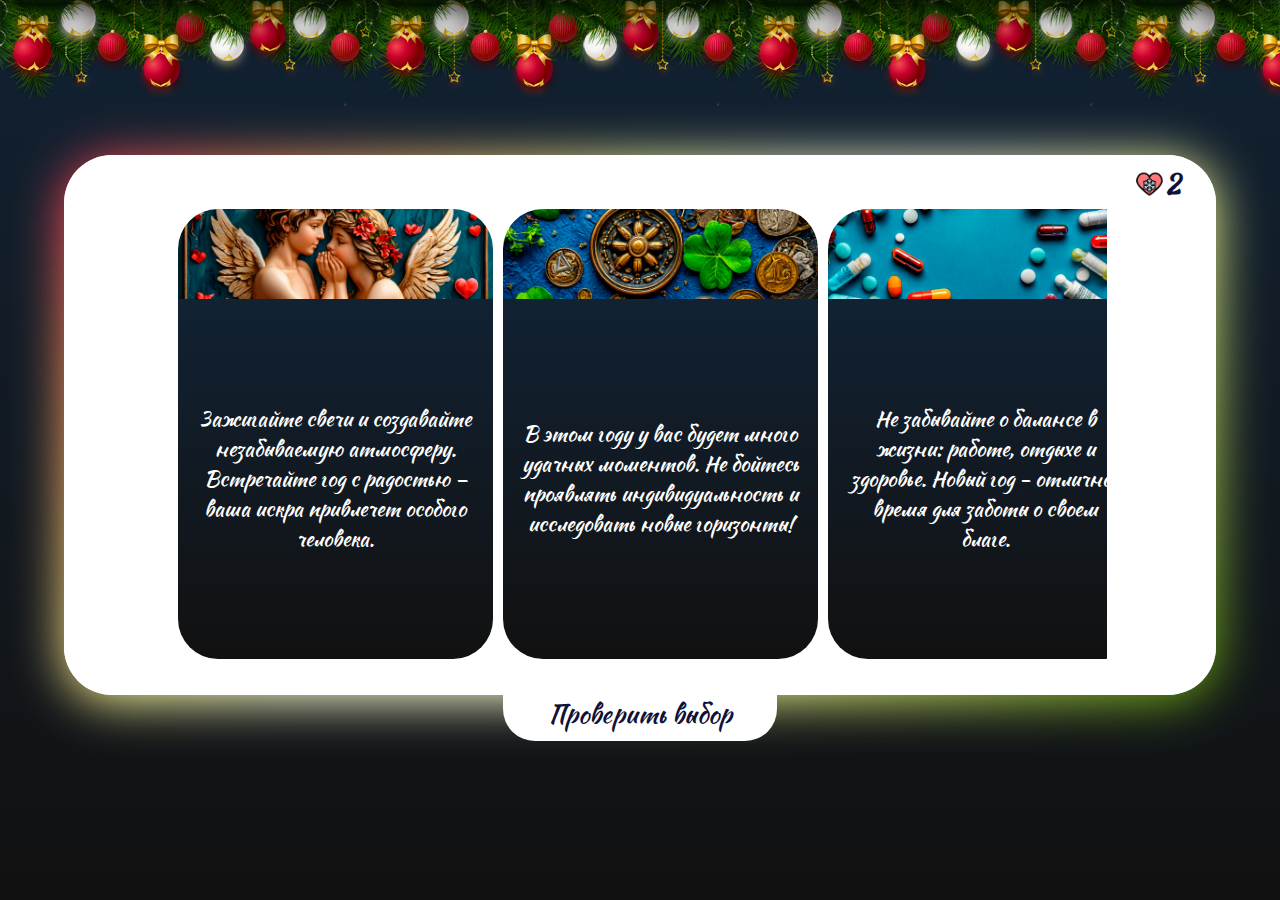
<file: page7.html>
<!DOCTYPE html>
<html>
	<head>
		<title>С Новым Годом</title>
		<link rel="icon" type="image/png" href="icon.svg" sizes="512x512">
		<meta charset="UTF-8">
		<link rel="stylesheet" href="page7.css">
		<meta name="viewport" content="width=device-width, initial-scale=1.0">
	</head>
	<body>
		<div class="b-page_newyear">
			<div class="b-page__content">
				<i class="b-head-decor">
					<i class="b-head-decor__inner b-head-decor__inner_n1">
						<div class="b-ball b-ball_n1 b-ball_bounce" data-note="0"><div class="b-ball__right"></div><div class="b-ball__i"></div></div>
						<div class="b-ball b-ball_n2 b-ball_bounce" data-note="1"><div class="b-ball__right"></div><div class="b-ball__i"></div></div>
						<div class="b-ball b-ball_n3 b-ball_bounce" data-note="2"><div class="b-ball__right"></div><div class="b-ball__i"></div></div>
						<div class="b-ball b-ball_n4 b-ball_bounce" data-note="3"><div class="b-ball__right"></div><div class="b-ball__i"></div></div>
						<div class="b-ball b-ball_n5 b-ball_bounce" data-note="4"><div class="b-ball__right"></div><div class="b-ball__i"></div></div>
						<div class="b-ball b-ball_n6 b-ball_bounce" data-note="5"><div class="b-ball__right"></div><div class="b-ball__i"></div></div>
						<div class="b-ball b-ball_n7 b-ball_bounce" data-note="6"><div class="b-ball__right"></div><div class="b-ball__i"></div></div>
						<div class="b-ball b-ball_n8 b-ball_bounce" data-note="7"><div class="b-ball__right"></div><div class="b-ball__i"></div></div>
						<div class="b-ball b-ball_n9 b-ball_bounce" data-note="8"><div class="b-ball__right"></div><div class="b-ball__i"></div></div>
						<div class="b-ball b-ball_i1"><div class="b-ball__right"></div><div class="b-ball__i"></div></div>
						<div class="b-ball b-ball_i2"><div class="b-ball__right"></div><div class="b-ball__i"></div></div>
						<div class="b-ball b-ball_i3"><div class="b-ball__right"></div><div class="b-ball__i"></div></div>
						<div class="b-ball b-ball_i4"><div class="b-ball__right"></div><div class="b-ball__i"></div></div>
						<div class="b-ball b-ball_i5"><div class="b-ball__right"></div><div class="b-ball__i"></div></div>
						<div class="b-ball b-ball_i6"><div class="b-ball__right"></div><div class="b-ball__i"></div></div>
					</i>
					<i class="b-head-decor__inner b-head-decor__inner_n2">
						<div class="b-ball b-ball_n1 b-ball_bounce" data-note="9"><div class="b-ball__right"></div><div class="b-ball__i"></div></div>
						<div class="b-ball b-ball_n2 b-ball_bounce" data-note="10"><div class="b-ball__right"></div><div class="b-ball__i"></div></div>
						<div class="b-ball b-ball_n3 b-ball_bounce" data-note="11"><div class="b-ball__right"></div><div class="b-ball__i"></div></div>
						<div class="b-ball b-ball_n4 b-ball_bounce" data-note="12"><div class="b-ball__right"></div><div class="b-ball__i"></div></div>
						<div class="b-ball b-ball_n5 b-ball_bounce" data-note="13"><div class="b-ball__right"></div><div class="b-ball__i"></div></div>
						<div class="b-ball b-ball_n6 b-ball_bounce" data-note="14"><div class="b-ball__right"></div><div class="b-ball__i"></div></div>
						<div class="b-ball b-ball_n7 b-ball_bounce" data-note="15"><div class="b-ball__right"></div><div class="b-ball__i"></div></div>
						<div class="b-ball b-ball_n8 b-ball_bounce" data-note="16"><div class="b-ball__right"></div><div class="b-ball__i"></div></div>
						<div class="b-ball b-ball_n9 b-ball_bounce" data-note="17"><div class="b-ball__right"></div><div class="b-ball__i"></div></div>
						<div class="b-ball b-ball_i1"><div class="b-ball__right"></div><div class="b-ball__i"></div></div>
						<div class="b-ball b-ball_i2"><div class="b-ball__right"></div><div class="b-ball__i"></div></div>
						<div class="b-ball b-ball_i3"><div class="b-ball__right"></div><div class="b-ball__i"></div></div>
						<div class="b-ball b-ball_i4"><div class="b-ball__right"></div><div class="b-ball__i"></div></div>
						<div class="b-ball b-ball_i5"><div class="b-ball__right"></div><div class="b-ball__i"></div></div>
						<div class="b-ball b-ball_i6"><div class="b-ball__right"></div><div class="b-ball__i"></div></div>
					</i>
					<i class="b-head-decor__inner b-head-decor__inner_n3">
						<div class="b-ball b-ball_n1 b-ball_bounce" data-note="18"><div class="b-ball__right"></div><div class="b-ball__i"></div></div>
						<div class="b-ball b-ball_n2 b-ball_bounce" data-note="19"><div class="b-ball__right"></div><div class="b-ball__i"></div></div>
						<div class="b-ball b-ball_n3 b-ball_bounce" data-note="20"><div class="b-ball__right"></div><div class="b-ball__i"></div></div>
						<div class="b-ball b-ball_n4 b-ball_bounce" data-note="21"><div class="b-ball__right"></div><div class="b-ball__i"></div></div>
						<div class="b-ball b-ball_n5 b-ball_bounce" data-note="22"><div class="b-ball__right"></div><div class="b-ball__i"></div></div>
						<div class="b-ball b-ball_n6 b-ball_bounce" data-note="23"><div class="b-ball__right"></div><div class="b-ball__i"></div></div>
						<div class="b-ball b-ball_n7 b-ball_bounce" data-note="24"><div class="b-ball__right"></div><div class="b-ball__i"></div></div>
						<div class="b-ball b-ball_n8 b-ball_bounce" data-note="25"><div class="b-ball__right"></div><div class="b-ball__i"></div></div>
						<div class="b-ball b-ball_n9 b-ball_bounce" data-note="26"><div class="b-ball__right"></div><div class="b-ball__i"></div></div>
						<div class="b-ball b-ball_i1"><div class="b-ball__right"></div><div class="b-ball__i"></div></div>
						<div class="b-ball b-ball_i2"><div class="b-ball__right"></div><div class="b-ball__i"></div></div>
						<div class="b-ball b-ball_i3"><div class="b-ball__right"></div><div class="b-ball__i"></div></div>
						<div class="b-ball b-ball_i4"><div class="b-ball__right"></div><div class="b-ball__i"></div></div>
						<div class="b-ball b-ball_i5"><div class="b-ball__right"></div><div class="b-ball__i"></div></div>
						<div class="b-ball b-ball_i6"><div class="b-ball__right"></div><div class="b-ball__i"></div></div>
					</i>
					<i class="b-head-decor__inner b-head-decor__inner_n4">
						<div class="b-ball b-ball_n1 b-ball_bounce" data-note="27"><div class="b-ball__right"></div><div class="b-ball__i"></div></div>
						<div class="b-ball b-ball_n2 b-ball_bounce" data-note="28"><div class="b-ball__right"></div><div class="b-ball__i"></div></div>
						<div class="b-ball b-ball_n3 b-ball_bounce" data-note="29"><div class="b-ball__right"></div><div class="b-ball__i"></div></div>
						<div class="b-ball b-ball_n4 b-ball_bounce" data-note="30"><div class="b-ball__right"></div><div class="b-ball__i"></div></div>
						<div class="b-ball b-ball_n5 b-ball_bounce" data-note="31"><div class="b-ball__right"></div><div class="b-ball__i"></div></div>
						<div class="b-ball b-ball_n6 b-ball_bounce" data-note="32"><div class="b-ball__right"></div><div class="b-ball__i"></div></div>
						<div class="b-ball b-ball_n7 b-ball_bounce" data-note="33"><div class="b-ball__right"></div><div class="b-ball__i"></div></div>
						<div class="b-ball b-ball_n8 b-ball_bounce" data-note="34"><div class="b-ball__right"></div><div class="b-ball__i"></div></div>
						<div class="b-ball b-ball_n9 b-ball_bounce" data-note="35"><div class="b-ball__right"></div><div class="b-ball__i"></div></div>
						<div class="b-ball b-ball_i1"><div class="b-ball__right"></div><div class="b-ball__i"></div></div>
						<div class="b-ball b-ball_i2"><div class="b-ball__right"></div><div class="b-ball__i"></div></div>
						<div class="b-ball b-ball_i3"><div class="b-ball__right"></div><div class="b-ball__i"></div></div>
						<div class="b-ball b-ball_i4"><div class="b-ball__right"></div><div class="b-ball__i"></div></div>
						<div class="b-ball b-ball_i5"><div class="b-ball__right"></div><div class="b-ball__i"></div></div>
						<div class="b-ball b-ball_i6"><div class="b-ball__right"></div><div class="b-ball__i"></div></div>
					</i>
					<i class="b-head-decor__inner b-head-decor__inner_n5">
						<div class="b-ball b-ball_n1 b-ball_bounce" data-note="0"><div class="b-ball__right"></div><div class="b-ball__i"></div></div>
						<div class="b-ball b-ball_n2 b-ball_bounce" data-note="1"><div class="b-ball__right"></div><div class="b-ball__i"></div></div>
						<div class="b-ball b-ball_n3 b-ball_bounce" data-note="2"><div class="b-ball__right"></div><div class="b-ball__i"></div></div>
						<div class="b-ball b-ball_n4 b-ball_bounce" data-note="3"><div class="b-ball__right"></div><div class="b-ball__i"></div></div>
						<div class="b-ball b-ball_n5 b-ball_bounce" data-note="4"><div class="b-ball__right"></div><div class="b-ball__i"></div></div>
						<div class="b-ball b-ball_n6 b-ball_bounce" data-note="5"><div class="b-ball__right"></div><div class="b-ball__i"></div></div>
						<div class="b-ball b-ball_n7 b-ball_bounce" data-note="6"><div class="b-ball__right"></div><div class="b-ball__i"></div></div>
						<div class="b-ball b-ball_n8 b-ball_bounce" data-note="7"><div class="b-ball__right"></div><div class="b-ball__i"></div></div>
						<div class="b-ball b-ball_n9 b-ball_bounce" data-note="8"><div class="b-ball__right"></div><div class="b-ball__i"></div></div>
						<div class="b-ball b-ball_i1"><div class="b-ball__right"></div><div class="b-ball__i"></div></div>
						<div class="b-ball b-ball_i2"><div class="b-ball__right"></div><div class="b-ball__i"></div></div>
						<div class="b-ball b-ball_i3"><div class="b-ball__right"></div><div class="b-ball__i"></div></div>
						<div class="b-ball b-ball_i4"><div class="b-ball__right"></div><div class="b-ball__i"></div></div>
						<div class="b-ball b-ball_i5"><div class="b-ball__right"></div><div class="b-ball__i"></div></div>
						<div class="b-ball b-ball_i6"><div class="b-ball__right"></div><div class="b-ball__i"></div></div>
					</i>
					<i class="b-head-decor__inner b-head-decor__inner_n6">
						<div class="b-ball b-ball_n1 b-ball_bounce" data-note="9"><div class="b-ball__right"></div><div class="b-ball__i"></div></div>
						<div class="b-ball b-ball_n2 b-ball_bounce" data-note="10"><div class="b-ball__right"></div><div class="b-ball__i"></div></div>
						<div class="b-ball b-ball_n3 b-ball_bounce" data-note="11"><div class="b-ball__right"></div><div class="b-ball__i"></div></div>
						<div class="b-ball b-ball_n4 b-ball_bounce" data-note="12"><div class="b-ball__right"></div><div class="b-ball__i"></div></div>
						<div class="b-ball b-ball_n5 b-ball_bounce" data-note="13"><div class="b-ball__right"></div><div class="b-ball__i"></div></div>
						<div class="b-ball b-ball_n6 b-ball_bounce" data-note="14"><div class="b-ball__right"></div><div class="b-ball__i"></div></div>
						<div class="b-ball b-ball_n7 b-ball_bounce" data-note="15"><div class="b-ball__right"></div><div class="b-ball__i"></div></div>
						<div class="b-ball b-ball_n8 b-ball_bounce" data-note="16"><div class="b-ball__right"></div><div class="b-ball__i"></div></div>
						<div class="b-ball b-ball_n9 b-ball_bounce" data-note="17"><div class="b-ball__right"></div><div class="b-ball__i"></div></div>
						<div class="b-ball b-ball_i1"><div class="b-ball__right"></div><div class="b-ball__i"></div></div>
						<div class="b-ball b-ball_i2"><div class="b-ball__right"></div><div class="b-ball__i"></div></div>
						<div class="b-ball b-ball_i3"><div class="b-ball__right"></div><div class="b-ball__i"></div></div>
						<div class="b-ball b-ball_i4"><div class="b-ball__right"></div><div class="b-ball__i"></div></div>
						<div class="b-ball b-ball_i5"><div class="b-ball__right"></div><div class="b-ball__i"></div></div>
						<div class="b-ball b-ball_i6"><div class="b-ball__right"></div><div class="b-ball__i"></div></div>
					</i>
					<i class="b-head-decor__inner b-head-decor__inner_n7">
						<div class="b-ball b-ball_n1 b-ball_bounce" data-note="18"><div class="b-ball__right"></div><div class="b-ball__i"></div></div>
						<div class="b-ball b-ball_n2 b-ball_bounce" data-note="19"><div class="b-ball__right"></div><div class="b-ball__i"></div></div>
						<div class="b-ball b-ball_n3 b-ball_bounce" data-note="20"><div class="b-ball__right"></div><div class="b-ball__i"></div></div>
						<div class="b-ball b-ball_n4 b-ball_bounce" data-note="21"><div class="b-ball__right"></div><div class="b-ball__i"></div></div>
						<div class="b-ball b-ball_n5 b-ball_bounce" data-note="22"><div class="b-ball__right"></div><div class="b-ball__i"></div></div>
						<div class="b-ball b-ball_n6 b-ball_bounce" data-note="23"><div class="b-ball__right"></div><div class="b-ball__i"></div></div>
						<div class="b-ball b-ball_n7 b-ball_bounce" data-note="24"><div class="b-ball__right"></div><div class="b-ball__i"></div></div>
						<div class="b-ball b-ball_n8 b-ball_bounce" data-note="25"><div class="b-ball__right"></div><div class="b-ball__i"></div></div>
						<div class="b-ball b-ball_n9 b-ball_bounce" data-note="26"><div class="b-ball__right"></div><div class="b-ball__i"></div></div>
						<div class="b-ball b-ball_i1"><div class="b-ball__right"></div><div class="b-ball__i"></div></div>
						<div class="b-ball b-ball_i2"><div class="b-ball__right"></div><div class="b-ball__i"></div></div>
						<div class="b-ball b-ball_i3"><div class="b-ball__right"></div><div class="b-ball__i"></div></div>
						<div class="b-ball b-ball_i4"><div class="b-ball__right"></div><div class="b-ball__i"></div></div>
						<div class="b-ball b-ball_i5"><div class="b-ball__right"></div><div class="b-ball__i"></div></div>
						<div class="b-ball b-ball_i6"><div class="b-ball__right"></div><div class="b-ball__i"></div></div>
					</i>
				</i>
			</div>
		</div>

		<div class="main-window">
			<div class="overlay">
				<div class="message">
					<div class="message-text">Неправильный выбор. Попробуй снова!</div>
				</div>
			</div>
			<div class="overlay2">
				<div class="message">
					<div class="message-content">
						<div class="message-text">Ты заработала 1</div>
						<img src="point.png" class="point-image">
					</div>
					<div class="message-text">Можешь открыть третий бокс</div>
				</div>
			</div>
			<div class="container1">
				<div class="carousel">
					<div class="block-container">
						<div class="block">
							<img src="image1.png" class="block-image" alt="Изображение 1">
							<div class="block-text">Зажигайте свечи и создавайте незабываемую атмосферу. Встречайте год с радостью – ваша искра привлечет особого человека.</div>
						</div>
						<div class="block">
							<img src="image2.png" class="block-image" alt="Изображение 2">
							<div class="block-text">В этом году у вас будет много удачных моментов. Не бойтесь проявлять индивидуальность и исследовать новые горизонты!</div>
						</div>
						<div class="block">
							<img src="image3.png" class="block-image" alt="Изображение 3">
							<div class="block-text">Не забывайте о балансе в жизни: работе, отдыхе и здоровье. Новый год - отличное время для заботы о своем благе.</div>
						</div>
						<div class="block">
							<img src="image4.png" class="block-image" alt="Изображение 4">
							<div class="block-text">Смело высказывайте свои желания и мечты. В этом году у вас откроются новые возможности и реализуются заветные мечты.</div>
						</div>
						<div class="block">
							<img src="image5.png" class="block-image" alt="Изображение 5">
							<div class="block-text">В вашем доме будет царить радость и уют. Уделите время семейным традициям и укрепляйте крепкие связи с близкими.</div>
						</div>
						<div class="block">
							<img src="image6.png" class="block-image" alt="Изображение 6">
							<div class="block-text1">
								<!-- <input type="checkbox" id="checkbox" class="custom-checkbox"> -->
								<input type="checkbox" class="checkbox" id="checkbox">
								<label for="checkbox">Ознакомилась с гороскопом</label>
							</div>
						</div>
					</div>
				</div>
				<div class="top-right-container">
					<img src="point.png" class="point-image" alt="Получай очки - открывай призы!" />
					<span class="point-value" id="points"><b>2</b></span>
				</div>
			</div>
			<div class="container2">
				<button class="button-container" id="submitButton">Проверить выбор</button>
			</div>
		</div>

		<div class="main">
			<div class="initial-snow">
				<div class="snow">&#10052;</div>
				<div class="snow">&#10052;</div>
				<div class="snow">&#10052;</div>
				<div class="snow">&#10052;</div>
				<div class="snow">&#10052;</div>
				<div class="snow">&#10052;</div>
				<div class="snow">&#10052;</div>
				<div class="snow">&#10052;</div>
				<div class="snow">&#10052;</div>
				<div class="snow">&#10052;</div>
				<div class="snow">&#10052;</div>
				<div class="snow">&#10052;</div>
				<div class="snow">&#10052;</div>
				<div class="snow">&#10052;</div>
				<div class="snow">&#10052;</div>
				<div class="snow">&#10052;</div>
				<div class="snow">&#10052;</div>
				<div class="snow">&#10052;</div>
				<div class="snow">&#10052;</div>
				<div class="snow">&#10052;</div>
				<div class="snow">&#10052;</div>
				<div class="snow">&#10052;</div>
				<div class="snow">&#10052;</div>
				<div class="snow">&#10052;</div>
				<div class="snow">&#10052;</div>
				<div class="snow">&#10052;</div>
				<div class="snow">&#10052;</div>
				<div class="snow">&#10052;</div>
				<div class="snow">&#10052;</div>
				<div class="snow">&#10052;</div>
				<div class="snow">&#10052;</div>
				<div class="snow">&#10052;</div>
				<div class="snow">&#10052;</div>
				<div class="snow">&#10052;</div>
				<div class="snow">&#10052;</div>
				<div class="snow">&#10052;</div>
				<div class="snow">&#10052;</div>
				<div class="snow">&#10052;</div>
				<div class="snow">&#10052;</div>
				<div class="snow">&#10052;</div>
				<div class="snow">&#10052;</div>
				<div class="snow">&#10052;</div>
				<div class="snow">&#10052;</div>
				<div class="snow">&#10052;</div>
				<div class="snow">&#10052;</div>
				<div class="snow">&#10052;</div>
				<div class="snow">&#10052;</div>
				<div class="snow">&#10052;</div>
				<div class="snow">&#10052;</div>
				<div class="snow">&#10052;</div>
			</div>
		</div>

		<script>
			document.addEventListener("DOMContentLoaded", function() {
				const balls = document.querySelectorAll('.b-ball_n1, .b-ball_n2, .b-ball_n3, .b-ball_n4, .b-ball_n5, .b-ball_n6, .b-ball_n7, .b-ball_n8, .b-ball_n9');

				balls.forEach(ball => {
					ball.addEventListener('mouseover', function() {
						const rotationDirection = Math.random() > 0.5 ? 10 : -10;
						this.style.setProperty('--rotation-start', rotationDirection + 'deg');
						this.style.animation = 'swing 1.5s ease';
					});

					ball.addEventListener('animationend', function() {
						this.style.animation = '';
					});
				});
			});
		</script>

		<script>
			document.addEventListener("DOMContentLoaded", function() {
				const snowflakes = document.querySelectorAll(".snow");
				const colors = ["#fff", "#f6fcff", "#eefaff", "#e5f7ff", "#dcf4ff", "#d2f2ff", "#c9effe", "#bfecfe", "#b5eafe", "#abe7fe"];

				snowflakes.forEach(snowflake => {
					const randomColor = colors[Math.floor(Math.random() * colors.length)];
					snowflake.style.color = randomColor;
				});
			});
		</script>

		<script>
			document.getElementById('submitButton').addEventListener('click', function() {
				const checkbox = document.getElementById('checkbox');

				if (checkbox.checked && document.getElementById('submitButton').innerHTML !== 'Четвёртый подарок') {
					const overlay = document.querySelector('.overlay2');
					overlay.style.display = 'flex';

					setTimeout(function() {
						overlay.style.display = 'none';
					}, 3000);
					document.getElementById('points').innerText = '3';
					document.getElementById('submitButton').innerHTML = 'Четвёртый подарок';
					
				} else if (document.getElementById('submitButton').innerHTML === 'Четвёртый подарок') {
					if (document.getElementById('submitButton').innerHTML === 'Четвёртый подарок') {
						window.location.href = 'page8.html';
					}
				} else {
					const overlay = document.querySelector('.overlay');
					overlay.style.display = 'flex';

					setTimeout(function() {
						overlay.style.display = 'none';
					}, 1500);
				}
			});
		</script>

		<script>
			const carousel = document.querySelector('.carousel');
			let isDragging = false;
			let startPosition = 0;
			let scrollLeft = 0;

			carousel.addEventListener('mousedown', (event) => {
				isDragging = true;
				startPosition = event.clientX - carousel.offsetLeft;
				scrollLeft = carousel.scrollLeft;
			});

			carousel.addEventListener('mouseleave', () => {
				isDragging = false;
			});

			carousel.addEventListener('mouseup', () => {
				isDragging = false;
			});

			carousel.addEventListener('mousemove', (event) => {
				if (!isDragging) return;
			  
				const currentPosition = event.clientX - carousel.offsetLeft;
				const distance = currentPosition - startPosition;
				carousel.scrollLeft = scrollLeft - distance;
			});

			carousel.addEventListener('wheel', (event) => {
				event.preventDefault();

				carousel.scrollLeft += event.deltaY * 0.5;
			});
		</script>
	</body>
</html>
</file>
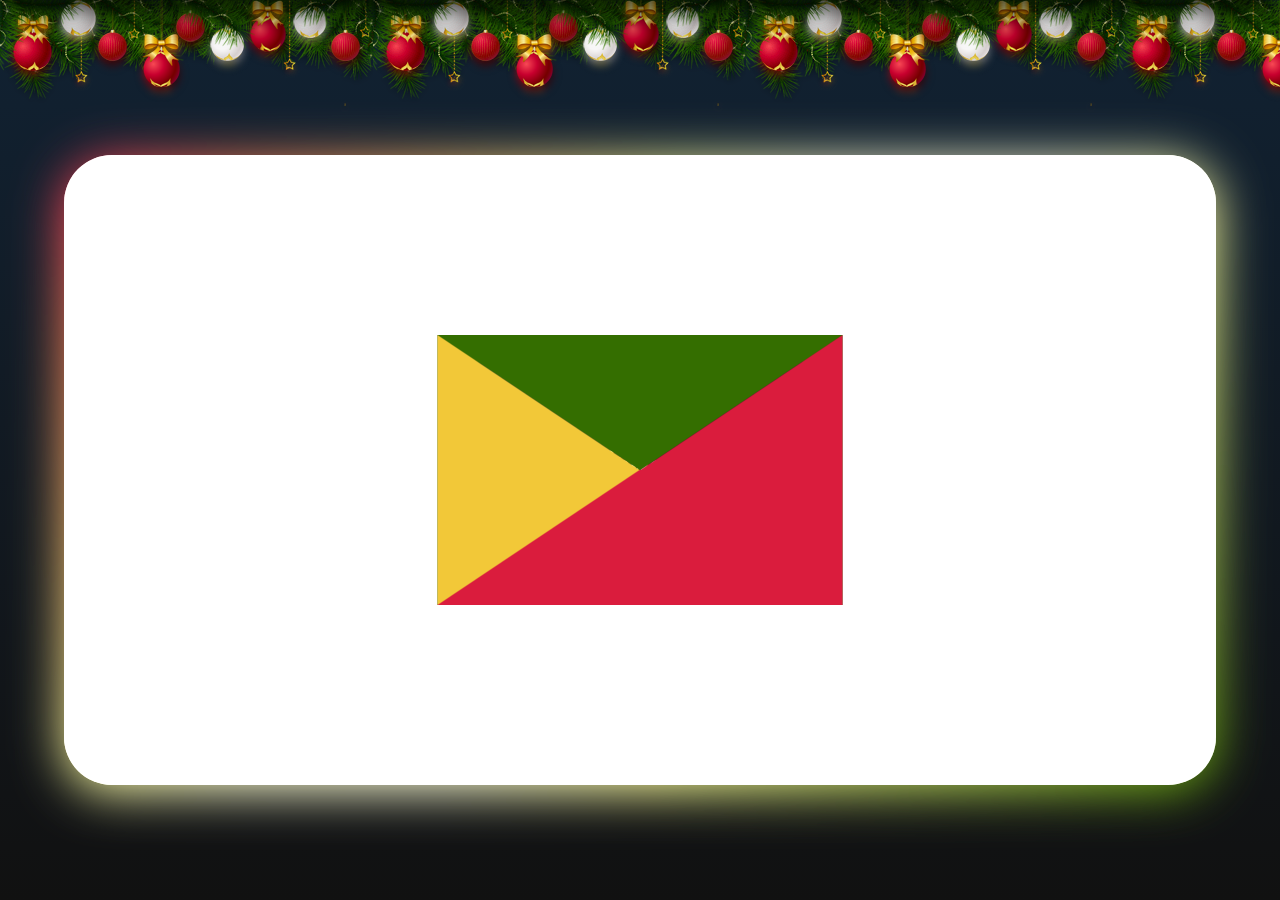
<file: page8.html>
<!DOCTYPE html>
<html>
	<head>
		<title>С Новым Годом</title>
		<link rel="icon" type="image/png" href="icon.svg" sizes="512x512">
		<meta charset="UTF-8">
		<link rel="stylesheet" href="page8.css">
		<meta name="viewport" content="width=device-width, initial-scale=1.0">
	</head>
	<body>
		<div class="b-page_newyear">
			<div class="b-page__content">
				<i class="b-head-decor">
					<i class="b-head-decor__inner b-head-decor__inner_n1">
						<div class="b-ball b-ball_n1 b-ball_bounce" data-note="0"><div class="b-ball__right"></div><div class="b-ball__i"></div></div>
						<div class="b-ball b-ball_n2 b-ball_bounce" data-note="1"><div class="b-ball__right"></div><div class="b-ball__i"></div></div>
						<div class="b-ball b-ball_n3 b-ball_bounce" data-note="2"><div class="b-ball__right"></div><div class="b-ball__i"></div></div>
						<div class="b-ball b-ball_n4 b-ball_bounce" data-note="3"><div class="b-ball__right"></div><div class="b-ball__i"></div></div>
						<div class="b-ball b-ball_n5 b-ball_bounce" data-note="4"><div class="b-ball__right"></div><div class="b-ball__i"></div></div>
						<div class="b-ball b-ball_n6 b-ball_bounce" data-note="5"><div class="b-ball__right"></div><div class="b-ball__i"></div></div>
						<div class="b-ball b-ball_n7 b-ball_bounce" data-note="6"><div class="b-ball__right"></div><div class="b-ball__i"></div></div>
						<div class="b-ball b-ball_n8 b-ball_bounce" data-note="7"><div class="b-ball__right"></div><div class="b-ball__i"></div></div>
						<div class="b-ball b-ball_n9 b-ball_bounce" data-note="8"><div class="b-ball__right"></div><div class="b-ball__i"></div></div>
						<div class="b-ball b-ball_i1"><div class="b-ball__right"></div><div class="b-ball__i"></div></div>
						<div class="b-ball b-ball_i2"><div class="b-ball__right"></div><div class="b-ball__i"></div></div>
						<div class="b-ball b-ball_i3"><div class="b-ball__right"></div><div class="b-ball__i"></div></div>
						<div class="b-ball b-ball_i4"><div class="b-ball__right"></div><div class="b-ball__i"></div></div>
						<div class="b-ball b-ball_i5"><div class="b-ball__right"></div><div class="b-ball__i"></div></div>
						<div class="b-ball b-ball_i6"><div class="b-ball__right"></div><div class="b-ball__i"></div></div>
					</i>
					<i class="b-head-decor__inner b-head-decor__inner_n2">
						<div class="b-ball b-ball_n1 b-ball_bounce" data-note="9"><div class="b-ball__right"></div><div class="b-ball__i"></div></div>
						<div class="b-ball b-ball_n2 b-ball_bounce" data-note="10"><div class="b-ball__right"></div><div class="b-ball__i"></div></div>
						<div class="b-ball b-ball_n3 b-ball_bounce" data-note="11"><div class="b-ball__right"></div><div class="b-ball__i"></div></div>
						<div class="b-ball b-ball_n4 b-ball_bounce" data-note="12"><div class="b-ball__right"></div><div class="b-ball__i"></div></div>
						<div class="b-ball b-ball_n5 b-ball_bounce" data-note="13"><div class="b-ball__right"></div><div class="b-ball__i"></div></div>
						<div class="b-ball b-ball_n6 b-ball_bounce" data-note="14"><div class="b-ball__right"></div><div class="b-ball__i"></div></div>
						<div class="b-ball b-ball_n7 b-ball_bounce" data-note="15"><div class="b-ball__right"></div><div class="b-ball__i"></div></div>
						<div class="b-ball b-ball_n8 b-ball_bounce" data-note="16"><div class="b-ball__right"></div><div class="b-ball__i"></div></div>
						<div class="b-ball b-ball_n9 b-ball_bounce" data-note="17"><div class="b-ball__right"></div><div class="b-ball__i"></div></div>
						<div class="b-ball b-ball_i1"><div class="b-ball__right"></div><div class="b-ball__i"></div></div>
						<div class="b-ball b-ball_i2"><div class="b-ball__right"></div><div class="b-ball__i"></div></div>
						<div class="b-ball b-ball_i3"><div class="b-ball__right"></div><div class="b-ball__i"></div></div>
						<div class="b-ball b-ball_i4"><div class="b-ball__right"></div><div class="b-ball__i"></div></div>
						<div class="b-ball b-ball_i5"><div class="b-ball__right"></div><div class="b-ball__i"></div></div>
						<div class="b-ball b-ball_i6"><div class="b-ball__right"></div><div class="b-ball__i"></div></div>
					</i>
					<i class="b-head-decor__inner b-head-decor__inner_n3">
						<div class="b-ball b-ball_n1 b-ball_bounce" data-note="18"><div class="b-ball__right"></div><div class="b-ball__i"></div></div>
						<div class="b-ball b-ball_n2 b-ball_bounce" data-note="19"><div class="b-ball__right"></div><div class="b-ball__i"></div></div>
						<div class="b-ball b-ball_n3 b-ball_bounce" data-note="20"><div class="b-ball__right"></div><div class="b-ball__i"></div></div>
						<div class="b-ball b-ball_n4 b-ball_bounce" data-note="21"><div class="b-ball__right"></div><div class="b-ball__i"></div></div>
						<div class="b-ball b-ball_n5 b-ball_bounce" data-note="22"><div class="b-ball__right"></div><div class="b-ball__i"></div></div>
						<div class="b-ball b-ball_n6 b-ball_bounce" data-note="23"><div class="b-ball__right"></div><div class="b-ball__i"></div></div>
						<div class="b-ball b-ball_n7 b-ball_bounce" data-note="24"><div class="b-ball__right"></div><div class="b-ball__i"></div></div>
						<div class="b-ball b-ball_n8 b-ball_bounce" data-note="25"><div class="b-ball__right"></div><div class="b-ball__i"></div></div>
						<div class="b-ball b-ball_n9 b-ball_bounce" data-note="26"><div class="b-ball__right"></div><div class="b-ball__i"></div></div>
						<div class="b-ball b-ball_i1"><div class="b-ball__right"></div><div class="b-ball__i"></div></div>
						<div class="b-ball b-ball_i2"><div class="b-ball__right"></div><div class="b-ball__i"></div></div>
						<div class="b-ball b-ball_i3"><div class="b-ball__right"></div><div class="b-ball__i"></div></div>
						<div class="b-ball b-ball_i4"><div class="b-ball__right"></div><div class="b-ball__i"></div></div>
						<div class="b-ball b-ball_i5"><div class="b-ball__right"></div><div class="b-ball__i"></div></div>
						<div class="b-ball b-ball_i6"><div class="b-ball__right"></div><div class="b-ball__i"></div></div>
					</i>
					<i class="b-head-decor__inner b-head-decor__inner_n4">
						<div class="b-ball b-ball_n1 b-ball_bounce" data-note="27"><div class="b-ball__right"></div><div class="b-ball__i"></div></div>
						<div class="b-ball b-ball_n2 b-ball_bounce" data-note="28"><div class="b-ball__right"></div><div class="b-ball__i"></div></div>
						<div class="b-ball b-ball_n3 b-ball_bounce" data-note="29"><div class="b-ball__right"></div><div class="b-ball__i"></div></div>
						<div class="b-ball b-ball_n4 b-ball_bounce" data-note="30"><div class="b-ball__right"></div><div class="b-ball__i"></div></div>
						<div class="b-ball b-ball_n5 b-ball_bounce" data-note="31"><div class="b-ball__right"></div><div class="b-ball__i"></div></div>
						<div class="b-ball b-ball_n6 b-ball_bounce" data-note="32"><div class="b-ball__right"></div><div class="b-ball__i"></div></div>
						<div class="b-ball b-ball_n7 b-ball_bounce" data-note="33"><div class="b-ball__right"></div><div class="b-ball__i"></div></div>
						<div class="b-ball b-ball_n8 b-ball_bounce" data-note="34"><div class="b-ball__right"></div><div class="b-ball__i"></div></div>
						<div class="b-ball b-ball_n9 b-ball_bounce" data-note="35"><div class="b-ball__right"></div><div class="b-ball__i"></div></div>
						<div class="b-ball b-ball_i1"><div class="b-ball__right"></div><div class="b-ball__i"></div></div>
						<div class="b-ball b-ball_i2"><div class="b-ball__right"></div><div class="b-ball__i"></div></div>
						<div class="b-ball b-ball_i3"><div class="b-ball__right"></div><div class="b-ball__i"></div></div>
						<div class="b-ball b-ball_i4"><div class="b-ball__right"></div><div class="b-ball__i"></div></div>
						<div class="b-ball b-ball_i5"><div class="b-ball__right"></div><div class="b-ball__i"></div></div>
						<div class="b-ball b-ball_i6"><div class="b-ball__right"></div><div class="b-ball__i"></div></div>
					</i>
					<i class="b-head-decor__inner b-head-decor__inner_n5">
						<div class="b-ball b-ball_n1 b-ball_bounce" data-note="0"><div class="b-ball__right"></div><div class="b-ball__i"></div></div>
						<div class="b-ball b-ball_n2 b-ball_bounce" data-note="1"><div class="b-ball__right"></div><div class="b-ball__i"></div></div>
						<div class="b-ball b-ball_n3 b-ball_bounce" data-note="2"><div class="b-ball__right"></div><div class="b-ball__i"></div></div>
						<div class="b-ball b-ball_n4 b-ball_bounce" data-note="3"><div class="b-ball__right"></div><div class="b-ball__i"></div></div>
						<div class="b-ball b-ball_n5 b-ball_bounce" data-note="4"><div class="b-ball__right"></div><div class="b-ball__i"></div></div>
						<div class="b-ball b-ball_n6 b-ball_bounce" data-note="5"><div class="b-ball__right"></div><div class="b-ball__i"></div></div>
						<div class="b-ball b-ball_n7 b-ball_bounce" data-note="6"><div class="b-ball__right"></div><div class="b-ball__i"></div></div>
						<div class="b-ball b-ball_n8 b-ball_bounce" data-note="7"><div class="b-ball__right"></div><div class="b-ball__i"></div></div>
						<div class="b-ball b-ball_n9 b-ball_bounce" data-note="8"><div class="b-ball__right"></div><div class="b-ball__i"></div></div>
						<div class="b-ball b-ball_i1"><div class="b-ball__right"></div><div class="b-ball__i"></div></div>
						<div class="b-ball b-ball_i2"><div class="b-ball__right"></div><div class="b-ball__i"></div></div>
						<div class="b-ball b-ball_i3"><div class="b-ball__right"></div><div class="b-ball__i"></div></div>
						<div class="b-ball b-ball_i4"><div class="b-ball__right"></div><div class="b-ball__i"></div></div>
						<div class="b-ball b-ball_i5"><div class="b-ball__right"></div><div class="b-ball__i"></div></div>
						<div class="b-ball b-ball_i6"><div class="b-ball__right"></div><div class="b-ball__i"></div></div>
					</i>
					<i class="b-head-decor__inner b-head-decor__inner_n6">
						<div class="b-ball b-ball_n1 b-ball_bounce" data-note="9"><div class="b-ball__right"></div><div class="b-ball__i"></div></div>
						<div class="b-ball b-ball_n2 b-ball_bounce" data-note="10"><div class="b-ball__right"></div><div class="b-ball__i"></div></div>
						<div class="b-ball b-ball_n3 b-ball_bounce" data-note="11"><div class="b-ball__right"></div><div class="b-ball__i"></div></div>
						<div class="b-ball b-ball_n4 b-ball_bounce" data-note="12"><div class="b-ball__right"></div><div class="b-ball__i"></div></div>
						<div class="b-ball b-ball_n5 b-ball_bounce" data-note="13"><div class="b-ball__right"></div><div class="b-ball__i"></div></div>
						<div class="b-ball b-ball_n6 b-ball_bounce" data-note="14"><div class="b-ball__right"></div><div class="b-ball__i"></div></div>
						<div class="b-ball b-ball_n7 b-ball_bounce" data-note="15"><div class="b-ball__right"></div><div class="b-ball__i"></div></div>
						<div class="b-ball b-ball_n8 b-ball_bounce" data-note="16"><div class="b-ball__right"></div><div class="b-ball__i"></div></div>
						<div class="b-ball b-ball_n9 b-ball_bounce" data-note="17"><div class="b-ball__right"></div><div class="b-ball__i"></div></div>
						<div class="b-ball b-ball_i1"><div class="b-ball__right"></div><div class="b-ball__i"></div></div>
						<div class="b-ball b-ball_i2"><div class="b-ball__right"></div><div class="b-ball__i"></div></div>
						<div class="b-ball b-ball_i3"><div class="b-ball__right"></div><div class="b-ball__i"></div></div>
						<div class="b-ball b-ball_i4"><div class="b-ball__right"></div><div class="b-ball__i"></div></div>
						<div class="b-ball b-ball_i5"><div class="b-ball__right"></div><div class="b-ball__i"></div></div>
						<div class="b-ball b-ball_i6"><div class="b-ball__right"></div><div class="b-ball__i"></div></div>
					</i>
					<i class="b-head-decor__inner b-head-decor__inner_n7">
						<div class="b-ball b-ball_n1 b-ball_bounce" data-note="18"><div class="b-ball__right"></div><div class="b-ball__i"></div></div>
						<div class="b-ball b-ball_n2 b-ball_bounce" data-note="19"><div class="b-ball__right"></div><div class="b-ball__i"></div></div>
						<div class="b-ball b-ball_n3 b-ball_bounce" data-note="20"><div class="b-ball__right"></div><div class="b-ball__i"></div></div>
						<div class="b-ball b-ball_n4 b-ball_bounce" data-note="21"><div class="b-ball__right"></div><div class="b-ball__i"></div></div>
						<div class="b-ball b-ball_n5 b-ball_bounce" data-note="22"><div class="b-ball__right"></div><div class="b-ball__i"></div></div>
						<div class="b-ball b-ball_n6 b-ball_bounce" data-note="23"><div class="b-ball__right"></div><div class="b-ball__i"></div></div>
						<div class="b-ball b-ball_n7 b-ball_bounce" data-note="24"><div class="b-ball__right"></div><div class="b-ball__i"></div></div>
						<div class="b-ball b-ball_n8 b-ball_bounce" data-note="25"><div class="b-ball__right"></div><div class="b-ball__i"></div></div>
						<div class="b-ball b-ball_n9 b-ball_bounce" data-note="26"><div class="b-ball__right"></div><div class="b-ball__i"></div></div>
						<div class="b-ball b-ball_i1"><div class="b-ball__right"></div><div class="b-ball__i"></div></div>
						<div class="b-ball b-ball_i2"><div class="b-ball__right"></div><div class="b-ball__i"></div></div>
						<div class="b-ball b-ball_i3"><div class="b-ball__right"></div><div class="b-ball__i"></div></div>
						<div class="b-ball b-ball_i4"><div class="b-ball__right"></div><div class="b-ball__i"></div></div>
						<div class="b-ball b-ball_i5"><div class="b-ball__right"></div><div class="b-ball__i"></div></div>
						<div class="b-ball b-ball_i6"><div class="b-ball__right"></div><div class="b-ball__i"></div></div>
					</i>
				</i>
			</div>
		</div>

		<div class="main-window">
			<div class="overlay">
				<div class="message">
					<div class="message-text">Неправильный ответ. Попробуй снова!</div>
				</div>
			</div>
			<div class="overlay2">
				<div class="message">
					<div class="message-content">
						<div class="message-text">Ты заработала 1</div>
						<img src="point.png" class="point-image">
					</div>
					<div class="message-text">Можешь открыть первый бокс</div>
				</div>
			</div>
			<div class="container1">
				<div class="wrapper">
					<div class="lid one"></div>
					<div class="lid two"></div>
					<div class="envelope"></div>
					<div class="letter">
						<p>Открой четвёртый бокс</p>
					</div>
				</div>
			</div>
		</div>

		<div class="main">
			<div class="initial-snow">
				<div class="snow">&#10052;</div>
				<div class="snow">&#10052;</div>
				<div class="snow">&#10052;</div>
				<div class="snow">&#10052;</div>
				<div class="snow">&#10052;</div>
				<div class="snow">&#10052;</div>
				<div class="snow">&#10052;</div>
				<div class="snow">&#10052;</div>
				<div class="snow">&#10052;</div>
				<div class="snow">&#10052;</div>
				<div class="snow">&#10052;</div>
				<div class="snow">&#10052;</div>
				<div class="snow">&#10052;</div>
				<div class="snow">&#10052;</div>
				<div class="snow">&#10052;</div>
				<div class="snow">&#10052;</div>
				<div class="snow">&#10052;</div>
				<div class="snow">&#10052;</div>
				<div class="snow">&#10052;</div>
				<div class="snow">&#10052;</div>
				<div class="snow">&#10052;</div>
				<div class="snow">&#10052;</div>
				<div class="snow">&#10052;</div>
				<div class="snow">&#10052;</div>
				<div class="snow">&#10052;</div>
				<div class="snow">&#10052;</div>
				<div class="snow">&#10052;</div>
				<div class="snow">&#10052;</div>
				<div class="snow">&#10052;</div>
				<div class="snow">&#10052;</div>
				<div class="snow">&#10052;</div>
				<div class="snow">&#10052;</div>
				<div class="snow">&#10052;</div>
				<div class="snow">&#10052;</div>
				<div class="snow">&#10052;</div>
				<div class="snow">&#10052;</div>
				<div class="snow">&#10052;</div>
				<div class="snow">&#10052;</div>
				<div class="snow">&#10052;</div>
				<div class="snow">&#10052;</div>
				<div class="snow">&#10052;</div>
				<div class="snow">&#10052;</div>
				<div class="snow">&#10052;</div>
				<div class="snow">&#10052;</div>
				<div class="snow">&#10052;</div>
				<div class="snow">&#10052;</div>
				<div class="snow">&#10052;</div>
				<div class="snow">&#10052;</div>
				<div class="snow">&#10052;</div>
				<div class="snow">&#10052;</div>
			</div>
		</div>

		<script>
			document.addEventListener("DOMContentLoaded", function() {
				const balls = document.querySelectorAll('.b-ball_n1, .b-ball_n2, .b-ball_n3, .b-ball_n4, .b-ball_n5, .b-ball_n6, .b-ball_n7, .b-ball_n8, .b-ball_n9');

				balls.forEach(ball => {
					ball.addEventListener('mouseover', function() {
						const rotationDirection = Math.random() > 0.5 ? 10 : -10;
						this.style.setProperty('--rotation-start', rotationDirection + 'deg');
						this.style.animation = 'swing 1.5s ease';
					});

					ball.addEventListener('animationend', function() {
						this.style.animation = '';
					});
				});
			});
		</script>

		<script>
			document.addEventListener("DOMContentLoaded", function() {
				const snowflakes = document.querySelectorAll(".snow");
				const colors = ["#fff", "#f6fcff", "#eefaff", "#e5f7ff", "#dcf4ff", "#d2f2ff", "#c9effe", "#bfecfe", "#b5eafe", "#abe7fe"];

				snowflakes.forEach(snowflake => {
					const randomColor = colors[Math.floor(Math.random() * colors.length)];
					snowflake.style.color = randomColor;
				});
			});
		</script>
	</body>
</html>
</file>
<file: index.css>
@font-face {
	font-family: 'MKS';
	src: url('Miss_Katherine-Script.otf') format('truetype');
}

@font-face {
	font-family: 'SM';
	src: url('Sweet_Mavka.otf') format('truetype');
}

body {
	margin: 0;
	padding: 0;
}

* {
	margin: 0;
	padding: 0;
}

.line {
	position: absolute;
	z-index: 9998;
	width: 51vw;
	height: 2vh;
	top: 50%;
	left: 50%;
	transform: translate(-50%, -50%);
	animation: moveUpDown 2s ease-in-out infinite;
	opacity: 0;
	display: none;
	pointer-events: none;
	transition: opacity 1s;
}

.frame {
	position: absolute;
	z-index: 9998;
	width: 54vw;
	height: 98vh;
	top: 50%;
	left: 50%;
	transform: translate(-50%, -50%);
	opacity: 0;
	display: none;
	pointer-events: none;
	transition: opacity 1s;
}

@keyframes moveUpDown {
	0% {
		transform: translate(-50%, 0);
	}
	25% {
		transform: translate(-50%, -47vh);
	}
	75% {
		transform: translate(-50%, 45vh);
	}
	100% {
		transform: translate(-50%, 0);
	}
}

@media (max-width: 599px) {
	.line {
		width: 93vw;
		height: 1vh;
	}

	.frame {
		width: 98vw;
		height: 46vh;
	}

	@keyframes moveUpDown {
		0% {
			transform: translate(-50%, 0);
		}
		25% {
			transform: translate(-50%, -22vh);
		}
		75% {
			transform: translate(-50%, 21vh);
		}
		100% {
			transform: translate(-50%, 0);
		}
	}
}

#menu {
	position: fixed;
	top: 0;
	left: 0;
	width: 100%;
	height: 100%;
	background-color: rgba(0, 0, 0, 1);
	z-index: 9999;
	display: flex;
	justify-content: center;
	align-items: center;
	text-align: center;;
	transition: opacity 1s;
}

.menu-hidden {
	opacity: 0;
	display: none;
	pointer-events: none;
	background-color: rgba(0, 0, 0, 1);
}

#menu li {
	width: 50vh;
	height: 20vh;
	font-size: 4rem;
	font-family: SM, sans-serif;
	cursor: pointer;
	background-color: #fff;
	display: flex;
	justify-content: center;
	align-items: center;
	border-radius: 3vh;
}

.scan {
	position: fixed;
	top: 0;
	left: 0;
	width: 100%;
	height: 100%;
	background-color: rgba(0, 0, 0, 1);
	z-index: 9999;
	display: flex;
	justify-content: center;
	align-items: center;
	text-align: center;;
	transition: opacity 1s;
	pointer-events: none;
	opacity: 0;
}

#nextButton {
	width: 50vh;
	height: 20vh;
	font-size: 3rem;
	font-family: SM, sans-serif;
	cursor: pointer;
	background-color: #fff;
	display: flex;
	justify-content: center;
	align-items: center;
	border-radius: 3vh;
	border: none;
	text-align: center;
}

@media (max-width: 599px) {
	#menu li {
		width: 25vh;
		height: 10vh;
		font-size: 2rem;
		border-radius: 1.5vh;
	}

	#nextButton {
		width: 25vh;
		height: 10vh;
		font-size: 1.5rem;
		border-radius: 1.5vh;
	}
}

#forPuzzle {
	position: absolute;
	width: 95vw;
	height: 95vh;
	top: 50%;
	left: 50%;
	transform: translate(-50%, -50%);
	background-color: #ffffdd;
	overflow: hidden;
}

.polypiece {
	display: block;
	overflow: hidden;
	position: absolute;
}

.moving {
	transition-property: top, left;
	transition-duration: 1s;
	transition-timing-function: linear;
}

.gameCanvas {
	display: none;
	overflow: hidden;
	position: absolute;
}
</file>
<file: page1.css>
@font-face {
	font-family: 'MKS';
	src: url('Miss_Katherine-Script.otf') format('truetype');
}

@font-face {
	font-family: 'SM';
	src: url('Sweet_Mavka.otf') format('truetype');
}

body{
	margin:0;
	padding: 0;
	background-repeat: no-repeat;
	background-attachment: fixed;
	background-position: center;
	overflow: hidden;
}

.b-page_newyear {
    position: relative;
    width: 100%;
    overflow: hidden;
    z-index: 10;
}

.b-page__content{min-height:200px}
.b-head-decor{display:none}
.b-page_newyear .b-head-decor{
	opacity: 0;
	position:absolute;
	top:0;
	left:0;
	display:block;
	height:115px;
	width:100%;
	overflow:hidden;
	background: url(b-head-decor_newyear.png) repeat-x 0 0
}

.b-page_newyear .b-head-decor__inner{position:absolute;top:0;left:0;height:115px;display:block;width:373px}
.b-page_newyear .b-head-decor::before{content:'';display:block;position:absolute;top:-115px;left:0;z-index:3;height:115px;display:block;width:100%;box-shadow:0 15px 30px rgba(0,0,0,0.75)}
.b-page_newyear .b-head-decor__inner_n2{left:373px}
.b-page_newyear .b-head-decor__inner_n3{left:746px}
.b-page_newyear .b-head-decor__inner_n4{left:1119px}
.b-page_newyear .b-head-decor__inner_n5{left:1492px}
.b-page_newyear .b-head-decor__inner_n6{left:1865px}
.b-page_newyear .b-head-decor__inner_n7{left:2238px}

.b-ball{position:absolute}
.b-ball_n1{top:0;left:3px;width:59px;height:83px}
.b-ball_n2{top:-19px;left:51px;width:55px;height:70px}
.b-ball_n3{top:9px;left:88px;width:49px;height:67px}
.b-ball_n4{top:0;left:133px;width:57px;height:102px}
.b-ball_n5{top:0;left:166px;width:49px;height:57px}
.b-ball_n6{top:6px;left:200px;width:54px;height:70px}
.b-ball_n7{top:0;left:240px;width:56px;height:67px}
.b-ball_n8{top:0;left:283px;width:54px;height:53px}
.b-ball_n9{top:10px;left:321px;width:49px;height:66px}
.b-ball_n1 .b-ball__i{background:url(b-ball_n1.png) no-repeat}
.b-ball_n2 .b-ball__i{background:url(b-ball_n2.png) no-repeat}
.b-ball_n3 .b-ball__i{background:url(b-ball_n3.png) no-repeat}
.b-ball_n4 .b-ball__i{background:url(b-ball_n4.png) no-repeat}
.b-ball_n5 .b-ball__i{background:url(b-ball_n5.png) no-repeat}
.b-ball_n6 .b-ball__i{background:url(b-ball_n6.png) no-repeat}
.b-ball_n7 .b-ball__i{background:url(b-ball_n7.png) no-repeat}
.b-ball_n8 .b-ball__i{background:url(b-ball_n8.png) no-repeat}
.b-ball_n9 .b-ball__i{background:url(b-ball_n9.png) no-repeat}
.b-ball_i1 .b-ball__i{background:url(b-ball_i1.png) no-repeat}
.b-ball_i2 .b-ball__i{background:url(b-ball_i2.png) no-repeat}
.b-ball_i3 .b-ball__i{background:url(b-ball_i3.png) no-repeat}
.b-ball_i4 .b-ball__i{background:url(b-ball_i4.png) no-repeat}
.b-ball_i5 .b-ball__i{background:url(b-ball_i5.png) no-repeat}
.b-ball_i6 .b-ball__i{background:url(b-ball_i6.png) no-repeat}
.b-ball_i1{top:0;left:0;width:25px;height:71px}
.b-ball_i2{top:0;left:25px;width:61px;height:27px}
.b-ball_i3{top:0;left:176px;width:29px;height:31px}
.b-ball_i4{top:0;left:205px;width:50px;height:51px}
.b-ball_i5{top:0;left:289px;width:78px;height:28px}
.b-ball_i6{top:0;left:367px;width:6px;height:69px}
.b-ball__i {
    opacity: 0;
    transition: opacity 1s;
	position:absolute;
	width:100%;
	height:100%;
	-webkit-transform-origin:50% 0;
	-moz-transform-origin:50% 0;
	-o-transform-origin:50% 0;
	transform-origin:50% 0;
	-webkit-transition:all .3s ease-in-out;
	-moz-transition:all .3s ease-in-out;
	-o-transition:all .3s ease-in-out;
	transition:all .3s ease-in-out;
	pointer-events:none
}

.b-page_newyear .b-head-decor,
.b-ball_n1 .b-ball__i,
.b-ball_n2 .b-ball__i,
.b-ball_n3 .b-ball__i,
.b-ball_n4 .b-ball__i,
.b-ball_n5 .b-ball__i,
.b-ball_n6 .b-ball__i,
.b-ball_n7 .b-ball__i,
.b-ball_n8 .b-ball__i,
.b-ball_n9 .b-ball__i,
.b-ball_i1 .b-ball__i,
.b-ball_i2 .b-ball__i,
.b-ball_i3 .b-ball__i,
.b-ball_i4 .b-ball__i,
.b-ball_i5 .b-ball__i,
.b-ball_i6 .b-ball__i {
	animation: appear 1s 7s forwards;
}

@keyframes appear {
	from {
		opacity: 0;
	}
	to {
		opacity: 1;
	}
}

.b-ball_bounce .b-ball__right{position:absolute;top:0;right:0;left:50%;bottom:0;z-index:9}
.b-ball_bounce:hover .b-ball__right{display:none}
.b-ball_bounce .b-ball__right:hover{left:0;display:block!important}
.b-ball_bounce.bounce>.b-ball__i{-webkit-transform:rotate(-9deg);-moz-transform:rotate(-9deg);-o-transform:rotate(-9deg);transform:rotate(-9deg)}
.b-ball_bounce .b-ball__right.bounce+.b-ball__i{-webkit-transform:rotate(9deg);-moz-transform:rotate(9deg);-o-transform:rotate(9deg);transform:rotate(9deg)}
.b-ball_bounce.bounce1>.b-ball__i{-webkit-transform:rotate(6deg);-moz-transform:rotate(6deg);-o-transform:rotate(6deg);transform:rotate(6deg)}
.b-ball_bounce .b-ball__right.bounce1+.b-ball__i{-webkit-transform:rotate(-6deg);-moz-transform:rotate(-6deg);-o-transform:rotate(-6deg);transform:rotate(-6deg)}
.b-ball_bounce.bounce2>.b-ball__i{-webkit-transform:rotate(-3deg);-moz-transform:rotate(-3deg);-o-transform:rotate(-3deg);transform:rotate(-3deg)}
.b-ball_bounce .b-ball__right.bounce2+.b-ball__i{-webkit-transform:rotate(3deg);-moz-transform:rotate(3deg);-o-transform:rotate(3deg);transform:rotate(3deg)}
.b-ball_bounce.bounce3>.b-ball__i{-webkit-transform:rotate(1.5deg);-moz-transform:rotate(1.5deg);-o-transform:rotate(1.5deg);transform:rotate(1.5deg)}
.b-ball_bounce .b-ball__right.bounce3+.b-ball__i{-webkit-transform:rotate(-1.5deg);-moz-transform:rotate(-1.5deg);-o-transform:rotate(-1.5deg);transform:rotate(-1.5deg)}

@keyframes swing {
	0% { transform: rotate(0deg); }
	25% { transform: rotate(var(--rotation-start)); }
	50% { transform: rotate(calc(var(--rotation-start) * -1)); }
	75% { transform: rotate(calc(var(--rotation-start) * 0.5)); }
	100% { transform: rotate(0deg); }
}

.b-ball {
 	transition: transform 0.3s;
}

.loader {
	position: absolute;
	top: 0;
	left: 0;
	width: 100%;
	height: 100%;
	display: flex;
	justify-content: center;
	align-items: center;
	flex-direction: column;
	overflow: hidden;
	z-index: 0;
	padding: 0;
	margin: 0;
	background: radial-gradient(
		circle,
		rgb(126, 223, 255) 0%,
		rgba(71, 196, 255, 1) 68%,
		rgba(0, 110, 239, 1) 100%
	);
}

.loader-icon-1 {
	font-size: 150px;
	color: rgb(200, 241, 255, 0.8);
	text-shadow: 1px 1px 1px rgba(71, 196, 255, 1), -1px -1px 1px white;
	animation: snow-loader 0.5s 9 linear alternate-reverse forwards,
		snow-loader-zoom 5s forwards;
	animation-delay: 0s, 4.5s;
}

@keyframes snow-loader {
	from {
		transform: rotateY(0deg);
	}

	to {
		transform: rotateY(90deg);
	}
}

@keyframes snow-loader-zoom {
	from {
		transform: scale(1, 1) rotateZ(0deg);
		color: rgb(200, 241, 255, 0.8);
	}

	to {
		color: #123;
		transform: scale(200, 200) rotateZ(360deg);
	}
}

.loader-text {
	font-size: 150px;
	color: rgb(200, 241, 255);
	font-family: MKS, sans-serif;
	padding: 0;
	margin: 0;
}

.main-window {
	display: flex;
	flex-direction: column;
	align-items: center;
	margin-top: -5vh;
}

.container1 {
	/*height: calc(75vh - 100px);*/
	height: auto;
	width: 90vw;
	/* top: 20%; */
	border-radius: 3rem;
	position: relative;
	display: flex;
	flex-direction: column;
	background-color: #fff;
	z-index: 3;
	opacity: 0;
	animation: FadeIn 1s forwards;
	animation-delay: 7s;
	margin: 0;
	padding: 0;
}

@media (max-width: 599px) {
	.container1 {
		border-radius: 1rem;
	}
}

.text1-container {
	font-size: 15vw;
	font-family: MKS, sans-serif;
	overflow-block: break-word;
	color: #111135;
	position: relative;
	text-align: center;
	z-index: 2;
}

.text2-container {
	font-size: 3vw;
	font-family: SM, sans-serif;
	overflow-block: break-word;
	color: #111135;
	position: relative;
	text-align: center;
	margin-bottom: 5vh;
	z-index: 2;
}

.container1::after {
	content: "";
	position: absolute;
	inset: 0;
	background: linear-gradient(-45deg, #3c6801, #647e28, #899549, #acad6b, #cec68f, #dac48c, #d6a465, #d48049, #d0573a, #c81c39);
	border-radius: inherit;
	filter: blur(25px) brightness(1.5);
	transform: translateY(1%) scale(1);
	z-index: -1;
}

.container1::before {
	content: "";
	position: absolute;
	inset: 0;
	background: #fff;
	z-index: 1;
	border-radius: inherit;
}

@keyframes FadeIn {
	from {
		opacity: 0;
	}
	to {
		opacity: 1;
	}
}

.container2 {
	position: relative;
	z-index: 3;
	opacity: 0;
	animation: FadeIn2 1s forwards;
	animation-delay: 7s;
	margin: 0;
	padding: 0;
	display: flex;
	justify-content: flex-start;
}

.button-container {
	font-size: 2vw;
	font-family: SM, sans-serif;
	padding: 0.8vh 5vh 1vh 5vh;
	color: #111135;
	background-color: #fff;
	border: none;
	border-radius: 0 0 2rem 2rem;
	cursor: pointer;
	transition: color 0.1s;
}

.button-container:hover {
	color: #ebce08;
}

@media (max-width: 599px) {
	.button-container {
		border-radius: 0 0 0.5rem 0.5rem;
	}
}

@keyframes FadeIn2 {
	from {
		opacity: 0;
	}
	to {
		opacity: 1;
	}
}

.main {
	z-index: 1;
	position: absolute;
	top: 0;
	left: 0;
	width: 100%;
	height: 100%;
	background: linear-gradient(#123, #111);
	opacity: 0;
	animation: main-loadup 1s forwards linear, main-loadup-bg 10s forwards linear;
	animation-delay: 7s, 8s;
}

@keyframes main-loadup {
	from {
		opacity: 0;
	}

	to {
		opacity: 1;
	}
}

@keyframes main-loadup-bg {
	from {
		background-size: 100% 100%;
		background-position: 0% 0%;
	}

	to {
		background-size: 400% 400%;
		background-position: 0% 100%;
	}
}

.initial-snow {
	position: absolute;
	top: 0;
	left: 0;
	width: 100%;
	height: 100%;
	overflow: hidden;
}

.initial-snow > * {
	font-size: 30px;
	color: #ABE7FE;
	position: absolute;
	top: -5vh;
}

@keyframes snowfall {
	0% {
		transform: translate3d(var(--left-ini), 0, 0);
	}

	100% {
		transform: translate3d(var(--left-end), 110vh, 0);
	}
}

.snow:nth-child(2n) {
	filter: blur(1px);
	font-size: 20px;
}

.snow:nth-child(6n) {
	filter: blur(2px);
	font-size: 10px;
}

.snow:nth-child(10n) {
	filter: blur(5px);
	font-size: 10px;
}

@media (min-width: 0px) and (max-width: 2000px) {
	.initial-snow > * {
		font-size: 15px;
	}

	.snow:nth-child(2n) {
		font-size: 10px;
	}

	.snow:nth-child(6n) {
		font-size: 5px;
	}

	.snow:nth-child(10n) {
		font-size: 5px;
	}
}

.snow:nth-child(1) {
	--size: 0.8vw;
	--left-ini: 0vw;
	--left-end: -1vw;
	left: 70vw;
	animation: snowfall 9s linear infinite;
	animation-delay: -1s;
}

.snow:nth-child(2) {
	--size: 0.2vw;
	--left-ini: -7vw;
	--left-end: 10vw;
	left: 65vw;
	animation: snowfall 15s linear infinite;
	animation-delay: -8s;
}

.snow:nth-child(3) {
	--size: 1vw;
	--left-ini: 6vw;
	--left-end: 6vw;
	left: 1vw;
	animation: snowfall 9s linear infinite;
	animation-delay: -7s;
}

.snow:nth-child(4) {
	--size: 0.2vw;
	--left-ini: -3vw;
	--left-end: 9vw;
	left: 88vw;
	animation: snowfall 14s linear infinite;
	animation-delay: -5s;
}

.snow:nth-child(5) {
	--size: 0.4vw;
	--left-ini: -2vw;
	--left-end: -9vw;
	left: 74vw;
	animation: snowfall 6s linear infinite;
	animation-delay: -4s;
}

.snow:nth-child(6) {
	--size: 0.2vw;
	--left-ini: 5vw;
	--left-end: 1vw;
	left: 35vw;
	animation: snowfall 6s linear infinite;
	animation-delay: -7s;
}

.snow:nth-child(7) {
	--size: 0.4vw;
	--left-ini: -2vw;
	--left-end: -1vw;
	left: 27vw;
	animation: snowfall 10s linear infinite;
	animation-delay: -8s;
}

.snow:nth-child(8) {
	--size: 1vw;
	--left-ini: -9vw;
	--left-end: -2vw;
	left: 69vw;
	animation: snowfall 8s linear infinite;
	animation-delay: -8s;
}

.snow:nth-child(9) {
	--size: 0.2vw;
	--left-ini: -1vw;
	--left-end: -5vw;
	left: 84vw;
	animation: snowfall 11s linear infinite;
	animation-delay: -6s;
}

.snow:nth-child(10) {
	--size: 0.2vw;
	--left-ini: 7vw;
	--left-end: -9vw;
	left: 82vw;
	animation: snowfall 10s linear infinite;
	animation-delay: -3s;
}

.snow:nth-child(11) {
	--size: 0.6vw;
	--left-ini: -2vw;
	--left-end: -1vw;
	left: 48vw;
	animation: snowfall 10s linear infinite;
	animation-delay: -1s;
}

.snow:nth-child(12) {
	--size: 0.2vw;
	--left-ini: 5vw;
	--left-end: 6vw;
	left: 39vw;
	animation: snowfall 15s linear infinite;
	animation-delay: -8s;
}

.snow:nth-child(13) {
	--size: 0.2vw;
	--left-ini: 6vw;
	--left-end: 5vw;
	left: 3vw;
	animation: snowfall 9s linear infinite;
	animation-delay: -8s;
}

.snow:nth-child(14) {
	--size: 0.8vw;
	--left-ini: -5vw;
	--left-end: -2vw;
	left: 49vw;
	animation: snowfall 11s linear infinite;
	animation-delay: -8s;
}

.snow:nth-child(15) {
	--size: 0.6vw;
	--left-ini: 10vw;
	--left-end: 4vw;
	left: 77vw;
	animation: snowfall 7s linear infinite;
	animation-delay: -4s;
}

.snow:nth-child(16) {
	--size: 0.8vw;
	--left-ini: -3vw;
	--left-end: 1vw;
	left: 86vw;
	animation: snowfall 14s linear infinite;
	animation-delay: -8s;
}

.snow:nth-child(17) {
	--size: 1vw;
	--left-ini: 6vw;
	--left-end: -7vw;
	left: 18vw;
	animation: snowfall 9s linear infinite;
	animation-delay: -6s;
}

.snow:nth-child(18) {
	--size: 1vw;
	--left-ini: -9vw;
	--left-end: 4vw;
	left: 64vw;
	animation: snowfall 13s linear infinite;
	animation-delay: -7s;
}

.snow:nth-child(19) {
	--size: 1vw;
	--left-ini: 2vw;
	--left-end: -7vw;
	left: 52vw;
	animation: snowfall 15s linear infinite;
	animation-delay: -9s;
}

.snow:nth-child(20) {
	--size: 0.4vw;
	--left-ini: 0vw;
	--left-end: 8vw;
	left: 5vw;
	animation: snowfall 8s linear infinite;
	animation-delay: -9s;
}

.snow:nth-child(21) {
	--size: 0.6vw;
	--left-ini: -9vw;
	--left-end: -2vw;
	left: 10vw;
	animation: snowfall 12s linear infinite;
	animation-delay: -3s;
}

.snow:nth-child(22) {
	--size: 0.8vw;
	--left-ini: -3vw;
	--left-end: -8vw;
	left: 54vw;
	animation: snowfall 11s linear infinite;
	animation-delay: -9s;
}

.snow:nth-child(23) {
	--size: 0.6vw;
	--left-ini: -7vw;
	--left-end: -8vw;
	left: 20vw;
	animation: snowfall 6s linear infinite;
	animation-delay: -3s;
}

.snow:nth-child(24) {
	--size: 0.4vw;
	--left-ini: 10vw;
	--left-end: -4vw;
	left: 68vw;
	animation: snowfall 10s linear infinite;
	animation-delay: -8s;
}

.snow:nth-child(25) {
	--size: 1vw;
	--left-ini: 3vw;
	--left-end: 5vw;
	left: 90vw;
	animation: snowfall 7s linear infinite;
	animation-delay: -9s;
}

.snow:nth-child(26) {
	--size: 1vw;
	--left-ini: -7vw;
	--left-end: 5vw;
	left: 71vw;
	animation: snowfall 13s linear infinite;
	animation-delay: -2s;
}

.snow:nth-child(27) {
	--size: 0.6vw;
	--left-ini: 9vw;
	--left-end: 4vw;
	left: 2vw;
	animation: snowfall 15s linear infinite;
	animation-delay: -5s;
}

.snow:nth-child(28) {
	--size: 1vw;
	--left-ini: -5vw;
	--left-end: 3vw;
	left: 23vw;
	animation: snowfall 12s linear infinite;
	animation-delay: -1s;
}

.snow:nth-child(29) {
	--size: 0.4vw;
	--left-ini: -2vw;
	--left-end: -1vw;
	left: 39vw;
	animation: snowfall 14s linear infinite;
	animation-delay: -9s;
}

.snow:nth-child(30) {
	--size: 0.6vw;
	--left-ini: -9vw;
	--left-end: -5vw;
	left: 76vw;
	animation: snowfall 10s linear infinite;
	animation-delay: -5s;
}

.snow:nth-child(31) {
	--size: 0.4vw;
	--left-ini: -5vw;
	--left-end: 3vw;
	left: 14vw;
	animation: snowfall 8s linear infinite;
	animation-delay: -5s;
}

.snow:nth-child(32) {
	--size: 0.2vw;
	--left-ini: 5vw;
	--left-end: -1vw;
	left: 86vw;
	animation: snowfall 10s linear infinite;
	animation-delay: -9s;
}

.snow:nth-child(33) {
	--size: 0.4vw;
	--left-ini: -3vw;
	--left-end: 10vw;
	left: 66vw;
	animation: snowfall 6s linear infinite;
	animation-delay: -6s;
}

.snow:nth-child(34) {
	--size: 1vw;
	--left-ini: -3vw;
	--left-end: 6vw;
	left: 75vw;
	animation: snowfall 14s linear infinite;
	animation-delay: -9s;
}

.snow:nth-child(35) {
	--size: 1vw;
	--left-ini: -6vw;
	--left-end: 7vw;
	left: 22vw;
	animation: snowfall 7s linear infinite;
	animation-delay: -5s;
}

.snow:nth-child(36) {
	--size: 1vw;
	--left-ini: 3vw;
	--left-end: 4vw;
	left: 10vw;
	animation: snowfall 11s linear infinite;
	animation-delay: -10s;
}

.snow:nth-child(37) {
	--size: 0.6vw;
	--left-ini: 2vw;
	--left-end: 10vw;
	left: 95vw;
	animation: snowfall 13s linear infinite;
	animation-delay: -6s;
}

.snow:nth-child(38) {
	--size: 0.8vw;
	--left-ini: 5vw;
	--left-end: 8vw;
	left: 34vw;
	animation: snowfall 9s linear infinite;
	animation-delay: -10s;
}

.snow:nth-child(39) {
	--size: 0.8vw;
	--left-ini: 4vw;
	--left-end: 0vw;
	left: 80vw;
	animation: snowfall 11s linear infinite;
	animation-delay: -2s;
}

.snow:nth-child(40) {
	--size: 0.8vw;
	--left-ini: 1vw;
	--left-end: -7vw;
	left: 45vw;
	animation: snowfall 11s linear infinite;
	animation-delay: -4s;
}

.snow:nth-child(41) {
	--size: 0.2vw;
	--left-ini: 9vw;
	--left-end: 10vw;
	left: 82vw;
	animation: snowfall 8s linear infinite;
	animation-delay: -2s;
}

.snow:nth-child(42) {
	--size: 1vw;
	--left-ini: 9vw;
	--left-end: -9vw;
	left: 22vw;
	animation: snowfall 10s linear infinite;
	animation-delay: -6s;
}

.snow:nth-child(43) {
	--size: 0.6vw;
	--left-ini: 5vw;
	--left-end: 8vw;
	left: 66vw;
	animation: snowfall 11s linear infinite;
	animation-delay: -1s;
}

.snow:nth-child(44) {
	--size: 0.6vw;
	--left-ini: -5vw;
	--left-end: -2vw;
	left: 75vw;
	animation: snowfall 12s linear infinite;
	animation-delay: -4s;
}

.snow:nth-child(45) {
	--size: 0.2vw;
	--left-ini: 0vw;
	--left-end: 3vw;
	left: 2vw;
	animation: snowfall 7s linear infinite;
	animation-delay: -5s;
}

.snow:nth-child(46) {
	--size: 0.2vw;
	--left-ini: 8vw;
	--left-end: -3vw;
	left: 94vw;
	animation: snowfall 8s linear infinite;
	animation-delay: -9s;
}

.snow:nth-child(47) {
	--size: 0.6vw;
	--left-ini: -6vw;
	--left-end: -9vw;
	left: 95vw;
	animation: snowfall 11s linear infinite;
	animation-delay: -4s;
}

.snow:nth-child(48) {
	--size: 0.2vw;
	--left-ini: -5vw;
	--left-end: 6vw;
	left: 34vw;
	animation: snowfall 10s linear infinite;
	animation-delay: -6s;
}

.snow:nth-child(49) {
	--size: 0.8vw;
	--left-ini: 4vw;
	--left-end: 8vw;
	left: 22vw;
	animation: snowfall 12s linear infinite;
	animation-delay: -10s;
}

.snow:nth-child(50) {
	--size: 0.2vw;
	--left-ini: -4vw;
	--left-end: 4vw;
	left: 100vw;
	animation: snowfall 14s linear infinite;
	animation-delay: -9s;
}
</file>
<file: page2.css>
@font-face {
	font-family: 'MKS';
	src: url('Miss_Katherine-Script.otf') format('truetype');
}

@font-face {
	font-family: 'SM';
	src: url('Sweet_Mavka.otf') format('truetype');
}

body{
	margin:0;
	padding: 0;
	background-repeat: no-repeat;
	background-attachment: fixed;
	background-position: center;
	overflow: hidden;
}

.b-page_newyear {
    position: relative;
    width: 100%;
    overflow: hidden;
    z-index: 10;
}

.b-page__content{min-height:200px}
.b-head-decor{display:none}
.b-page_newyear .b-head-decor{
	position:absolute;
	top:0;
	left:0;
	display:block;
	height:115px;
	width:100%;
	overflow:hidden;
	background: url(b-head-decor_newyear.png) repeat-x 0 0
}

.b-page_newyear .b-head-decor__inner{position:absolute;top:0;left:0;height:115px;display:block;width:373px}
.b-page_newyear .b-head-decor::before{content:'';display:block;position:absolute;top:-115px;left:0;z-index:3;height:115px;display:block;width:100%;box-shadow:0 15px 30px rgba(0,0,0,0.75)}
.b-page_newyear .b-head-decor__inner_n2{left:373px}
.b-page_newyear .b-head-decor__inner_n3{left:746px}
.b-page_newyear .b-head-decor__inner_n4{left:1119px}
.b-page_newyear .b-head-decor__inner_n5{left:1492px}
.b-page_newyear .b-head-decor__inner_n6{left:1865px}
.b-page_newyear .b-head-decor__inner_n7{left:2238px}

.b-ball{position:absolute}
.b-ball_n1{top:0;left:3px;width:59px;height:83px}
.b-ball_n2{top:-19px;left:51px;width:55px;height:70px}
.b-ball_n3{top:9px;left:88px;width:49px;height:67px}
.b-ball_n4{top:0;left:133px;width:57px;height:102px}
.b-ball_n5{top:0;left:166px;width:49px;height:57px}
.b-ball_n6{top:6px;left:200px;width:54px;height:70px}
.b-ball_n7{top:0;left:240px;width:56px;height:67px}
.b-ball_n8{top:0;left:283px;width:54px;height:53px}
.b-ball_n9{top:10px;left:321px;width:49px;height:66px}
.b-ball_n1 .b-ball__i{background:url(b-ball_n1.png) no-repeat}
.b-ball_n2 .b-ball__i{background:url(b-ball_n2.png) no-repeat}
.b-ball_n3 .b-ball__i{background:url(b-ball_n3.png) no-repeat}
.b-ball_n4 .b-ball__i{background:url(b-ball_n4.png) no-repeat}
.b-ball_n5 .b-ball__i{background:url(b-ball_n5.png) no-repeat}
.b-ball_n6 .b-ball__i{background:url(b-ball_n6.png) no-repeat}
.b-ball_n7 .b-ball__i{background:url(b-ball_n7.png) no-repeat}
.b-ball_n8 .b-ball__i{background:url(b-ball_n8.png) no-repeat}
.b-ball_n9 .b-ball__i{background:url(b-ball_n9.png) no-repeat}
.b-ball_i1 .b-ball__i{background:url(b-ball_i1.png) no-repeat}
.b-ball_i2 .b-ball__i{background:url(b-ball_i2.png) no-repeat}
.b-ball_i3 .b-ball__i{background:url(b-ball_i3.png) no-repeat}
.b-ball_i4 .b-ball__i{background:url(b-ball_i4.png) no-repeat}
.b-ball_i5 .b-ball__i{background:url(b-ball_i5.png) no-repeat}
.b-ball_i6 .b-ball__i{background:url(b-ball_i6.png) no-repeat}
.b-ball_i1{top:0;left:0;width:25px;height:71px}
.b-ball_i2{top:0;left:25px;width:61px;height:27px}
.b-ball_i3{top:0;left:176px;width:29px;height:31px}
.b-ball_i4{top:0;left:205px;width:50px;height:51px}
.b-ball_i5{top:0;left:289px;width:78px;height:28px}
.b-ball_i6{top:0;left:367px;width:6px;height:69px}
.b-ball__i {
    transition: opacity 1s;
	position:absolute;
	width:100%;
	height:100%;
	-webkit-transform-origin:50% 0;
	-moz-transform-origin:50% 0;
	-o-transform-origin:50% 0;
	transform-origin:50% 0;
	-webkit-transition:all .3s ease-in-out;
	-moz-transition:all .3s ease-in-out;
	-o-transition:all .3s ease-in-out;
	transition:all .3s ease-in-out;
	pointer-events:none
}

.b-ball_bounce .b-ball__right{position:absolute;top:0;right:0;left:50%;bottom:0;z-index:9}
.b-ball_bounce:hover .b-ball__right{display:none}
.b-ball_bounce .b-ball__right:hover{left:0;display:block!important}
.b-ball_bounce.bounce>.b-ball__i{-webkit-transform:rotate(-9deg);-moz-transform:rotate(-9deg);-o-transform:rotate(-9deg);transform:rotate(-9deg)}
.b-ball_bounce .b-ball__right.bounce+.b-ball__i{-webkit-transform:rotate(9deg);-moz-transform:rotate(9deg);-o-transform:rotate(9deg);transform:rotate(9deg)}
.b-ball_bounce.bounce1>.b-ball__i{-webkit-transform:rotate(6deg);-moz-transform:rotate(6deg);-o-transform:rotate(6deg);transform:rotate(6deg)}
.b-ball_bounce .b-ball__right.bounce1+.b-ball__i{-webkit-transform:rotate(-6deg);-moz-transform:rotate(-6deg);-o-transform:rotate(-6deg);transform:rotate(-6deg)}
.b-ball_bounce.bounce2>.b-ball__i{-webkit-transform:rotate(-3deg);-moz-transform:rotate(-3deg);-o-transform:rotate(-3deg);transform:rotate(-3deg)}
.b-ball_bounce .b-ball__right.bounce2+.b-ball__i{-webkit-transform:rotate(3deg);-moz-transform:rotate(3deg);-o-transform:rotate(3deg);transform:rotate(3deg)}
.b-ball_bounce.bounce3>.b-ball__i{-webkit-transform:rotate(1.5deg);-moz-transform:rotate(1.5deg);-o-transform:rotate(1.5deg);transform:rotate(1.5deg)}
.b-ball_bounce .b-ball__right.bounce3+.b-ball__i{-webkit-transform:rotate(-1.5deg);-moz-transform:rotate(-1.5deg);-o-transform:rotate(-1.5deg);transform:rotate(-1.5deg)}

@keyframes swing {
	0% { transform: rotate(0deg); }
	25% { transform: rotate(var(--rotation-start)); }
	50% { transform: rotate(calc(var(--rotation-start) * -1)); }
	75% { transform: rotate(calc(var(--rotation-start) * 0.5)); }
	100% { transform: rotate(0deg); }
}

.b-ball {
 	transition: transform 0.3s;
}

.main-window {
	display: flex;
	flex-direction: column;
	align-items: center;
	margin-top: -5vh;
}

.container1 {
	/*height: calc(75vh - 100px);*/
	height: auto;
	width: 90vw;
	/* top: 20%; */
	border-radius: 3rem;
	position: relative;
	display: flex;
	flex-direction: column;
	background-color: #fff;
	z-index: 3;
	margin: 0;
	padding: 0;
}

@media (max-width: 599px) {
	.container1 {
		border-radius: 1rem;
	}
}

.text1-container {
	font-size: 15vw;
	font-family: MKS, sans-serif;
	overflow-block: break-word;
	color: #111135;
	position: relative;
	text-align: center;
	z-index: 2;
}

.text2-container {
	font-size: 3vw;
	font-family: SM, sans-serif;
	overflow-block: break-word;
	color: #111135;
	position: relative;
	text-align: center;
	margin-bottom: 5vh;
	z-index: 2;
}

.container1::after {
	content: "";
	position: absolute;
	inset: 0;
	background: linear-gradient(-45deg, #3c6801, #647e28, #899549, #acad6b, #cec68f, #dac48c, #d6a465, #d48049, #d0573a, #c81c39);
	border-radius: inherit;
	filter: blur(25px) brightness(1.5);
	transform: translateY(1%) scale(1);
	z-index: -1;
}

.container1::before {
	content: "";
	position: absolute;
	inset: 0;
	background: #fff;
	z-index: 1;
	border-radius: inherit;
}

.top-right-container {
	position: absolute;
	top: 1vh;
	right: 4vh;
	display: flex;
	align-items: center;
	z-index: 4;
}

.point-image {
	width: 3vh;
	height: auto;
	margin-right: 0.2vh;
}

.point-value {
	font-size: 3vh;
	color: #111135;
	font-family: SM, sans-serif;
}

@media (max-width: 599px) {
	.top-right-container {
		top: 0.5vh;
		right: 2vh;
	}

	.point-image {
		width: 15px;
	}

	.point-value {
		font-size: 1.5vh;
	}
}

.container2 {
	position: relative;
	z-index: 3;
	margin: 0;
	padding: 0;
	display: flex;
	justify-content: flex-start;
}

.button-container {
	font-size: 2vw;
	font-family: SM, sans-serif;
	padding: 0.8vh 5vh 1vh 5vh;
	color: #111135;
	background-color: #fff;
	border: none;
	border-radius: 0 0 2rem 2rem;
	cursor: pointer;
	transition: color 0.1s;
}

.button-container:hover {
	color: #ebce08;
}

@media (max-width: 599px) {
	.button-container {
		border-radius: 0 0 0.5rem 0.5rem;
	}
}

.main {
	z-index: 1;
	position: absolute;
	top: 0;
	left: 0;
	width: 100%;
	height: 100%;
	background: linear-gradient(#123, #111);
	/*
	opacity: 0;
	animation: main-loadup 1s forwards linear, main-loadup-bg 10s forwards linear;
	*/
	opacity: 1;
}

@keyframes main-loadup {
	from {
		opacity: 0;
	}

	to {
		opacity: 1;
	}
}

@keyframes main-loadup-bg {
	from {
		background-size: 100% 100%;
		background-position: 0% 0%;
	}

	to {
		background-size: 400% 400%;
		background-position: 0% 100%;
	}
}

.initial-snow {
	position: absolute;
	top: 0;
	left: 0;
	width: 100%;
	height: 100%;
	overflow: hidden;
}

.initial-snow > * {
	font-size: 30px;
	color: #ABE7FE;
	position: absolute;
	top: -5vh;
}

@keyframes snowfall {
	0% {
		transform: translate3d(var(--left-ini), 0, 0);
	}

	100% {
		transform: translate3d(var(--left-end), 110vh, 0);
	}
}

.snow:nth-child(2n) {
	filter: blur(1px);
	font-size: 20px;
}

.snow:nth-child(6n) {
	filter: blur(2px);
	font-size: 10px;
}

.snow:nth-child(10n) {
	filter: blur(5px);
	font-size: 10px;
}

@media (min-width: 0px) and (max-width: 2000px) {
	.initial-snow > * {
		font-size: 15px;
	}

	.snow:nth-child(2n) {
		font-size: 10px;
	}

	.snow:nth-child(6n) {
		font-size: 5px;
	}

	.snow:nth-child(10n) {
		font-size: 5px;
	}
}

.snow:nth-child(1) {
	--size: 0.8vw;
	--left-ini: 0vw;
	--left-end: -1vw;
	left: 70vw;
	animation: snowfall 9s linear infinite;
	animation-delay: -1s;
}

.snow:nth-child(2) {
	--size: 0.2vw;
	--left-ini: -7vw;
	--left-end: 10vw;
	left: 65vw;
	animation: snowfall 15s linear infinite;
	animation-delay: -8s;
}

.snow:nth-child(3) {
	--size: 1vw;
	--left-ini: 6vw;
	--left-end: 6vw;
	left: 1vw;
	animation: snowfall 9s linear infinite;
	animation-delay: -7s;
}

.snow:nth-child(4) {
	--size: 0.2vw;
	--left-ini: -3vw;
	--left-end: 9vw;
	left: 88vw;
	animation: snowfall 14s linear infinite;
	animation-delay: -5s;
}

.snow:nth-child(5) {
	--size: 0.4vw;
	--left-ini: -2vw;
	--left-end: -9vw;
	left: 74vw;
	animation: snowfall 6s linear infinite;
	animation-delay: -4s;
}

.snow:nth-child(6) {
	--size: 0.2vw;
	--left-ini: 5vw;
	--left-end: 1vw;
	left: 35vw;
	animation: snowfall 6s linear infinite;
	animation-delay: -7s;
}

.snow:nth-child(7) {
	--size: 0.4vw;
	--left-ini: -2vw;
	--left-end: -1vw;
	left: 27vw;
	animation: snowfall 10s linear infinite;
	animation-delay: -8s;
}

.snow:nth-child(8) {
	--size: 1vw;
	--left-ini: -9vw;
	--left-end: -2vw;
	left: 69vw;
	animation: snowfall 8s linear infinite;
	animation-delay: -8s;
}

.snow:nth-child(9) {
	--size: 0.2vw;
	--left-ini: -1vw;
	--left-end: -5vw;
	left: 84vw;
	animation: snowfall 11s linear infinite;
	animation-delay: -6s;
}

.snow:nth-child(10) {
	--size: 0.2vw;
	--left-ini: 7vw;
	--left-end: -9vw;
	left: 82vw;
	animation: snowfall 10s linear infinite;
	animation-delay: -3s;
}

.snow:nth-child(11) {
	--size: 0.6vw;
	--left-ini: -2vw;
	--left-end: -1vw;
	left: 48vw;
	animation: snowfall 10s linear infinite;
	animation-delay: -1s;
}

.snow:nth-child(12) {
	--size: 0.2vw;
	--left-ini: 5vw;
	--left-end: 6vw;
	left: 39vw;
	animation: snowfall 15s linear infinite;
	animation-delay: -8s;
}

.snow:nth-child(13) {
	--size: 0.2vw;
	--left-ini: 6vw;
	--left-end: 5vw;
	left: 3vw;
	animation: snowfall 9s linear infinite;
	animation-delay: -8s;
}

.snow:nth-child(14) {
	--size: 0.8vw;
	--left-ini: -5vw;
	--left-end: -2vw;
	left: 49vw;
	animation: snowfall 11s linear infinite;
	animation-delay: -8s;
}

.snow:nth-child(15) {
	--size: 0.6vw;
	--left-ini: 10vw;
	--left-end: 4vw;
	left: 77vw;
	animation: snowfall 7s linear infinite;
	animation-delay: -4s;
}

.snow:nth-child(16) {
	--size: 0.8vw;
	--left-ini: -3vw;
	--left-end: 1vw;
	left: 86vw;
	animation: snowfall 14s linear infinite;
	animation-delay: -8s;
}

.snow:nth-child(17) {
	--size: 1vw;
	--left-ini: 6vw;
	--left-end: -7vw;
	left: 18vw;
	animation: snowfall 9s linear infinite;
	animation-delay: -6s;
}

.snow:nth-child(18) {
	--size: 1vw;
	--left-ini: -9vw;
	--left-end: 4vw;
	left: 64vw;
	animation: snowfall 13s linear infinite;
	animation-delay: -7s;
}

.snow:nth-child(19) {
	--size: 1vw;
	--left-ini: 2vw;
	--left-end: -7vw;
	left: 52vw;
	animation: snowfall 15s linear infinite;
	animation-delay: -9s;
}

.snow:nth-child(20) {
	--size: 0.4vw;
	--left-ini: 0vw;
	--left-end: 8vw;
	left: 5vw;
	animation: snowfall 8s linear infinite;
	animation-delay: -9s;
}

.snow:nth-child(21) {
	--size: 0.6vw;
	--left-ini: -9vw;
	--left-end: -2vw;
	left: 10vw;
	animation: snowfall 12s linear infinite;
	animation-delay: -3s;
}

.snow:nth-child(22) {
	--size: 0.8vw;
	--left-ini: -3vw;
	--left-end: -8vw;
	left: 54vw;
	animation: snowfall 11s linear infinite;
	animation-delay: -9s;
}

.snow:nth-child(23) {
	--size: 0.6vw;
	--left-ini: -7vw;
	--left-end: -8vw;
	left: 20vw;
	animation: snowfall 6s linear infinite;
	animation-delay: -3s;
}

.snow:nth-child(24) {
	--size: 0.4vw;
	--left-ini: 10vw;
	--left-end: -4vw;
	left: 68vw;
	animation: snowfall 10s linear infinite;
	animation-delay: -8s;
}

.snow:nth-child(25) {
	--size: 1vw;
	--left-ini: 3vw;
	--left-end: 5vw;
	left: 90vw;
	animation: snowfall 7s linear infinite;
	animation-delay: -9s;
}

.snow:nth-child(26) {
	--size: 1vw;
	--left-ini: -7vw;
	--left-end: 5vw;
	left: 71vw;
	animation: snowfall 13s linear infinite;
	animation-delay: -2s;
}

.snow:nth-child(27) {
	--size: 0.6vw;
	--left-ini: 9vw;
	--left-end: 4vw;
	left: 2vw;
	animation: snowfall 15s linear infinite;
	animation-delay: -5s;
}

.snow:nth-child(28) {
	--size: 1vw;
	--left-ini: -5vw;
	--left-end: 3vw;
	left: 23vw;
	animation: snowfall 12s linear infinite;
	animation-delay: -1s;
}

.snow:nth-child(29) {
	--size: 0.4vw;
	--left-ini: -2vw;
	--left-end: -1vw;
	left: 39vw;
	animation: snowfall 14s linear infinite;
	animation-delay: -9s;
}

.snow:nth-child(30) {
	--size: 0.6vw;
	--left-ini: -9vw;
	--left-end: -5vw;
	left: 76vw;
	animation: snowfall 10s linear infinite;
	animation-delay: -5s;
}

.snow:nth-child(31) {
	--size: 0.4vw;
	--left-ini: -5vw;
	--left-end: 3vw;
	left: 14vw;
	animation: snowfall 8s linear infinite;
	animation-delay: -5s;
}

.snow:nth-child(32) {
	--size: 0.2vw;
	--left-ini: 5vw;
	--left-end: -1vw;
	left: 86vw;
	animation: snowfall 10s linear infinite;
	animation-delay: -9s;
}

.snow:nth-child(33) {
	--size: 0.4vw;
	--left-ini: -3vw;
	--left-end: 10vw;
	left: 66vw;
	animation: snowfall 6s linear infinite;
	animation-delay: -6s;
}

.snow:nth-child(34) {
	--size: 1vw;
	--left-ini: -3vw;
	--left-end: 6vw;
	left: 75vw;
	animation: snowfall 14s linear infinite;
	animation-delay: -9s;
}

.snow:nth-child(35) {
	--size: 1vw;
	--left-ini: -6vw;
	--left-end: 7vw;
	left: 22vw;
	animation: snowfall 7s linear infinite;
	animation-delay: -5s;
}

.snow:nth-child(36) {
	--size: 1vw;
	--left-ini: 3vw;
	--left-end: 4vw;
	left: 10vw;
	animation: snowfall 11s linear infinite;
	animation-delay: -10s;
}

.snow:nth-child(37) {
	--size: 0.6vw;
	--left-ini: 2vw;
	--left-end: 10vw;
	left: 95vw;
	animation: snowfall 13s linear infinite;
	animation-delay: -6s;
}

.snow:nth-child(38) {
	--size: 0.8vw;
	--left-ini: 5vw;
	--left-end: 8vw;
	left: 34vw;
	animation: snowfall 9s linear infinite;
	animation-delay: -10s;
}

.snow:nth-child(39) {
	--size: 0.8vw;
	--left-ini: 4vw;
	--left-end: 0vw;
	left: 80vw;
	animation: snowfall 11s linear infinite;
	animation-delay: -2s;
}

.snow:nth-child(40) {
	--size: 0.8vw;
	--left-ini: 1vw;
	--left-end: -7vw;
	left: 45vw;
	animation: snowfall 11s linear infinite;
	animation-delay: -4s;
}

.snow:nth-child(41) {
	--size: 0.2vw;
	--left-ini: 9vw;
	--left-end: 10vw;
	left: 82vw;
	animation: snowfall 8s linear infinite;
	animation-delay: -2s;
}

.snow:nth-child(42) {
	--size: 1vw;
	--left-ini: 9vw;
	--left-end: -9vw;
	left: 22vw;
	animation: snowfall 10s linear infinite;
	animation-delay: -6s;
}

.snow:nth-child(43) {
	--size: 0.6vw;
	--left-ini: 5vw;
	--left-end: 8vw;
	left: 66vw;
	animation: snowfall 11s linear infinite;
	animation-delay: -1s;
}

.snow:nth-child(44) {
	--size: 0.6vw;
	--left-ini: -5vw;
	--left-end: -2vw;
	left: 75vw;
	animation: snowfall 12s linear infinite;
	animation-delay: -4s;
}

.snow:nth-child(45) {
	--size: 0.2vw;
	--left-ini: 0vw;
	--left-end: 3vw;
	left: 2vw;
	animation: snowfall 7s linear infinite;
	animation-delay: -5s;
}

.snow:nth-child(46) {
	--size: 0.2vw;
	--left-ini: 8vw;
	--left-end: -3vw;
	left: 94vw;
	animation: snowfall 8s linear infinite;
	animation-delay: -9s;
}

.snow:nth-child(47) {
	--size: 0.6vw;
	--left-ini: -6vw;
	--left-end: -9vw;
	left: 95vw;
	animation: snowfall 11s linear infinite;
	animation-delay: -4s;
}

.snow:nth-child(48) {
	--size: 0.2vw;
	--left-ini: -5vw;
	--left-end: 6vw;
	left: 34vw;
	animation: snowfall 10s linear infinite;
	animation-delay: -6s;
}

.snow:nth-child(49) {
	--size: 0.8vw;
	--left-ini: 4vw;
	--left-end: 8vw;
	left: 22vw;
	animation: snowfall 12s linear infinite;
	animation-delay: -10s;
}

.snow:nth-child(50) {
	--size: 0.2vw;
	--left-ini: -4vw;
	--left-end: 4vw;
	left: 100vw;
	animation: snowfall 14s linear infinite;
	animation-delay: -9s;
}
</file>
<file: page3.css>
@font-face {
	font-family: 'MKS';
	src: url('Miss_Katherine-Script.otf') format('truetype');
}

@font-face {
	font-family: 'SM';
	src: url('Sweet_Mavka.otf') format('truetype');
}

body{
	margin:0;
	padding: 0;
	background-repeat: no-repeat;
	background-attachment: fixed;
	background-position: center;
	overflow: hidden;
}

.b-page_newyear {
    position: relative;
    width: 100%;
    overflow: hidden;
    z-index: 10;
}

.b-page__content{min-height:200px}
.b-head-decor{display:none}
.b-page_newyear .b-head-decor{
	position:absolute;
	top:0;
	left:0;
	display:block;
	height:115px;
	width:100%;
	overflow:hidden;
	background: url(b-head-decor_newyear.png) repeat-x 0 0
}

.b-page_newyear .b-head-decor__inner{position:absolute;top:0;left:0;height:115px;display:block;width:373px}
.b-page_newyear .b-head-decor::before{content:'';display:block;position:absolute;top:-115px;left:0;z-index:3;height:115px;display:block;width:100%;box-shadow:0 15px 30px rgba(0,0,0,0.75)}
.b-page_newyear .b-head-decor__inner_n2{left:373px}
.b-page_newyear .b-head-decor__inner_n3{left:746px}
.b-page_newyear .b-head-decor__inner_n4{left:1119px}
.b-page_newyear .b-head-decor__inner_n5{left:1492px}
.b-page_newyear .b-head-decor__inner_n6{left:1865px}
.b-page_newyear .b-head-decor__inner_n7{left:2238px}

.b-ball{position:absolute}
.b-ball_n1{top:0;left:3px;width:59px;height:83px}
.b-ball_n2{top:-19px;left:51px;width:55px;height:70px}
.b-ball_n3{top:9px;left:88px;width:49px;height:67px}
.b-ball_n4{top:0;left:133px;width:57px;height:102px}
.b-ball_n5{top:0;left:166px;width:49px;height:57px}
.b-ball_n6{top:6px;left:200px;width:54px;height:70px}
.b-ball_n7{top:0;left:240px;width:56px;height:67px}
.b-ball_n8{top:0;left:283px;width:54px;height:53px}
.b-ball_n9{top:10px;left:321px;width:49px;height:66px}
.b-ball_n1 .b-ball__i{background:url(b-ball_n1.png) no-repeat}
.b-ball_n2 .b-ball__i{background:url(b-ball_n2.png) no-repeat}
.b-ball_n3 .b-ball__i{background:url(b-ball_n3.png) no-repeat}
.b-ball_n4 .b-ball__i{background:url(b-ball_n4.png) no-repeat}
.b-ball_n5 .b-ball__i{background:url(b-ball_n5.png) no-repeat}
.b-ball_n6 .b-ball__i{background:url(b-ball_n6.png) no-repeat}
.b-ball_n7 .b-ball__i{background:url(b-ball_n7.png) no-repeat}
.b-ball_n8 .b-ball__i{background:url(b-ball_n8.png) no-repeat}
.b-ball_n9 .b-ball__i{background:url(b-ball_n9.png) no-repeat}
.b-ball_i1 .b-ball__i{background:url(b-ball_i1.png) no-repeat}
.b-ball_i2 .b-ball__i{background:url(b-ball_i2.png) no-repeat}
.b-ball_i3 .b-ball__i{background:url(b-ball_i3.png) no-repeat}
.b-ball_i4 .b-ball__i{background:url(b-ball_i4.png) no-repeat}
.b-ball_i5 .b-ball__i{background:url(b-ball_i5.png) no-repeat}
.b-ball_i6 .b-ball__i{background:url(b-ball_i6.png) no-repeat}
.b-ball_i1{top:0;left:0;width:25px;height:71px}
.b-ball_i2{top:0;left:25px;width:61px;height:27px}
.b-ball_i3{top:0;left:176px;width:29px;height:31px}
.b-ball_i4{top:0;left:205px;width:50px;height:51px}
.b-ball_i5{top:0;left:289px;width:78px;height:28px}
.b-ball_i6{top:0;left:367px;width:6px;height:69px}
.b-ball__i {
    transition: opacity 1s;
	position:absolute;
	width:100%;
	height:100%;
	-webkit-transform-origin:50% 0;
	-moz-transform-origin:50% 0;
	-o-transform-origin:50% 0;
	transform-origin:50% 0;
	-webkit-transition:all .3s ease-in-out;
	-moz-transition:all .3s ease-in-out;
	-o-transition:all .3s ease-in-out;
	transition:all .3s ease-in-out;
	pointer-events:none
}

.b-ball_bounce .b-ball__right{position:absolute;top:0;right:0;left:50%;bottom:0;z-index:9}
.b-ball_bounce:hover .b-ball__right{display:none}
.b-ball_bounce .b-ball__right:hover{left:0;display:block!important}
.b-ball_bounce.bounce>.b-ball__i{-webkit-transform:rotate(-9deg);-moz-transform:rotate(-9deg);-o-transform:rotate(-9deg);transform:rotate(-9deg)}
.b-ball_bounce .b-ball__right.bounce+.b-ball__i{-webkit-transform:rotate(9deg);-moz-transform:rotate(9deg);-o-transform:rotate(9deg);transform:rotate(9deg)}
.b-ball_bounce.bounce1>.b-ball__i{-webkit-transform:rotate(6deg);-moz-transform:rotate(6deg);-o-transform:rotate(6deg);transform:rotate(6deg)}
.b-ball_bounce .b-ball__right.bounce1+.b-ball__i{-webkit-transform:rotate(-6deg);-moz-transform:rotate(-6deg);-o-transform:rotate(-6deg);transform:rotate(-6deg)}
.b-ball_bounce.bounce2>.b-ball__i{-webkit-transform:rotate(-3deg);-moz-transform:rotate(-3deg);-o-transform:rotate(-3deg);transform:rotate(-3deg)}
.b-ball_bounce .b-ball__right.bounce2+.b-ball__i{-webkit-transform:rotate(3deg);-moz-transform:rotate(3deg);-o-transform:rotate(3deg);transform:rotate(3deg)}
.b-ball_bounce.bounce3>.b-ball__i{-webkit-transform:rotate(1.5deg);-moz-transform:rotate(1.5deg);-o-transform:rotate(1.5deg);transform:rotate(1.5deg)}
.b-ball_bounce .b-ball__right.bounce3+.b-ball__i{-webkit-transform:rotate(-1.5deg);-moz-transform:rotate(-1.5deg);-o-transform:rotate(-1.5deg);transform:rotate(-1.5deg)}

@keyframes swing {
	0% { transform: rotate(0deg); }
	25% { transform: rotate(var(--rotation-start)); }
	50% { transform: rotate(calc(var(--rotation-start) * -1)); }
	75% { transform: rotate(calc(var(--rotation-start) * 0.5)); }
	100% { transform: rotate(0deg); }
}

.b-ball {
 	transition: transform 0.3s;
}

.main-window {
	display: flex;
	flex-direction: column;
	align-items: center;
	margin-top: -5vh;
}

.overlay,
.overlay2 {
	position: fixed;
	top: 0;
	left: 0;
	width: 100%;
	height: 100%;
	background-color: rgba(0, 0, 0, 0.5);
	z-index: 9999;
	display: flex;
	justify-content: center;
	align-items: center;
	display: none;
	text-align: center;
}

.message {
	background-color: white;
	color: #111135;
	padding: 3vh;
	border-radius: 10px;
	text-align: center;
	justify-content: center;
}

.message-content {
	display: flex;
	align-items: center;
	gap: 0.8vh;
	text-align: center;
	justify-content: center;
}

.message-text {
	font-size: 3vh;
	font-family: SM, sans-serif;
	text-align: center;
	justify-content: center;
}

@media (max-width: 599px) {
	.message {
		padding: 1.5vh;
	}

	.message-text {
		font-size: 1.5vh;
	}
}

.container1 {
	/*height: calc(75vh - 100px);*/
	height: auto;
	width: 90vw;
	/* top: 20%; */
	border-radius: 3rem;
	position: relative;
	display: flex;
	flex-direction: column;
	background-color: #fff;
	z-index: 3;
	margin: 0;
	padding: 0;
}

@media (max-width: 599px) {
	.container1 {
		border-radius: 1rem;
	}
}

.text1-container {
	font-size: 15vw;
	font-family: MKS, sans-serif;
	overflow-block: break-word;
	color: #111135;
	position: relative;
	text-align: center;
	z-index: 2;
}

.text2-container {
	font-size: 3vw;
	font-family: SM, sans-serif;
	overflow-block: break-word;
	color: #111135;
	position: relative;
	text-align: center;
	z-index: 2;
	margin-bottom: 2vh;
	margin-top: 2vh;
}

.container1::after {
	content: "";
	position: absolute;
	inset: 0;
	background: linear-gradient(-45deg, #3c6801, #647e28, #899549, #acad6b, #cec68f, #dac48c, #d6a465, #d48049, #d0573a, #c81c39);
	border-radius: inherit;
	filter: blur(25px) brightness(1.5);
	transform: translateY(1%) scale(1);
	z-index: -1;
}

.container1::before {
	content: "";
	position: absolute;
	inset: 0;
	background: #fff;
	z-index: 1;
	border-radius: inherit;
}

.top-right-container {
	position: absolute;
	top: 1vh;
	right: 4vh;
	display: flex;
	align-items: center;
	z-index: 4;
}

.point-image {
	width: 3vh;
	height: auto;
	margin-right: 0.2vh;
}

.point-value {
	font-size: 3vh;
	color: #111135;
	font-family: SM, sans-serif;
}

@media (max-width: 599px) {
	.text2-container {
		margin-bottom: 0vh;
	}

	.top-right-container {
		top: 0.5vh;
		right: 2vh;
	}

	.point-image {
		width: 15px;
	}

	.point-value {
		font-size: 1.5vh;
	}
}

.input-container {
	opacity: 1;
	display: flex;
	position: relative;
	justify-content: center;
	z-index: 5;
	margin-bottom: 2vh;
}
 
.effect-2 {
	font-family: SM, sans-serif;
	width: 30vh;
	font-size: 3vh;
	border: 0;
	padding: 7px 0;
	border-bottom: 1px solid #ccc;
	outline: none;
	text-align: center;
}

.effect-2:focus ~ .focus-border {
	width: 0;
}

@media (max-width: 599px) {
	.input-container {
		margin-bottom: 1vh;
	}

	.effect-2 {
		font-size: 1vh;
		width: 10vh;
	}
}

.container2 {
	position: relative;
	z-index: 3;
	margin: 0;
	padding: 0;
	display: flex;
	justify-content: flex-start;
}

.button-container {
	font-size: 2vw;
	font-family: SM, sans-serif;
	padding: 0vh 5vh 1vh 5vh;
	color: #111135;
	background-color: #fff;
	border: none;
	border-radius: 0 0 2rem 2rem;
	cursor: pointer;
	transition: color 0.1s;
}

.button-container:hover {
	color: #ebce08;
}

@media (max-width: 599px) {
	.button-container {
		border-radius: 0 0 0.5rem 0.5rem;
	}
}

.main {
	z-index: 1;
	position: absolute;
	top: 0;
	left: 0;
	width: 100%;
	height: 100%;
	background: linear-gradient(#123, #111);
	/*
	opacity: 0;
	animation: main-loadup 1s forwards linear, main-loadup-bg 10s forwards linear;
	*/
	opacity: 1;
}

@keyframes main-loadup {
	from {
		opacity: 0;
	}

	to {
		opacity: 1;
	}
}

@keyframes main-loadup-bg {
	from {
		background-size: 100% 100%;
		background-position: 0% 0%;
	}

	to {
		background-size: 400% 400%;
		background-position: 0% 100%;
	}
}

.initial-snow {
	position: absolute;
	top: 0;
	left: 0;
	width: 100%;
	height: 100%;
	overflow: hidden;
}

.initial-snow > * {
	font-size: 30px;
	color: #ABE7FE;
	position: absolute;
	top: -5vh;
}

@keyframes snowfall {
	0% {
		transform: translate3d(var(--left-ini), 0, 0);
	}

	100% {
		transform: translate3d(var(--left-end), 110vh, 0);
	}
}

.snow:nth-child(2n) {
	filter: blur(1px);
	font-size: 20px;
}

.snow:nth-child(6n) {
	filter: blur(2px);
	font-size: 10px;
}

.snow:nth-child(10n) {
	filter: blur(5px);
	font-size: 10px;
}

@media (min-width: 0px) and (max-width: 2000px) {
	.initial-snow > * {
		font-size: 15px;
	}

	.snow:nth-child(2n) {
		font-size: 10px;
	}

	.snow:nth-child(6n) {
		font-size: 5px;
	}

	.snow:nth-child(10n) {
		font-size: 5px;
	}
}

.snow:nth-child(1) {
	--size: 0.8vw;
	--left-ini: 0vw;
	--left-end: -1vw;
	left: 70vw;
	animation: snowfall 9s linear infinite;
	animation-delay: -1s;
}

.snow:nth-child(2) {
	--size: 0.2vw;
	--left-ini: -7vw;
	--left-end: 10vw;
	left: 65vw;
	animation: snowfall 15s linear infinite;
	animation-delay: -8s;
}

.snow:nth-child(3) {
	--size: 1vw;
	--left-ini: 6vw;
	--left-end: 6vw;
	left: 1vw;
	animation: snowfall 9s linear infinite;
	animation-delay: -7s;
}

.snow:nth-child(4) {
	--size: 0.2vw;
	--left-ini: -3vw;
	--left-end: 9vw;
	left: 88vw;
	animation: snowfall 14s linear infinite;
	animation-delay: -5s;
}

.snow:nth-child(5) {
	--size: 0.4vw;
	--left-ini: -2vw;
	--left-end: -9vw;
	left: 74vw;
	animation: snowfall 6s linear infinite;
	animation-delay: -4s;
}

.snow:nth-child(6) {
	--size: 0.2vw;
	--left-ini: 5vw;
	--left-end: 1vw;
	left: 35vw;
	animation: snowfall 6s linear infinite;
	animation-delay: -7s;
}

.snow:nth-child(7) {
	--size: 0.4vw;
	--left-ini: -2vw;
	--left-end: -1vw;
	left: 27vw;
	animation: snowfall 10s linear infinite;
	animation-delay: -8s;
}

.snow:nth-child(8) {
	--size: 1vw;
	--left-ini: -9vw;
	--left-end: -2vw;
	left: 69vw;
	animation: snowfall 8s linear infinite;
	animation-delay: -8s;
}

.snow:nth-child(9) {
	--size: 0.2vw;
	--left-ini: -1vw;
	--left-end: -5vw;
	left: 84vw;
	animation: snowfall 11s linear infinite;
	animation-delay: -6s;
}

.snow:nth-child(10) {
	--size: 0.2vw;
	--left-ini: 7vw;
	--left-end: -9vw;
	left: 82vw;
	animation: snowfall 10s linear infinite;
	animation-delay: -3s;
}

.snow:nth-child(11) {
	--size: 0.6vw;
	--left-ini: -2vw;
	--left-end: -1vw;
	left: 48vw;
	animation: snowfall 10s linear infinite;
	animation-delay: -1s;
}

.snow:nth-child(12) {
	--size: 0.2vw;
	--left-ini: 5vw;
	--left-end: 6vw;
	left: 39vw;
	animation: snowfall 15s linear infinite;
	animation-delay: -8s;
}

.snow:nth-child(13) {
	--size: 0.2vw;
	--left-ini: 6vw;
	--left-end: 5vw;
	left: 3vw;
	animation: snowfall 9s linear infinite;
	animation-delay: -8s;
}

.snow:nth-child(14) {
	--size: 0.8vw;
	--left-ini: -5vw;
	--left-end: -2vw;
	left: 49vw;
	animation: snowfall 11s linear infinite;
	animation-delay: -8s;
}

.snow:nth-child(15) {
	--size: 0.6vw;
	--left-ini: 10vw;
	--left-end: 4vw;
	left: 77vw;
	animation: snowfall 7s linear infinite;
	animation-delay: -4s;
}

.snow:nth-child(16) {
	--size: 0.8vw;
	--left-ini: -3vw;
	--left-end: 1vw;
	left: 86vw;
	animation: snowfall 14s linear infinite;
	animation-delay: -8s;
}

.snow:nth-child(17) {
	--size: 1vw;
	--left-ini: 6vw;
	--left-end: -7vw;
	left: 18vw;
	animation: snowfall 9s linear infinite;
	animation-delay: -6s;
}

.snow:nth-child(18) {
	--size: 1vw;
	--left-ini: -9vw;
	--left-end: 4vw;
	left: 64vw;
	animation: snowfall 13s linear infinite;
	animation-delay: -7s;
}

.snow:nth-child(19) {
	--size: 1vw;
	--left-ini: 2vw;
	--left-end: -7vw;
	left: 52vw;
	animation: snowfall 15s linear infinite;
	animation-delay: -9s;
}

.snow:nth-child(20) {
	--size: 0.4vw;
	--left-ini: 0vw;
	--left-end: 8vw;
	left: 5vw;
	animation: snowfall 8s linear infinite;
	animation-delay: -9s;
}

.snow:nth-child(21) {
	--size: 0.6vw;
	--left-ini: -9vw;
	--left-end: -2vw;
	left: 10vw;
	animation: snowfall 12s linear infinite;
	animation-delay: -3s;
}

.snow:nth-child(22) {
	--size: 0.8vw;
	--left-ini: -3vw;
	--left-end: -8vw;
	left: 54vw;
	animation: snowfall 11s linear infinite;
	animation-delay: -9s;
}

.snow:nth-child(23) {
	--size: 0.6vw;
	--left-ini: -7vw;
	--left-end: -8vw;
	left: 20vw;
	animation: snowfall 6s linear infinite;
	animation-delay: -3s;
}

.snow:nth-child(24) {
	--size: 0.4vw;
	--left-ini: 10vw;
	--left-end: -4vw;
	left: 68vw;
	animation: snowfall 10s linear infinite;
	animation-delay: -8s;
}

.snow:nth-child(25) {
	--size: 1vw;
	--left-ini: 3vw;
	--left-end: 5vw;
	left: 90vw;
	animation: snowfall 7s linear infinite;
	animation-delay: -9s;
}

.snow:nth-child(26) {
	--size: 1vw;
	--left-ini: -7vw;
	--left-end: 5vw;
	left: 71vw;
	animation: snowfall 13s linear infinite;
	animation-delay: -2s;
}

.snow:nth-child(27) {
	--size: 0.6vw;
	--left-ini: 9vw;
	--left-end: 4vw;
	left: 2vw;
	animation: snowfall 15s linear infinite;
	animation-delay: -5s;
}

.snow:nth-child(28) {
	--size: 1vw;
	--left-ini: -5vw;
	--left-end: 3vw;
	left: 23vw;
	animation: snowfall 12s linear infinite;
	animation-delay: -1s;
}

.snow:nth-child(29) {
	--size: 0.4vw;
	--left-ini: -2vw;
	--left-end: -1vw;
	left: 39vw;
	animation: snowfall 14s linear infinite;
	animation-delay: -9s;
}

.snow:nth-child(30) {
	--size: 0.6vw;
	--left-ini: -9vw;
	--left-end: -5vw;
	left: 76vw;
	animation: snowfall 10s linear infinite;
	animation-delay: -5s;
}

.snow:nth-child(31) {
	--size: 0.4vw;
	--left-ini: -5vw;
	--left-end: 3vw;
	left: 14vw;
	animation: snowfall 8s linear infinite;
	animation-delay: -5s;
}

.snow:nth-child(32) {
	--size: 0.2vw;
	--left-ini: 5vw;
	--left-end: -1vw;
	left: 86vw;
	animation: snowfall 10s linear infinite;
	animation-delay: -9s;
}

.snow:nth-child(33) {
	--size: 0.4vw;
	--left-ini: -3vw;
	--left-end: 10vw;
	left: 66vw;
	animation: snowfall 6s linear infinite;
	animation-delay: -6s;
}

.snow:nth-child(34) {
	--size: 1vw;
	--left-ini: -3vw;
	--left-end: 6vw;
	left: 75vw;
	animation: snowfall 14s linear infinite;
	animation-delay: -9s;
}

.snow:nth-child(35) {
	--size: 1vw;
	--left-ini: -6vw;
	--left-end: 7vw;
	left: 22vw;
	animation: snowfall 7s linear infinite;
	animation-delay: -5s;
}

.snow:nth-child(36) {
	--size: 1vw;
	--left-ini: 3vw;
	--left-end: 4vw;
	left: 10vw;
	animation: snowfall 11s linear infinite;
	animation-delay: -10s;
}

.snow:nth-child(37) {
	--size: 0.6vw;
	--left-ini: 2vw;
	--left-end: 10vw;
	left: 95vw;
	animation: snowfall 13s linear infinite;
	animation-delay: -6s;
}

.snow:nth-child(38) {
	--size: 0.8vw;
	--left-ini: 5vw;
	--left-end: 8vw;
	left: 34vw;
	animation: snowfall 9s linear infinite;
	animation-delay: -10s;
}

.snow:nth-child(39) {
	--size: 0.8vw;
	--left-ini: 4vw;
	--left-end: 0vw;
	left: 80vw;
	animation: snowfall 11s linear infinite;
	animation-delay: -2s;
}

.snow:nth-child(40) {
	--size: 0.8vw;
	--left-ini: 1vw;
	--left-end: -7vw;
	left: 45vw;
	animation: snowfall 11s linear infinite;
	animation-delay: -4s;
}

.snow:nth-child(41) {
	--size: 0.2vw;
	--left-ini: 9vw;
	--left-end: 10vw;
	left: 82vw;
	animation: snowfall 8s linear infinite;
	animation-delay: -2s;
}

.snow:nth-child(42) {
	--size: 1vw;
	--left-ini: 9vw;
	--left-end: -9vw;
	left: 22vw;
	animation: snowfall 10s linear infinite;
	animation-delay: -6s;
}

.snow:nth-child(43) {
	--size: 0.6vw;
	--left-ini: 5vw;
	--left-end: 8vw;
	left: 66vw;
	animation: snowfall 11s linear infinite;
	animation-delay: -1s;
}

.snow:nth-child(44) {
	--size: 0.6vw;
	--left-ini: -5vw;
	--left-end: -2vw;
	left: 75vw;
	animation: snowfall 12s linear infinite;
	animation-delay: -4s;
}

.snow:nth-child(45) {
	--size: 0.2vw;
	--left-ini: 0vw;
	--left-end: 3vw;
	left: 2vw;
	animation: snowfall 7s linear infinite;
	animation-delay: -5s;
}

.snow:nth-child(46) {
	--size: 0.2vw;
	--left-ini: 8vw;
	--left-end: -3vw;
	left: 94vw;
	animation: snowfall 8s linear infinite;
	animation-delay: -9s;
}

.snow:nth-child(47) {
	--size: 0.6vw;
	--left-ini: -6vw;
	--left-end: -9vw;
	left: 95vw;
	animation: snowfall 11s linear infinite;
	animation-delay: -4s;
}

.snow:nth-child(48) {
	--size: 0.2vw;
	--left-ini: -5vw;
	--left-end: 6vw;
	left: 34vw;
	animation: snowfall 10s linear infinite;
	animation-delay: -6s;
}

.snow:nth-child(49) {
	--size: 0.8vw;
	--left-ini: 4vw;
	--left-end: 8vw;
	left: 22vw;
	animation: snowfall 12s linear infinite;
	animation-delay: -10s;
}

.snow:nth-child(50) {
	--size: 0.2vw;
	--left-ini: -4vw;
	--left-end: 4vw;
	left: 100vw;
	animation: snowfall 14s linear infinite;
	animation-delay: -9s;
}
</file>
<file: page5.css>
@font-face {
	font-family: 'MKS';
	src: url('Miss_Katherine-Script.otf') format('truetype');
}

@font-face {
	font-family: 'SM';
	src: url('Sweet_Mavka.otf') format('truetype');
}

body{
	margin:0;
	padding: 0;
	background-repeat: no-repeat;
	background-attachment: fixed;
	background-position: center;
	overflow: hidden;
}

.b-page_newyear {
	position: relative;
	width: 100%;
	overflow: hidden;
	z-index: 10;
}

.b-page__content{min-height:200px}
.b-head-decor{display:none}
.b-page_newyear .b-head-decor{
	position:absolute;
	top:0;
	left:0;
	display:block;
	height:115px;
	width:100%;
	overflow:hidden;
	background: url(b-head-decor_newyear.png) repeat-x 0 0
}

.b-page_newyear .b-head-decor__inner{position:absolute;top:0;left:0;height:115px;display:block;width:373px}
.b-page_newyear .b-head-decor::before{content:'';display:block;position:absolute;top:-115px;left:0;z-index:3;height:115px;display:block;width:100%;box-shadow:0 15px 30px rgba(0,0,0,0.75)}
.b-page_newyear .b-head-decor__inner_n2{left:373px}
.b-page_newyear .b-head-decor__inner_n3{left:746px}
.b-page_newyear .b-head-decor__inner_n4{left:1119px}
.b-page_newyear .b-head-decor__inner_n5{left:1492px}
.b-page_newyear .b-head-decor__inner_n6{left:1865px}
.b-page_newyear .b-head-decor__inner_n7{left:2238px}

.b-ball{position:absolute}
.b-ball_n1{top:0;left:3px;width:59px;height:83px}
.b-ball_n2{top:-19px;left:51px;width:55px;height:70px}
.b-ball_n3{top:9px;left:88px;width:49px;height:67px}
.b-ball_n4{top:0;left:133px;width:57px;height:102px}
.b-ball_n5{top:0;left:166px;width:49px;height:57px}
.b-ball_n6{top:6px;left:200px;width:54px;height:70px}
.b-ball_n7{top:0;left:240px;width:56px;height:67px}
.b-ball_n8{top:0;left:283px;width:54px;height:53px}
.b-ball_n9{top:10px;left:321px;width:49px;height:66px}
.b-ball_n1 .b-ball__i{background:url(b-ball_n1.png) no-repeat}
.b-ball_n2 .b-ball__i{background:url(b-ball_n2.png) no-repeat}
.b-ball_n3 .b-ball__i{background:url(b-ball_n3.png) no-repeat}
.b-ball_n4 .b-ball__i{background:url(b-ball_n4.png) no-repeat}
.b-ball_n5 .b-ball__i{background:url(b-ball_n5.png) no-repeat}
.b-ball_n6 .b-ball__i{background:url(b-ball_n6.png) no-repeat}
.b-ball_n7 .b-ball__i{background:url(b-ball_n7.png) no-repeat}
.b-ball_n8 .b-ball__i{background:url(b-ball_n8.png) no-repeat}
.b-ball_n9 .b-ball__i{background:url(b-ball_n9.png) no-repeat}
.b-ball_i1 .b-ball__i{background:url(b-ball_i1.png) no-repeat}
.b-ball_i2 .b-ball__i{background:url(b-ball_i2.png) no-repeat}
.b-ball_i3 .b-ball__i{background:url(b-ball_i3.png) no-repeat}
.b-ball_i4 .b-ball__i{background:url(b-ball_i4.png) no-repeat}
.b-ball_i5 .b-ball__i{background:url(b-ball_i5.png) no-repeat}
.b-ball_i6 .b-ball__i{background:url(b-ball_i6.png) no-repeat}
.b-ball_i1{top:0;left:0;width:25px;height:71px}
.b-ball_i2{top:0;left:25px;width:61px;height:27px}
.b-ball_i3{top:0;left:176px;width:29px;height:31px}
.b-ball_i4{top:0;left:205px;width:50px;height:51px}
.b-ball_i5{top:0;left:289px;width:78px;height:28px}
.b-ball_i6{top:0;left:367px;width:6px;height:69px}
.b-ball__i {
	transition: opacity 1s;
	position:absolute;
	width:100%;
	height:100%;
	-webkit-transform-origin:50% 0;
	-moz-transform-origin:50% 0;
	-o-transform-origin:50% 0;
	transform-origin:50% 0;
	-webkit-transition:all .3s ease-in-out;
	-moz-transition:all .3s ease-in-out;
	-o-transition:all .3s ease-in-out;
	transition:all .3s ease-in-out;
	pointer-events:none
}

.b-ball_bounce .b-ball__right{position:absolute;top:0;right:0;left:50%;bottom:0;z-index:9}
.b-ball_bounce:hover .b-ball__right{display:none}
.b-ball_bounce .b-ball__right:hover{left:0;display:block!important}
.b-ball_bounce.bounce>.b-ball__i{-webkit-transform:rotate(-9deg);-moz-transform:rotate(-9deg);-o-transform:rotate(-9deg);transform:rotate(-9deg)}
.b-ball_bounce .b-ball__right.bounce+.b-ball__i{-webkit-transform:rotate(9deg);-moz-transform:rotate(9deg);-o-transform:rotate(9deg);transform:rotate(9deg)}
.b-ball_bounce.bounce1>.b-ball__i{-webkit-transform:rotate(6deg);-moz-transform:rotate(6deg);-o-transform:rotate(6deg);transform:rotate(6deg)}
.b-ball_bounce .b-ball__right.bounce1+.b-ball__i{-webkit-transform:rotate(-6deg);-moz-transform:rotate(-6deg);-o-transform:rotate(-6deg);transform:rotate(-6deg)}
.b-ball_bounce.bounce2>.b-ball__i{-webkit-transform:rotate(-3deg);-moz-transform:rotate(-3deg);-o-transform:rotate(-3deg);transform:rotate(-3deg)}
.b-ball_bounce .b-ball__right.bounce2+.b-ball__i{-webkit-transform:rotate(3deg);-moz-transform:rotate(3deg);-o-transform:rotate(3deg);transform:rotate(3deg)}
.b-ball_bounce.bounce3>.b-ball__i{-webkit-transform:rotate(1.5deg);-moz-transform:rotate(1.5deg);-o-transform:rotate(1.5deg);transform:rotate(1.5deg)}
.b-ball_bounce .b-ball__right.bounce3+.b-ball__i{-webkit-transform:rotate(-1.5deg);-moz-transform:rotate(-1.5deg);-o-transform:rotate(-1.5deg);transform:rotate(-1.5deg)}

@keyframes swing {
	0% { transform: rotate(0deg); }
	25% { transform: rotate(var(--rotation-start)); }
	50% { transform: rotate(calc(var(--rotation-start) * -1)); }
	75% { transform: rotate(calc(var(--rotation-start) * 0.5)); }
	100% { transform: rotate(0deg); }
}

.b-ball {
 	transition: transform 0.3s;
}

.main-window {
	display: flex;
	flex-direction: column;
	align-items: center;
	margin-top: -5vh;
}

.overlay,
.overlay2 {
	position: fixed;
	top: 0;
	left: 0;
	width: 100%;
	height: 100%;
	background-color: rgba(0, 0, 0, 0.5);
	z-index: 9999;
	display: flex;
	justify-content: center;
	align-items: center;
	display: none;
	text-align: center;
}

.message {
	background-color: white;
	color: #111135;
	padding: 3vh;
	border-radius: 10px;
	text-align: center;
	justify-content: center;
}

.message-content {
	display: flex;
	align-items: center;
	gap: 0.8vh;
	text-align: center;
	justify-content: center;
}

.message-text {
	font-size: 3vh;
	font-family: SM, sans-serif;
	text-align: center;
	justify-content: center;
}

@media (max-width: 599px) {
	.message {
		padding: 1.5vh;
	}

	.message-text {
		font-size: 1.5vh;
	}
}

.container1 {
	/*height: calc(75vh - 100px);*/
	height: auto;
	width: 90vw;
	/* top: 20%; */
	border-radius: 3rem;
	position: relative;
	display: flex;
	flex-direction: column;
	background-color: #fff;
	z-index: 3;
	margin: 0;
	padding: 0;
}

@media (max-width: 599px) {
	.container1 {
		border-radius: 1rem;
	}
}

.text1-container {
	font-size: 15vw;
	font-family: MKS, sans-serif;
	overflow-block: break-word;
	color: #111135;
	position: relative;
	text-align: center;
	z-index: 2;
}

.text2-container {
	font-size: 3vw;
	font-family: SM, sans-serif;
	overflow-block: break-word;
	color: #111135;
	position: relative;
	text-align: center;
	margin-bottom: 5vh;
	z-index: 2;
}

.container1::after {
	content: "";
	position: absolute;
	inset: 0;
	background: linear-gradient(-45deg, #3c6801, #647e28, #899549, #acad6b, #cec68f, #dac48c, #d6a465, #d48049, #d0573a, #c81c39);
	border-radius: inherit;
	filter: blur(25px) brightness(1.5);
	transform: translateY(1%) scale(1);
	z-index: -1;
}

.container1::before {
	content: "";
	position: absolute;
	inset: 0;
	background: #fff;
	z-index: 1;
	border-radius: inherit;
}

.top-right-container {
	position: absolute;
	top: 1vh;
	right: 4vh;
	display: flex;
	align-items: center;
	z-index: 4;
}

.point-image {
	width: 3vh;
	height: auto;
	margin-right: 0.2vh;
}

.point-value {
	font-size: 3vh;
	color: #111135;
	font-family: SM, sans-serif;
}

@media (max-width: 599px) {
	.top-right-container {
		top: 0.5vh;
		right: 2vh;
	}

	.point-image {
		width: 15px;
	}

	.point-value {
		font-size: 1.5vh;
	}
}


.half-container {
	display: flex;
	width: 99.4%;
}

.image-container {
	width: 50%;
	padding: 1vh;
	box-sizing: border-box;
	z-index: 5;
}

.image-container img {
	max-width: 100%;
	height: auto;
	display: block;
	border-radius: 2.5rem;
}

.text-heading {
	font-size: 3vw;
	font-family: SM, sans-serif;
	text-align: center;
	color: #111135;
}

.choice-container {
	width: 50%;
	padding: 0.5vh;
	box-sizing: border-box;
	z-index: 5;
	margin-top: 7%;
}

.choice-grid {
	display: grid;
	grid-template-columns: repeat(2, 1fr);
	grid-gap: 1vh;
	margin-top: 7%;
}

@media (max-width: 599px) {
	.choice-container,
	.choice-grid {
		margin-top: 5%;
	}
}

.choice-item {
	border: 1px solid #ccc;
	cursor: pointer;
	transition: box-shadow 0.3s ease;
	font-size: 2vw;
	font-family: SM, sans-serif;
	text-align: center;
	padding-top: 1vh;
	padding-bottom: 1vh;
	background-color: #fff;
	color: #111135;
	position: relative;
}

.choice-item.selected {
	box-shadow: inset 0 0 10px rgba(0, 0, 0, 0.3), 0 0 10px rgba(0, 0, 0, 0.3);
	border: none;
	position: relative;
	z-index: 4;
}

.choice-item.selected::before {
    content: "";
    position: absolute;
    top: 0;
    left: 0;
    right: 0;
    bottom: 0;
    z-index: -1;
    background: linear-gradient(-45deg, #3c6801, #647e28, #899549, #acad6b, #cec68f, #dac48c, #d6a465, #d48049, #d0573a, #c81c39);
    background-size: 125% 125%;
    filter: blur(10px);
}

.choice-item::after {
	content: "";
	position: absolute;
	top: 0;
	left: 0;
	right: 0;
	bottom: 0;
	z-index: -1;
	background-color: #fff;
}

@media (max-width: 599px) {
	.image-container {
		padding: 0.5vh;
	}

	.image-container img {
		border-radius: 0.8rem;
	}

	.choice-item {
		padding-top: 0.5vh;
		padding-bottom: 0.5vh;
	}

	.choice-grid {
		grid-gap: 0.5vh;
	}

	.text-heading {
		font-size: 1.5vh;
	}

	.choice-item {
		font-size: 1vh;
	}
}


.container2 {
	position: relative;
	z-index: 3;
	margin: 0;
	padding: 0;
	display: flex;
	justify-content: flex-start;
}

.button-container {
	font-size: 2vw;
	font-family: SM, sans-serif;
	padding: 0.8vh 5vh 1vh 5vh;
	color: #111135;
	background-color: #fff;
	border: none;
	border-radius: 0 0 2rem 2rem;
	cursor: pointer;
	transition: color 0.1s;
}

.button-container:hover {
	color: #ebce08;
}

@media (max-width: 599px) {
	.button-container {
		border-radius: 0 0 0.5rem 0.5rem;
	}
}

.main {
	z-index: 1;
	position: absolute;
	top: 0;
	left: 0;
	width: 100%;
	height: 100%;
	background: linear-gradient(#123, #111);
	/*
	opacity: 0;
	animation: main-loadup 1s forwards linear, main-loadup-bg 10s forwards linear;
	*/
	opacity: 1;
}

@keyframes main-loadup {
	from {
		opacity: 0;
	}

	to {
		opacity: 1;
	}
}

@keyframes main-loadup-bg {
	from {
		background-size: 100% 100%;
		background-position: 0% 0%;
	}

	to {
		background-size: 400% 400%;
		background-position: 0% 100%;
	}
}

.initial-snow {
	position: absolute;
	top: 0;
	left: 0;
	width: 100%;
	height: 100%;
	overflow: hidden;
}

.initial-snow > * {
	font-size: 30px;
	color: #ABE7FE;
	position: absolute;
	top: -5vh;
}

@keyframes snowfall {
	0% {
		transform: translate3d(var(--left-ini), 0, 0);
	}

	100% {
		transform: translate3d(var(--left-end), 110vh, 0);
	}
}

.snow:nth-child(2n) {
	filter: blur(1px);
	font-size: 20px;
}

.snow:nth-child(6n) {
	filter: blur(2px);
	font-size: 10px;
}

.snow:nth-child(10n) {
	filter: blur(5px);
	font-size: 10px;
}

@media (min-width: 0px) and (max-width: 2000px) {
	.initial-snow > * {
		font-size: 15px;
	}

	.snow:nth-child(2n) {
		font-size: 10px;
	}

	.snow:nth-child(6n) {
		font-size: 5px;
	}

	.snow:nth-child(10n) {
		font-size: 5px;
	}
}

.snow:nth-child(1) {
	--size: 0.8vw;
	--left-ini: 0vw;
	--left-end: -1vw;
	left: 70vw;
	animation: snowfall 9s linear infinite;
	animation-delay: -1s;
}

.snow:nth-child(2) {
	--size: 0.2vw;
	--left-ini: -7vw;
	--left-end: 10vw;
	left: 65vw;
	animation: snowfall 15s linear infinite;
	animation-delay: -8s;
}

.snow:nth-child(3) {
	--size: 1vw;
	--left-ini: 6vw;
	--left-end: 6vw;
	left: 1vw;
	animation: snowfall 9s linear infinite;
	animation-delay: -7s;
}

.snow:nth-child(4) {
	--size: 0.2vw;
	--left-ini: -3vw;
	--left-end: 9vw;
	left: 88vw;
	animation: snowfall 14s linear infinite;
	animation-delay: -5s;
}

.snow:nth-child(5) {
	--size: 0.4vw;
	--left-ini: -2vw;
	--left-end: -9vw;
	left: 74vw;
	animation: snowfall 6s linear infinite;
	animation-delay: -4s;
}

.snow:nth-child(6) {
	--size: 0.2vw;
	--left-ini: 5vw;
	--left-end: 1vw;
	left: 35vw;
	animation: snowfall 6s linear infinite;
	animation-delay: -7s;
}

.snow:nth-child(7) {
	--size: 0.4vw;
	--left-ini: -2vw;
	--left-end: -1vw;
	left: 27vw;
	animation: snowfall 10s linear infinite;
	animation-delay: -8s;
}

.snow:nth-child(8) {
	--size: 1vw;
	--left-ini: -9vw;
	--left-end: -2vw;
	left: 69vw;
	animation: snowfall 8s linear infinite;
	animation-delay: -8s;
}

.snow:nth-child(9) {
	--size: 0.2vw;
	--left-ini: -1vw;
	--left-end: -5vw;
	left: 84vw;
	animation: snowfall 11s linear infinite;
	animation-delay: -6s;
}

.snow:nth-child(10) {
	--size: 0.2vw;
	--left-ini: 7vw;
	--left-end: -9vw;
	left: 82vw;
	animation: snowfall 10s linear infinite;
	animation-delay: -3s;
}

.snow:nth-child(11) {
	--size: 0.6vw;
	--left-ini: -2vw;
	--left-end: -1vw;
	left: 48vw;
	animation: snowfall 10s linear infinite;
	animation-delay: -1s;
}

.snow:nth-child(12) {
	--size: 0.2vw;
	--left-ini: 5vw;
	--left-end: 6vw;
	left: 39vw;
	animation: snowfall 15s linear infinite;
	animation-delay: -8s;
}

.snow:nth-child(13) {
	--size: 0.2vw;
	--left-ini: 6vw;
	--left-end: 5vw;
	left: 3vw;
	animation: snowfall 9s linear infinite;
	animation-delay: -8s;
}

.snow:nth-child(14) {
	--size: 0.8vw;
	--left-ini: -5vw;
	--left-end: -2vw;
	left: 49vw;
	animation: snowfall 11s linear infinite;
	animation-delay: -8s;
}

.snow:nth-child(15) {
	--size: 0.6vw;
	--left-ini: 10vw;
	--left-end: 4vw;
	left: 77vw;
	animation: snowfall 7s linear infinite;
	animation-delay: -4s;
}

.snow:nth-child(16) {
	--size: 0.8vw;
	--left-ini: -3vw;
	--left-end: 1vw;
	left: 86vw;
	animation: snowfall 14s linear infinite;
	animation-delay: -8s;
}

.snow:nth-child(17) {
	--size: 1vw;
	--left-ini: 6vw;
	--left-end: -7vw;
	left: 18vw;
	animation: snowfall 9s linear infinite;
	animation-delay: -6s;
}

.snow:nth-child(18) {
	--size: 1vw;
	--left-ini: -9vw;
	--left-end: 4vw;
	left: 64vw;
	animation: snowfall 13s linear infinite;
	animation-delay: -7s;
}

.snow:nth-child(19) {
	--size: 1vw;
	--left-ini: 2vw;
	--left-end: -7vw;
	left: 52vw;
	animation: snowfall 15s linear infinite;
	animation-delay: -9s;
}

.snow:nth-child(20) {
	--size: 0.4vw;
	--left-ini: 0vw;
	--left-end: 8vw;
	left: 5vw;
	animation: snowfall 8s linear infinite;
	animation-delay: -9s;
}

.snow:nth-child(21) {
	--size: 0.6vw;
	--left-ini: -9vw;
	--left-end: -2vw;
	left: 10vw;
	animation: snowfall 12s linear infinite;
	animation-delay: -3s;
}

.snow:nth-child(22) {
	--size: 0.8vw;
	--left-ini: -3vw;
	--left-end: -8vw;
	left: 54vw;
	animation: snowfall 11s linear infinite;
	animation-delay: -9s;
}

.snow:nth-child(23) {
	--size: 0.6vw;
	--left-ini: -7vw;
	--left-end: -8vw;
	left: 20vw;
	animation: snowfall 6s linear infinite;
	animation-delay: -3s;
}

.snow:nth-child(24) {
	--size: 0.4vw;
	--left-ini: 10vw;
	--left-end: -4vw;
	left: 68vw;
	animation: snowfall 10s linear infinite;
	animation-delay: -8s;
}

.snow:nth-child(25) {
	--size: 1vw;
	--left-ini: 3vw;
	--left-end: 5vw;
	left: 90vw;
	animation: snowfall 7s linear infinite;
	animation-delay: -9s;
}

.snow:nth-child(26) {
	--size: 1vw;
	--left-ini: -7vw;
	--left-end: 5vw;
	left: 71vw;
	animation: snowfall 13s linear infinite;
	animation-delay: -2s;
}

.snow:nth-child(27) {
	--size: 0.6vw;
	--left-ini: 9vw;
	--left-end: 4vw;
	left: 2vw;
	animation: snowfall 15s linear infinite;
	animation-delay: -5s;
}

.snow:nth-child(28) {
	--size: 1vw;
	--left-ini: -5vw;
	--left-end: 3vw;
	left: 23vw;
	animation: snowfall 12s linear infinite;
	animation-delay: -1s;
}

.snow:nth-child(29) {
	--size: 0.4vw;
	--left-ini: -2vw;
	--left-end: -1vw;
	left: 39vw;
	animation: snowfall 14s linear infinite;
	animation-delay: -9s;
}

.snow:nth-child(30) {
	--size: 0.6vw;
	--left-ini: -9vw;
	--left-end: -5vw;
	left: 76vw;
	animation: snowfall 10s linear infinite;
	animation-delay: -5s;
}

.snow:nth-child(31) {
	--size: 0.4vw;
	--left-ini: -5vw;
	--left-end: 3vw;
	left: 14vw;
	animation: snowfall 8s linear infinite;
	animation-delay: -5s;
}

.snow:nth-child(32) {
	--size: 0.2vw;
	--left-ini: 5vw;
	--left-end: -1vw;
	left: 86vw;
	animation: snowfall 10s linear infinite;
	animation-delay: -9s;
}

.snow:nth-child(33) {
	--size: 0.4vw;
	--left-ini: -3vw;
	--left-end: 10vw;
	left: 66vw;
	animation: snowfall 6s linear infinite;
	animation-delay: -6s;
}

.snow:nth-child(34) {
	--size: 1vw;
	--left-ini: -3vw;
	--left-end: 6vw;
	left: 75vw;
	animation: snowfall 14s linear infinite;
	animation-delay: -9s;
}

.snow:nth-child(35) {
	--size: 1vw;
	--left-ini: -6vw;
	--left-end: 7vw;
	left: 22vw;
	animation: snowfall 7s linear infinite;
	animation-delay: -5s;
}

.snow:nth-child(36) {
	--size: 1vw;
	--left-ini: 3vw;
	--left-end: 4vw;
	left: 10vw;
	animation: snowfall 11s linear infinite;
	animation-delay: -10s;
}

.snow:nth-child(37) {
	--size: 0.6vw;
	--left-ini: 2vw;
	--left-end: 10vw;
	left: 95vw;
	animation: snowfall 13s linear infinite;
	animation-delay: -6s;
}

.snow:nth-child(38) {
	--size: 0.8vw;
	--left-ini: 5vw;
	--left-end: 8vw;
	left: 34vw;
	animation: snowfall 9s linear infinite;
	animation-delay: -10s;
}

.snow:nth-child(39) {
	--size: 0.8vw;
	--left-ini: 4vw;
	--left-end: 0vw;
	left: 80vw;
	animation: snowfall 11s linear infinite;
	animation-delay: -2s;
}

.snow:nth-child(40) {
	--size: 0.8vw;
	--left-ini: 1vw;
	--left-end: -7vw;
	left: 45vw;
	animation: snowfall 11s linear infinite;
	animation-delay: -4s;
}

.snow:nth-child(41) {
	--size: 0.2vw;
	--left-ini: 9vw;
	--left-end: 10vw;
	left: 82vw;
	animation: snowfall 8s linear infinite;
	animation-delay: -2s;
}

.snow:nth-child(42) {
	--size: 1vw;
	--left-ini: 9vw;
	--left-end: -9vw;
	left: 22vw;
	animation: snowfall 10s linear infinite;
	animation-delay: -6s;
}

.snow:nth-child(43) {
	--size: 0.6vw;
	--left-ini: 5vw;
	--left-end: 8vw;
	left: 66vw;
	animation: snowfall 11s linear infinite;
	animation-delay: -1s;
}

.snow:nth-child(44) {
	--size: 0.6vw;
	--left-ini: -5vw;
	--left-end: -2vw;
	left: 75vw;
	animation: snowfall 12s linear infinite;
	animation-delay: -4s;
}

.snow:nth-child(45) {
	--size: 0.2vw;
	--left-ini: 0vw;
	--left-end: 3vw;
	left: 2vw;
	animation: snowfall 7s linear infinite;
	animation-delay: -5s;
}

.snow:nth-child(46) {
	--size: 0.2vw;
	--left-ini: 8vw;
	--left-end: -3vw;
	left: 94vw;
	animation: snowfall 8s linear infinite;
	animation-delay: -9s;
}

.snow:nth-child(47) {
	--size: 0.6vw;
	--left-ini: -6vw;
	--left-end: -9vw;
	left: 95vw;
	animation: snowfall 11s linear infinite;
	animation-delay: -4s;
}

.snow:nth-child(48) {
	--size: 0.2vw;
	--left-ini: -5vw;
	--left-end: 6vw;
	left: 34vw;
	animation: snowfall 10s linear infinite;
	animation-delay: -6s;
}

.snow:nth-child(49) {
	--size: 0.8vw;
	--left-ini: 4vw;
	--left-end: 8vw;
	left: 22vw;
	animation: snowfall 12s linear infinite;
	animation-delay: -10s;
}

.snow:nth-child(50) {
	--size: 0.2vw;
	--left-ini: -4vw;
	--left-end: 4vw;
	left: 100vw;
	animation: snowfall 14s linear infinite;
	animation-delay: -9s;
}
</file>
<file: page6.css>
@font-face {
	font-family: 'MKS';
	src: url('Miss_Katherine-Script.otf') format('truetype');
}

@font-face {
	font-family: 'SM';
	src: url('Sweet_Mavka.otf') format('truetype');
}

body{
	margin:0;
	padding: 0;
	background-repeat: no-repeat;
	background-attachment: fixed;
	background-position: center;
	overflow: hidden;
}

.b-page_newyear {
	position: relative;
	width: 100%;
	overflow: hidden;
	z-index: 10;
}

.b-page__content{min-height:200px}
.b-head-decor{display:none}
.b-page_newyear .b-head-decor{
	position:absolute;
	top:0;
	left:0;
	display:block;
	height:115px;
	width:100%;
	overflow:hidden;
	background: url(b-head-decor_newyear.png) repeat-x 0 0
}

.b-page_newyear .b-head-decor__inner{position:absolute;top:0;left:0;height:115px;display:block;width:373px}
.b-page_newyear .b-head-decor::before{content:'';display:block;position:absolute;top:-115px;left:0;z-index:3;height:115px;display:block;width:100%;box-shadow:0 15px 30px rgba(0,0,0,0.75)}
.b-page_newyear .b-head-decor__inner_n2{left:373px}
.b-page_newyear .b-head-decor__inner_n3{left:746px}
.b-page_newyear .b-head-decor__inner_n4{left:1119px}
.b-page_newyear .b-head-decor__inner_n5{left:1492px}
.b-page_newyear .b-head-decor__inner_n6{left:1865px}
.b-page_newyear .b-head-decor__inner_n7{left:2238px}

.b-ball{position:absolute}
.b-ball_n1{top:0;left:3px;width:59px;height:83px}
.b-ball_n2{top:-19px;left:51px;width:55px;height:70px}
.b-ball_n3{top:9px;left:88px;width:49px;height:67px}
.b-ball_n4{top:0;left:133px;width:57px;height:102px}
.b-ball_n5{top:0;left:166px;width:49px;height:57px}
.b-ball_n6{top:6px;left:200px;width:54px;height:70px}
.b-ball_n7{top:0;left:240px;width:56px;height:67px}
.b-ball_n8{top:0;left:283px;width:54px;height:53px}
.b-ball_n9{top:10px;left:321px;width:49px;height:66px}
.b-ball_n1 .b-ball__i{background:url(b-ball_n1.png) no-repeat}
.b-ball_n2 .b-ball__i{background:url(b-ball_n2.png) no-repeat}
.b-ball_n3 .b-ball__i{background:url(b-ball_n3.png) no-repeat}
.b-ball_n4 .b-ball__i{background:url(b-ball_n4.png) no-repeat}
.b-ball_n5 .b-ball__i{background:url(b-ball_n5.png) no-repeat}
.b-ball_n6 .b-ball__i{background:url(b-ball_n6.png) no-repeat}
.b-ball_n7 .b-ball__i{background:url(b-ball_n7.png) no-repeat}
.b-ball_n8 .b-ball__i{background:url(b-ball_n8.png) no-repeat}
.b-ball_n9 .b-ball__i{background:url(b-ball_n9.png) no-repeat}
.b-ball_i1 .b-ball__i{background:url(b-ball_i1.png) no-repeat}
.b-ball_i2 .b-ball__i{background:url(b-ball_i2.png) no-repeat}
.b-ball_i3 .b-ball__i{background:url(b-ball_i3.png) no-repeat}
.b-ball_i4 .b-ball__i{background:url(b-ball_i4.png) no-repeat}
.b-ball_i5 .b-ball__i{background:url(b-ball_i5.png) no-repeat}
.b-ball_i6 .b-ball__i{background:url(b-ball_i6.png) no-repeat}
.b-ball_i1{top:0;left:0;width:25px;height:71px}
.b-ball_i2{top:0;left:25px;width:61px;height:27px}
.b-ball_i3{top:0;left:176px;width:29px;height:31px}
.b-ball_i4{top:0;left:205px;width:50px;height:51px}
.b-ball_i5{top:0;left:289px;width:78px;height:28px}
.b-ball_i6{top:0;left:367px;width:6px;height:69px}
.b-ball__i {
	transition: opacity 1s;
	position:absolute;
	width:100%;
	height:100%;
	-webkit-transform-origin:50% 0;
	-moz-transform-origin:50% 0;
	-o-transform-origin:50% 0;
	transform-origin:50% 0;
	-webkit-transition:all .3s ease-in-out;
	-moz-transition:all .3s ease-in-out;
	-o-transition:all .3s ease-in-out;
	transition:all .3s ease-in-out;
	pointer-events:none
}

.b-ball_bounce .b-ball__right{position:absolute;top:0;right:0;left:50%;bottom:0;z-index:9}
.b-ball_bounce:hover .b-ball__right{display:none}
.b-ball_bounce .b-ball__right:hover{left:0;display:block!important}
.b-ball_bounce.bounce>.b-ball__i{-webkit-transform:rotate(-9deg);-moz-transform:rotate(-9deg);-o-transform:rotate(-9deg);transform:rotate(-9deg)}
.b-ball_bounce .b-ball__right.bounce+.b-ball__i{-webkit-transform:rotate(9deg);-moz-transform:rotate(9deg);-o-transform:rotate(9deg);transform:rotate(9deg)}
.b-ball_bounce.bounce1>.b-ball__i{-webkit-transform:rotate(6deg);-moz-transform:rotate(6deg);-o-transform:rotate(6deg);transform:rotate(6deg)}
.b-ball_bounce .b-ball__right.bounce1+.b-ball__i{-webkit-transform:rotate(-6deg);-moz-transform:rotate(-6deg);-o-transform:rotate(-6deg);transform:rotate(-6deg)}
.b-ball_bounce.bounce2>.b-ball__i{-webkit-transform:rotate(-3deg);-moz-transform:rotate(-3deg);-o-transform:rotate(-3deg);transform:rotate(-3deg)}
.b-ball_bounce .b-ball__right.bounce2+.b-ball__i{-webkit-transform:rotate(3deg);-moz-transform:rotate(3deg);-o-transform:rotate(3deg);transform:rotate(3deg)}
.b-ball_bounce.bounce3>.b-ball__i{-webkit-transform:rotate(1.5deg);-moz-transform:rotate(1.5deg);-o-transform:rotate(1.5deg);transform:rotate(1.5deg)}
.b-ball_bounce .b-ball__right.bounce3+.b-ball__i{-webkit-transform:rotate(-1.5deg);-moz-transform:rotate(-1.5deg);-o-transform:rotate(-1.5deg);transform:rotate(-1.5deg)}

@keyframes swing {
	0% { transform: rotate(0deg); }
	25% { transform: rotate(var(--rotation-start)); }
	50% { transform: rotate(calc(var(--rotation-start) * -1)); }
	75% { transform: rotate(calc(var(--rotation-start) * 0.5)); }
	100% { transform: rotate(0deg); }
}

.b-ball {
 	transition: transform 0.3s;
}

.main-window {
	display: flex;
	flex-direction: column;
	align-items: center;
	margin-top: -5vh;
}

.container1 {
	/*height: calc(75vh - 100px);*/
	height: auto;
	width: 90vw;
	/* top: 20%; */
	border-radius: 3rem;
	position: relative;
	display: flex;
	flex-direction: column;
	background-color: #fff;
	z-index: 3;
	margin: 0;
	padding: 0;
}

@media (max-width: 599px) {
	.container1 {
		border-radius: 1rem;
	}
}

.text1-container {
	font-size: 15vw;
	font-family: MKS, sans-serif;
	overflow-block: break-word;
	color: #111135;
	position: relative;
	text-align: center;
	z-index: 2;
}

.text2-container {
	font-size: 3vw;
	font-family: SM, sans-serif;
	overflow-block: break-word;
	color: #111135;
	position: relative;
	text-align: center;
	margin-bottom: 5vh;
	z-index: 2;
}

.container1::after {
	content: "";
	position: absolute;
	inset: 0;
	background: linear-gradient(-45deg, #3c6801, #647e28, #899549, #acad6b, #cec68f, #dac48c, #d6a465, #d48049, #d0573a, #c81c39);
	border-radius: inherit;
	filter: blur(25px) brightness(1.5);
	transform: translateY(1%) scale(1);
	z-index: -1;
}

.container1::before {
	content: "";
	position: absolute;
	inset: 0;
	background: #fff;
	z-index: 1;
	border-radius: inherit;
}

.top-right-container {
	position: absolute;
	top: 1vh;
	right: 4vh;
	display: flex;
	align-items: center;
	z-index: 4;
}

.point-image {
	width: 3vh;
	height: auto;
	margin-right: 0.2vh;
}

.point-value {
	font-size: 3vh;
	color: #111135;
	font-family: SM, sans-serif;
}

@media (max-width: 599px) {
	.top-right-container {
		top: 0.5vh;
		right: 2vh;
	}

	.point-image {
		width: 15px;
	}

	.point-value {
		font-size: 1.5vh;
	}
}

.container2 {
	position: relative;
	z-index: 3;
	margin: 0;
	padding: 0;
	display: flex;
	justify-content: flex-start;
}

.button-container {
	font-size: 2vw;
	font-family: SM, sans-serif;
	padding: 0.8vh 5vh 1vh 5vh;
	color: #111135;
	background-color: #fff;
	border: none;
	border-radius: 0 0 2rem 2rem;
	cursor: pointer;
	transition: color 0.1s;
}

.button-container:hover {
	color: #ebce08;
}

@media (max-width: 599px) {
	.button-container {
		border-radius: 0 0 0.5rem 0.5rem;
	}
}

.main {
	z-index: 1;
	position: absolute;
	top: 0;
	left: 0;
	width: 100%;
	height: 100%;
	background: linear-gradient(#123, #111);
	/*
	opacity: 0;
	animation: main-loadup 1s forwards linear, main-loadup-bg 10s forwards linear;
	*/
	opacity: 1;
}

@keyframes main-loadup {
	from {
		opacity: 0;
	}

	to {
		opacity: 1;
	}
}

@keyframes main-loadup-bg {
	from {
		background-size: 100% 100%;
		background-position: 0% 0%;
	}

	to {
		background-size: 400% 400%;
		background-position: 0% 100%;
	}
}

.initial-snow {
	position: absolute;
	top: 0;
	left: 0;
	width: 100%;
	height: 100%;
	overflow: hidden;
}

.initial-snow > * {
	font-size: 30px;
	color: #ABE7FE;
	position: absolute;
	top: -5vh;
}

@keyframes snowfall {
	0% {
		transform: translate3d(var(--left-ini), 0, 0);
	}

	100% {
		transform: translate3d(var(--left-end), 110vh, 0);
	}
}

.snow:nth-child(2n) {
	filter: blur(1px);
	font-size: 20px;
}

.snow:nth-child(6n) {
	filter: blur(2px);
	font-size: 10px;
}

.snow:nth-child(10n) {
	filter: blur(5px);
	font-size: 10px;
}

@media (min-width: 0px) and (max-width: 2000px) {
	.initial-snow > * {
		font-size: 15px;
	}

	.snow:nth-child(2n) {
		font-size: 10px;
	}

	.snow:nth-child(6n) {
		font-size: 5px;
	}

	.snow:nth-child(10n) {
		font-size: 5px;
	}
}

.snow:nth-child(1) {
	--size: 0.8vw;
	--left-ini: 0vw;
	--left-end: -1vw;
	left: 70vw;
	animation: snowfall 9s linear infinite;
	animation-delay: -1s;
}

.snow:nth-child(2) {
	--size: 0.2vw;
	--left-ini: -7vw;
	--left-end: 10vw;
	left: 65vw;
	animation: snowfall 15s linear infinite;
	animation-delay: -8s;
}

.snow:nth-child(3) {
	--size: 1vw;
	--left-ini: 6vw;
	--left-end: 6vw;
	left: 1vw;
	animation: snowfall 9s linear infinite;
	animation-delay: -7s;
}

.snow:nth-child(4) {
	--size: 0.2vw;
	--left-ini: -3vw;
	--left-end: 9vw;
	left: 88vw;
	animation: snowfall 14s linear infinite;
	animation-delay: -5s;
}

.snow:nth-child(5) {
	--size: 0.4vw;
	--left-ini: -2vw;
	--left-end: -9vw;
	left: 74vw;
	animation: snowfall 6s linear infinite;
	animation-delay: -4s;
}

.snow:nth-child(6) {
	--size: 0.2vw;
	--left-ini: 5vw;
	--left-end: 1vw;
	left: 35vw;
	animation: snowfall 6s linear infinite;
	animation-delay: -7s;
}

.snow:nth-child(7) {
	--size: 0.4vw;
	--left-ini: -2vw;
	--left-end: -1vw;
	left: 27vw;
	animation: snowfall 10s linear infinite;
	animation-delay: -8s;
}

.snow:nth-child(8) {
	--size: 1vw;
	--left-ini: -9vw;
	--left-end: -2vw;
	left: 69vw;
	animation: snowfall 8s linear infinite;
	animation-delay: -8s;
}

.snow:nth-child(9) {
	--size: 0.2vw;
	--left-ini: -1vw;
	--left-end: -5vw;
	left: 84vw;
	animation: snowfall 11s linear infinite;
	animation-delay: -6s;
}

.snow:nth-child(10) {
	--size: 0.2vw;
	--left-ini: 7vw;
	--left-end: -9vw;
	left: 82vw;
	animation: snowfall 10s linear infinite;
	animation-delay: -3s;
}

.snow:nth-child(11) {
	--size: 0.6vw;
	--left-ini: -2vw;
	--left-end: -1vw;
	left: 48vw;
	animation: snowfall 10s linear infinite;
	animation-delay: -1s;
}

.snow:nth-child(12) {
	--size: 0.2vw;
	--left-ini: 5vw;
	--left-end: 6vw;
	left: 39vw;
	animation: snowfall 15s linear infinite;
	animation-delay: -8s;
}

.snow:nth-child(13) {
	--size: 0.2vw;
	--left-ini: 6vw;
	--left-end: 5vw;
	left: 3vw;
	animation: snowfall 9s linear infinite;
	animation-delay: -8s;
}

.snow:nth-child(14) {
	--size: 0.8vw;
	--left-ini: -5vw;
	--left-end: -2vw;
	left: 49vw;
	animation: snowfall 11s linear infinite;
	animation-delay: -8s;
}

.snow:nth-child(15) {
	--size: 0.6vw;
	--left-ini: 10vw;
	--left-end: 4vw;
	left: 77vw;
	animation: snowfall 7s linear infinite;
	animation-delay: -4s;
}

.snow:nth-child(16) {
	--size: 0.8vw;
	--left-ini: -3vw;
	--left-end: 1vw;
	left: 86vw;
	animation: snowfall 14s linear infinite;
	animation-delay: -8s;
}

.snow:nth-child(17) {
	--size: 1vw;
	--left-ini: 6vw;
	--left-end: -7vw;
	left: 18vw;
	animation: snowfall 9s linear infinite;
	animation-delay: -6s;
}

.snow:nth-child(18) {
	--size: 1vw;
	--left-ini: -9vw;
	--left-end: 4vw;
	left: 64vw;
	animation: snowfall 13s linear infinite;
	animation-delay: -7s;
}

.snow:nth-child(19) {
	--size: 1vw;
	--left-ini: 2vw;
	--left-end: -7vw;
	left: 52vw;
	animation: snowfall 15s linear infinite;
	animation-delay: -9s;
}

.snow:nth-child(20) {
	--size: 0.4vw;
	--left-ini: 0vw;
	--left-end: 8vw;
	left: 5vw;
	animation: snowfall 8s linear infinite;
	animation-delay: -9s;
}

.snow:nth-child(21) {
	--size: 0.6vw;
	--left-ini: -9vw;
	--left-end: -2vw;
	left: 10vw;
	animation: snowfall 12s linear infinite;
	animation-delay: -3s;
}

.snow:nth-child(22) {
	--size: 0.8vw;
	--left-ini: -3vw;
	--left-end: -8vw;
	left: 54vw;
	animation: snowfall 11s linear infinite;
	animation-delay: -9s;
}

.snow:nth-child(23) {
	--size: 0.6vw;
	--left-ini: -7vw;
	--left-end: -8vw;
	left: 20vw;
	animation: snowfall 6s linear infinite;
	animation-delay: -3s;
}

.snow:nth-child(24) {
	--size: 0.4vw;
	--left-ini: 10vw;
	--left-end: -4vw;
	left: 68vw;
	animation: snowfall 10s linear infinite;
	animation-delay: -8s;
}

.snow:nth-child(25) {
	--size: 1vw;
	--left-ini: 3vw;
	--left-end: 5vw;
	left: 90vw;
	animation: snowfall 7s linear infinite;
	animation-delay: -9s;
}

.snow:nth-child(26) {
	--size: 1vw;
	--left-ini: -7vw;
	--left-end: 5vw;
	left: 71vw;
	animation: snowfall 13s linear infinite;
	animation-delay: -2s;
}

.snow:nth-child(27) {
	--size: 0.6vw;
	--left-ini: 9vw;
	--left-end: 4vw;
	left: 2vw;
	animation: snowfall 15s linear infinite;
	animation-delay: -5s;
}

.snow:nth-child(28) {
	--size: 1vw;
	--left-ini: -5vw;
	--left-end: 3vw;
	left: 23vw;
	animation: snowfall 12s linear infinite;
	animation-delay: -1s;
}

.snow:nth-child(29) {
	--size: 0.4vw;
	--left-ini: -2vw;
	--left-end: -1vw;
	left: 39vw;
	animation: snowfall 14s linear infinite;
	animation-delay: -9s;
}

.snow:nth-child(30) {
	--size: 0.6vw;
	--left-ini: -9vw;
	--left-end: -5vw;
	left: 76vw;
	animation: snowfall 10s linear infinite;
	animation-delay: -5s;
}

.snow:nth-child(31) {
	--size: 0.4vw;
	--left-ini: -5vw;
	--left-end: 3vw;
	left: 14vw;
	animation: snowfall 8s linear infinite;
	animation-delay: -5s;
}

.snow:nth-child(32) {
	--size: 0.2vw;
	--left-ini: 5vw;
	--left-end: -1vw;
	left: 86vw;
	animation: snowfall 10s linear infinite;
	animation-delay: -9s;
}

.snow:nth-child(33) {
	--size: 0.4vw;
	--left-ini: -3vw;
	--left-end: 10vw;
	left: 66vw;
	animation: snowfall 6s linear infinite;
	animation-delay: -6s;
}

.snow:nth-child(34) {
	--size: 1vw;
	--left-ini: -3vw;
	--left-end: 6vw;
	left: 75vw;
	animation: snowfall 14s linear infinite;
	animation-delay: -9s;
}

.snow:nth-child(35) {
	--size: 1vw;
	--left-ini: -6vw;
	--left-end: 7vw;
	left: 22vw;
	animation: snowfall 7s linear infinite;
	animation-delay: -5s;
}

.snow:nth-child(36) {
	--size: 1vw;
	--left-ini: 3vw;
	--left-end: 4vw;
	left: 10vw;
	animation: snowfall 11s linear infinite;
	animation-delay: -10s;
}

.snow:nth-child(37) {
	--size: 0.6vw;
	--left-ini: 2vw;
	--left-end: 10vw;
	left: 95vw;
	animation: snowfall 13s linear infinite;
	animation-delay: -6s;
}

.snow:nth-child(38) {
	--size: 0.8vw;
	--left-ini: 5vw;
	--left-end: 8vw;
	left: 34vw;
	animation: snowfall 9s linear infinite;
	animation-delay: -10s;
}

.snow:nth-child(39) {
	--size: 0.8vw;
	--left-ini: 4vw;
	--left-end: 0vw;
	left: 80vw;
	animation: snowfall 11s linear infinite;
	animation-delay: -2s;
}

.snow:nth-child(40) {
	--size: 0.8vw;
	--left-ini: 1vw;
	--left-end: -7vw;
	left: 45vw;
	animation: snowfall 11s linear infinite;
	animation-delay: -4s;
}

.snow:nth-child(41) {
	--size: 0.2vw;
	--left-ini: 9vw;
	--left-end: 10vw;
	left: 82vw;
	animation: snowfall 8s linear infinite;
	animation-delay: -2s;
}

.snow:nth-child(42) {
	--size: 1vw;
	--left-ini: 9vw;
	--left-end: -9vw;
	left: 22vw;
	animation: snowfall 10s linear infinite;
	animation-delay: -6s;
}

.snow:nth-child(43) {
	--size: 0.6vw;
	--left-ini: 5vw;
	--left-end: 8vw;
	left: 66vw;
	animation: snowfall 11s linear infinite;
	animation-delay: -1s;
}

.snow:nth-child(44) {
	--size: 0.6vw;
	--left-ini: -5vw;
	--left-end: -2vw;
	left: 75vw;
	animation: snowfall 12s linear infinite;
	animation-delay: -4s;
}

.snow:nth-child(45) {
	--size: 0.2vw;
	--left-ini: 0vw;
	--left-end: 3vw;
	left: 2vw;
	animation: snowfall 7s linear infinite;
	animation-delay: -5s;
}

.snow:nth-child(46) {
	--size: 0.2vw;
	--left-ini: 8vw;
	--left-end: -3vw;
	left: 94vw;
	animation: snowfall 8s linear infinite;
	animation-delay: -9s;
}

.snow:nth-child(47) {
	--size: 0.6vw;
	--left-ini: -6vw;
	--left-end: -9vw;
	left: 95vw;
	animation: snowfall 11s linear infinite;
	animation-delay: -4s;
}

.snow:nth-child(48) {
	--size: 0.2vw;
	--left-ini: -5vw;
	--left-end: 6vw;
	left: 34vw;
	animation: snowfall 10s linear infinite;
	animation-delay: -6s;
}

.snow:nth-child(49) {
	--size: 0.8vw;
	--left-ini: 4vw;
	--left-end: 8vw;
	left: 22vw;
	animation: snowfall 12s linear infinite;
	animation-delay: -10s;
}

.snow:nth-child(50) {
	--size: 0.2vw;
	--left-ini: -4vw;
	--left-end: 4vw;
	left: 100vw;
	animation: snowfall 14s linear infinite;
	animation-delay: -9s;
}
</file>
<file: page7.css>
@font-face {
	font-family: 'MKS';
	src: url('Miss_Katherine-Script.otf') format('truetype');
}

@font-face {
	font-family: 'SM';
	src: url('Sweet_Mavka.otf') format('truetype');
}

body{
	margin:0;
	padding: 0;
	background-repeat: no-repeat;
	background-attachment: fixed;
	background-position: center;
	overflow: hidden;
}

.b-page_newyear {
	position: relative;
	width: 100%;
	overflow: hidden;
	z-index: 10;
}

.b-page__content{min-height:200px}
.b-head-decor{display:none}
.b-page_newyear .b-head-decor{
	position:absolute;
	top:0;
	left:0;
	display:block;
	height:115px;
	width:100%;
	overflow:hidden;
	background: url(b-head-decor_newyear.png) repeat-x 0 0
}

.b-page_newyear .b-head-decor__inner{position:absolute;top:0;left:0;height:115px;display:block;width:373px}
.b-page_newyear .b-head-decor::before{content:'';display:block;position:absolute;top:-115px;left:0;z-index:3;height:115px;display:block;width:100%;box-shadow:0 15px 30px rgba(0,0,0,0.75)}
.b-page_newyear .b-head-decor__inner_n2{left:373px}
.b-page_newyear .b-head-decor__inner_n3{left:746px}
.b-page_newyear .b-head-decor__inner_n4{left:1119px}
.b-page_newyear .b-head-decor__inner_n5{left:1492px}
.b-page_newyear .b-head-decor__inner_n6{left:1865px}
.b-page_newyear .b-head-decor__inner_n7{left:2238px}

.b-ball{position:absolute}
.b-ball_n1{top:0;left:3px;width:59px;height:83px}
.b-ball_n2{top:-19px;left:51px;width:55px;height:70px}
.b-ball_n3{top:9px;left:88px;width:49px;height:67px}
.b-ball_n4{top:0;left:133px;width:57px;height:102px}
.b-ball_n5{top:0;left:166px;width:49px;height:57px}
.b-ball_n6{top:6px;left:200px;width:54px;height:70px}
.b-ball_n7{top:0;left:240px;width:56px;height:67px}
.b-ball_n8{top:0;left:283px;width:54px;height:53px}
.b-ball_n9{top:10px;left:321px;width:49px;height:66px}
.b-ball_n1 .b-ball__i{background:url(b-ball_n1.png) no-repeat}
.b-ball_n2 .b-ball__i{background:url(b-ball_n2.png) no-repeat}
.b-ball_n3 .b-ball__i{background:url(b-ball_n3.png) no-repeat}
.b-ball_n4 .b-ball__i{background:url(b-ball_n4.png) no-repeat}
.b-ball_n5 .b-ball__i{background:url(b-ball_n5.png) no-repeat}
.b-ball_n6 .b-ball__i{background:url(b-ball_n6.png) no-repeat}
.b-ball_n7 .b-ball__i{background:url(b-ball_n7.png) no-repeat}
.b-ball_n8 .b-ball__i{background:url(b-ball_n8.png) no-repeat}
.b-ball_n9 .b-ball__i{background:url(b-ball_n9.png) no-repeat}
.b-ball_i1 .b-ball__i{background:url(b-ball_i1.png) no-repeat}
.b-ball_i2 .b-ball__i{background:url(b-ball_i2.png) no-repeat}
.b-ball_i3 .b-ball__i{background:url(b-ball_i3.png) no-repeat}
.b-ball_i4 .b-ball__i{background:url(b-ball_i4.png) no-repeat}
.b-ball_i5 .b-ball__i{background:url(b-ball_i5.png) no-repeat}
.b-ball_i6 .b-ball__i{background:url(b-ball_i6.png) no-repeat}
.b-ball_i1{top:0;left:0;width:25px;height:71px}
.b-ball_i2{top:0;left:25px;width:61px;height:27px}
.b-ball_i3{top:0;left:176px;width:29px;height:31px}
.b-ball_i4{top:0;left:205px;width:50px;height:51px}
.b-ball_i5{top:0;left:289px;width:78px;height:28px}
.b-ball_i6{top:0;left:367px;width:6px;height:69px}
.b-ball__i {
	transition: opacity 1s;
	position:absolute;
	width:100%;
	height:100%;
	-webkit-transform-origin:50% 0;
	-moz-transform-origin:50% 0;
	-o-transform-origin:50% 0;
	transform-origin:50% 0;
	-webkit-transition:all .3s ease-in-out;
	-moz-transition:all .3s ease-in-out;
	-o-transition:all .3s ease-in-out;
	transition:all .3s ease-in-out;
	pointer-events:none
}

.b-ball_bounce .b-ball__right{position:absolute;top:0;right:0;left:50%;bottom:0;z-index:9}
.b-ball_bounce:hover .b-ball__right{display:none}
.b-ball_bounce .b-ball__right:hover{left:0;display:block!important}
.b-ball_bounce.bounce>.b-ball__i{-webkit-transform:rotate(-9deg);-moz-transform:rotate(-9deg);-o-transform:rotate(-9deg);transform:rotate(-9deg)}
.b-ball_bounce .b-ball__right.bounce+.b-ball__i{-webkit-transform:rotate(9deg);-moz-transform:rotate(9deg);-o-transform:rotate(9deg);transform:rotate(9deg)}
.b-ball_bounce.bounce1>.b-ball__i{-webkit-transform:rotate(6deg);-moz-transform:rotate(6deg);-o-transform:rotate(6deg);transform:rotate(6deg)}
.b-ball_bounce .b-ball__right.bounce1+.b-ball__i{-webkit-transform:rotate(-6deg);-moz-transform:rotate(-6deg);-o-transform:rotate(-6deg);transform:rotate(-6deg)}
.b-ball_bounce.bounce2>.b-ball__i{-webkit-transform:rotate(-3deg);-moz-transform:rotate(-3deg);-o-transform:rotate(-3deg);transform:rotate(-3deg)}
.b-ball_bounce .b-ball__right.bounce2+.b-ball__i{-webkit-transform:rotate(3deg);-moz-transform:rotate(3deg);-o-transform:rotate(3deg);transform:rotate(3deg)}
.b-ball_bounce.bounce3>.b-ball__i{-webkit-transform:rotate(1.5deg);-moz-transform:rotate(1.5deg);-o-transform:rotate(1.5deg);transform:rotate(1.5deg)}
.b-ball_bounce .b-ball__right.bounce3+.b-ball__i{-webkit-transform:rotate(-1.5deg);-moz-transform:rotate(-1.5deg);-o-transform:rotate(-1.5deg);transform:rotate(-1.5deg)}

@keyframes swing {
	0% { transform: rotate(0deg); }
	25% { transform: rotate(var(--rotation-start)); }
	50% { transform: rotate(calc(var(--rotation-start) * -1)); }
	75% { transform: rotate(calc(var(--rotation-start) * 0.5)); }
	100% { transform: rotate(0deg); }
}

.b-ball {
 	transition: transform 0.3s;
}

.main-window {
	display: flex;
	flex-direction: column;
	align-items: center;
	margin-top: -5vh;
}

.overlay,
.overlay2 {
	position: fixed;
	top: 0;
	left: 0;
	width: 100%;
	height: 100%;
	background-color: rgba(0, 0, 0, 0.5);
	z-index: 9999;
	display: flex;
	justify-content: center;
	align-items: center;
	display: none;
	text-align: center;
}

.message {
	background-color: white;
	color: #111135;
	padding: 3vh;
	border-radius: 10px;
	text-align: center;
	justify-content: center;
}

.message-content {
	display: flex;
	align-items: center;
	gap: 0.8vh;
	text-align: center;
	justify-content: center;
}

.message-text {
	font-size: 3vh;
	font-family: SM, sans-serif;
	text-align: center;
	justify-content: center;
}

@media (max-width: 599px) {
	.message {
		padding: 1.5vh;
	}

	.message-text {
		font-size: 1.5vh;
	}
}

.container1 {
	/*height: calc(75vh - 100px);*/
	height: auto;
	width: 90vw;
	/* top: 20%; */
	border-radius: 3rem;
	position: relative;
	display: flex;
	flex-direction: column;
	background-color: #fff;
	z-index: 3;
	margin: 0;
	padding: 0;
	align-items: center;
}

@media (max-width: 599px) {
	.container1 {
		border-radius: 1rem;
	}
}

.carousel {
	display: flex;
	width: 81.1%;
	overflow: auto;
	z-index: 5;
	padding-top: 6vh;
}

.block-container {
	display: flex;
	transition: transform 0.5s ease;
	padding-bottom: 4vh;
}

.block {
	display: flex;
	flex-direction: column;
	margin: 0 5px;
	width: 35vh;
	height: 50vh;
	z-index: 5;
}

.block-image {
	width: 100%;
	height: 20%;
	object-fit: cover;
	border-radius: 2.5rem 2.5rem 0 0;
}

.block-text {
	padding: 2vh;
	height: 80%;
	display: flex;
	align-items: center;
	justify-content: center;
	background: linear-gradient(#123, #111);
	color: #fff;
	font-family: SM, sans-serif;
	font-size: 2.3vh;
	text-align: center;
	border-radius: 0 0 2.5rem 2.5rem;
	word-break: break-word;
}

.block-text1 {
	padding: 2vh;
	height: 80%;
	display: flex;
	align-items: center;
	justify-content: center;
	background: linear-gradient(#123, #111);
	color: #fff;
	font-family: SM, sans-serif;
	font-size: 2.3vh;
	text-align: center;
	border-radius: 0 0 2.5rem 2.5rem;
}

/*
.custom-checkbox {
	-webkit-appearance: none;
	-moz-appearance: none;
	appearance: none;
	width: 2vh;
	height: 2vh;
	border: 0.3vh solid #fff;
	border-radius: 0.5vh;
	outline: none;
	cursor: pointer;
	text-align: center;
}

.custom-checkbox:checked {
	background: #00CE00;
	border: 0.3vh solid #fff;
}

.custom-checkbox:checked::after {
	content: '✔';
	position: relative;
	display: flex;
	align-items: center;
	text-align: center;
	top: 0.4vh;
	left: 0.2vh;
	width: 0.6vh;
	height: 0.6vh;
	border-radius: 0.3vh;
	color: #fff;
}
*/

.checkbox {
	width: 2vh;
	height: 2vh;
	margin-top: 1vh
}

@media (max-width: 599px) {
	.carousel {
		padding-top: 3vh;
	}

	.block {
		width: 12vh;
		height: 18vh;
	}

	.block-container {
		padding-bottom: 3vh;
	}

	.block-image {
		border-radius: 1rem 1rem 0 0;
	}

	.block-text {
		border-radius: 0 0 1rem 1rem;
		font-size: 0.7vh;
		padding: 1vh;
	}

	.block-text1 {
		border-radius: 0 0 1rem 1rem;
		font-size: 0.7vh;
	}

	/*
	.custom-checkbox {
		height: 1.6vh;
	}

	.custom-checkbox:checked::after {
		top: 0.1vh;
		left: 0vh;
	}
	*/

	.checkbox {
		margin-top: 0;
		width: 1.5vh;
		height: 1.5vh;
	}
}



.text1-container {
	font-size: 15vw;
	font-family: MKS, sans-serif;
	overflow-block: break-word;
	color: #111135;
	position: relative;
	text-align: center;
	z-index: 2;
}

.text2-container {
	font-size: 3vw;
	font-family: SM, sans-serif;
	overflow-block: break-word;
	color: #111135;
	position: relative;
	text-align: center;
	z-index: 2;
	margin-bottom: 2vh;
	margin-top: 2vh;
}

.container1::after {
	content: "";
	position: absolute;
	inset: 0;
	background: linear-gradient(-45deg, #3c6801, #647e28, #899549, #acad6b, #cec68f, #dac48c, #d6a465, #d48049, #d0573a, #c81c39);
	border-radius: inherit;
	filter: blur(25px) brightness(1.5);
	transform: translateY(1%) scale(1);
	z-index: -1;
}

.container1::before {
	content: "";
	position: absolute;
	inset: 0;
	background: #fff;
	z-index: 1;
	border-radius: inherit;
}

.top-right-container {
	position: absolute;
	top: 1vh;
	right: 4vh;
	display: flex;
	align-items: center;
	z-index: 4;
}

.point-image {
	width: 3vh;
	height: auto;
	margin-right: 0.2vh;
}

.point-value {
	font-size: 3vh;
	color: #111135;
	font-family: SM, sans-serif;
}

@media (max-width: 599px) {
	.text2-container {
		margin-bottom: 0vh;
	}

	.top-right-container {
		top: 0.5vh;
		right: 2vh;
	}

	.point-image {
		width: 15px;
	}

	.point-value {
		font-size: 1.5vh;
	}
}

.input-container {
	opacity: 1;
	display: flex;
	position: relative;
	justify-content: center;
	z-index: 5;
	margin-bottom: 2vh;
}
 
.effect-2 {
	font-family: SM, sans-serif;
	width: 30vh;
	font-size: 3vh;
	border: 0;
	padding: 7px 0;
	border-bottom: 1px solid #ccc;
	outline: none;
	text-align: center;
}

.effect-2:focus ~ .focus-border {
	width: 0;
}

@media (max-width: 599px) {
	.input-container {
		margin-bottom: 1vh;
	}

	.effect-2 {
		font-size: 1vh;
		width: 10vh;
	}
}

.container2 {
	position: relative;
	z-index: 3;
	margin: 0;
	padding: 0;
	display: flex;
	justify-content: flex-start;
}

.button-container {
	font-size: 2vw;
	font-family: SM, sans-serif;
	padding: 0vh 5vh 1vh 5vh;
	color: #111135;
	background-color: #fff;
	border: none;
	border-radius: 0 0 2rem 2rem;
	cursor: pointer;
	transition: color 0.1s;
}

.button-container:hover {
	color: #ebce08;
}

@media (max-width: 599px) {
	.button-container {
		border-radius: 0 0 0.5rem 0.5rem;
	}
}

.main {
	z-index: 1;
	position: absolute;
	top: 0;
	left: 0;
	width: 100%;
	height: 100%;
	background: linear-gradient(#123, #111);
	/*
	opacity: 0;
	animation: main-loadup 1s forwards linear, main-loadup-bg 10s forwards linear;
	*/
	opacity: 1;
}

@keyframes main-loadup {
	from {
		opacity: 0;
	}

	to {
		opacity: 1;
	}
}

@keyframes main-loadup-bg {
	from {
		background-size: 100% 100%;
		background-position: 0% 0%;
	}

	to {
		background-size: 400% 400%;
		background-position: 0% 100%;
	}
}

.initial-snow {
	position: absolute;
	top: 0;
	left: 0;
	width: 100%;
	height: 100%;
	overflow: hidden;
}

.initial-snow > * {
	font-size: 30px;
	color: #ABE7FE;
	position: absolute;
	top: -5vh;
}

@keyframes snowfall {
	0% {
		transform: translate3d(var(--left-ini), 0, 0);
	}

	100% {
		transform: translate3d(var(--left-end), 110vh, 0);
	}
}

.snow:nth-child(2n) {
	filter: blur(1px);
	font-size: 20px;
}

.snow:nth-child(6n) {
	filter: blur(2px);
	font-size: 10px;
}

.snow:nth-child(10n) {
	filter: blur(5px);
	font-size: 10px;
}

@media (min-width: 0px) and (max-width: 2000px) {
	.initial-snow > * {
		font-size: 15px;
	}

	.snow:nth-child(2n) {
		font-size: 10px;
	}

	.snow:nth-child(6n) {
		font-size: 5px;
	}

	.snow:nth-child(10n) {
		font-size: 5px;
	}
}

.snow:nth-child(1) {
	--size: 0.8vw;
	--left-ini: 0vw;
	--left-end: -1vw;
	left: 70vw;
	animation: snowfall 9s linear infinite;
	animation-delay: -1s;
}

.snow:nth-child(2) {
	--size: 0.2vw;
	--left-ini: -7vw;
	--left-end: 10vw;
	left: 65vw;
	animation: snowfall 15s linear infinite;
	animation-delay: -8s;
}

.snow:nth-child(3) {
	--size: 1vw;
	--left-ini: 6vw;
	--left-end: 6vw;
	left: 1vw;
	animation: snowfall 9s linear infinite;
	animation-delay: -7s;
}

.snow:nth-child(4) {
	--size: 0.2vw;
	--left-ini: -3vw;
	--left-end: 9vw;
	left: 88vw;
	animation: snowfall 14s linear infinite;
	animation-delay: -5s;
}

.snow:nth-child(5) {
	--size: 0.4vw;
	--left-ini: -2vw;
	--left-end: -9vw;
	left: 74vw;
	animation: snowfall 6s linear infinite;
	animation-delay: -4s;
}

.snow:nth-child(6) {
	--size: 0.2vw;
	--left-ini: 5vw;
	--left-end: 1vw;
	left: 35vw;
	animation: snowfall 6s linear infinite;
	animation-delay: -7s;
}

.snow:nth-child(7) {
	--size: 0.4vw;
	--left-ini: -2vw;
	--left-end: -1vw;
	left: 27vw;
	animation: snowfall 10s linear infinite;
	animation-delay: -8s;
}

.snow:nth-child(8) {
	--size: 1vw;
	--left-ini: -9vw;
	--left-end: -2vw;
	left: 69vw;
	animation: snowfall 8s linear infinite;
	animation-delay: -8s;
}

.snow:nth-child(9) {
	--size: 0.2vw;
	--left-ini: -1vw;
	--left-end: -5vw;
	left: 84vw;
	animation: snowfall 11s linear infinite;
	animation-delay: -6s;
}

.snow:nth-child(10) {
	--size: 0.2vw;
	--left-ini: 7vw;
	--left-end: -9vw;
	left: 82vw;
	animation: snowfall 10s linear infinite;
	animation-delay: -3s;
}

.snow:nth-child(11) {
	--size: 0.6vw;
	--left-ini: -2vw;
	--left-end: -1vw;
	left: 48vw;
	animation: snowfall 10s linear infinite;
	animation-delay: -1s;
}

.snow:nth-child(12) {
	--size: 0.2vw;
	--left-ini: 5vw;
	--left-end: 6vw;
	left: 39vw;
	animation: snowfall 15s linear infinite;
	animation-delay: -8s;
}

.snow:nth-child(13) {
	--size: 0.2vw;
	--left-ini: 6vw;
	--left-end: 5vw;
	left: 3vw;
	animation: snowfall 9s linear infinite;
	animation-delay: -8s;
}

.snow:nth-child(14) {
	--size: 0.8vw;
	--left-ini: -5vw;
	--left-end: -2vw;
	left: 49vw;
	animation: snowfall 11s linear infinite;
	animation-delay: -8s;
}

.snow:nth-child(15) {
	--size: 0.6vw;
	--left-ini: 10vw;
	--left-end: 4vw;
	left: 77vw;
	animation: snowfall 7s linear infinite;
	animation-delay: -4s;
}

.snow:nth-child(16) {
	--size: 0.8vw;
	--left-ini: -3vw;
	--left-end: 1vw;
	left: 86vw;
	animation: snowfall 14s linear infinite;
	animation-delay: -8s;
}

.snow:nth-child(17) {
	--size: 1vw;
	--left-ini: 6vw;
	--left-end: -7vw;
	left: 18vw;
	animation: snowfall 9s linear infinite;
	animation-delay: -6s;
}

.snow:nth-child(18) {
	--size: 1vw;
	--left-ini: -9vw;
	--left-end: 4vw;
	left: 64vw;
	animation: snowfall 13s linear infinite;
	animation-delay: -7s;
}

.snow:nth-child(19) {
	--size: 1vw;
	--left-ini: 2vw;
	--left-end: -7vw;
	left: 52vw;
	animation: snowfall 15s linear infinite;
	animation-delay: -9s;
}

.snow:nth-child(20) {
	--size: 0.4vw;
	--left-ini: 0vw;
	--left-end: 8vw;
	left: 5vw;
	animation: snowfall 8s linear infinite;
	animation-delay: -9s;
}

.snow:nth-child(21) {
	--size: 0.6vw;
	--left-ini: -9vw;
	--left-end: -2vw;
	left: 10vw;
	animation: snowfall 12s linear infinite;
	animation-delay: -3s;
}

.snow:nth-child(22) {
	--size: 0.8vw;
	--left-ini: -3vw;
	--left-end: -8vw;
	left: 54vw;
	animation: snowfall 11s linear infinite;
	animation-delay: -9s;
}

.snow:nth-child(23) {
	--size: 0.6vw;
	--left-ini: -7vw;
	--left-end: -8vw;
	left: 20vw;
	animation: snowfall 6s linear infinite;
	animation-delay: -3s;
}

.snow:nth-child(24) {
	--size: 0.4vw;
	--left-ini: 10vw;
	--left-end: -4vw;
	left: 68vw;
	animation: snowfall 10s linear infinite;
	animation-delay: -8s;
}

.snow:nth-child(25) {
	--size: 1vw;
	--left-ini: 3vw;
	--left-end: 5vw;
	left: 90vw;
	animation: snowfall 7s linear infinite;
	animation-delay: -9s;
}

.snow:nth-child(26) {
	--size: 1vw;
	--left-ini: -7vw;
	--left-end: 5vw;
	left: 71vw;
	animation: snowfall 13s linear infinite;
	animation-delay: -2s;
}

.snow:nth-child(27) {
	--size: 0.6vw;
	--left-ini: 9vw;
	--left-end: 4vw;
	left: 2vw;
	animation: snowfall 15s linear infinite;
	animation-delay: -5s;
}

.snow:nth-child(28) {
	--size: 1vw;
	--left-ini: -5vw;
	--left-end: 3vw;
	left: 23vw;
	animation: snowfall 12s linear infinite;
	animation-delay: -1s;
}

.snow:nth-child(29) {
	--size: 0.4vw;
	--left-ini: -2vw;
	--left-end: -1vw;
	left: 39vw;
	animation: snowfall 14s linear infinite;
	animation-delay: -9s;
}

.snow:nth-child(30) {
	--size: 0.6vw;
	--left-ini: -9vw;
	--left-end: -5vw;
	left: 76vw;
	animation: snowfall 10s linear infinite;
	animation-delay: -5s;
}

.snow:nth-child(31) {
	--size: 0.4vw;
	--left-ini: -5vw;
	--left-end: 3vw;
	left: 14vw;
	animation: snowfall 8s linear infinite;
	animation-delay: -5s;
}

.snow:nth-child(32) {
	--size: 0.2vw;
	--left-ini: 5vw;
	--left-end: -1vw;
	left: 86vw;
	animation: snowfall 10s linear infinite;
	animation-delay: -9s;
}

.snow:nth-child(33) {
	--size: 0.4vw;
	--left-ini: -3vw;
	--left-end: 10vw;
	left: 66vw;
	animation: snowfall 6s linear infinite;
	animation-delay: -6s;
}

.snow:nth-child(34) {
	--size: 1vw;
	--left-ini: -3vw;
	--left-end: 6vw;
	left: 75vw;
	animation: snowfall 14s linear infinite;
	animation-delay: -9s;
}

.snow:nth-child(35) {
	--size: 1vw;
	--left-ini: -6vw;
	--left-end: 7vw;
	left: 22vw;
	animation: snowfall 7s linear infinite;
	animation-delay: -5s;
}

.snow:nth-child(36) {
	--size: 1vw;
	--left-ini: 3vw;
	--left-end: 4vw;
	left: 10vw;
	animation: snowfall 11s linear infinite;
	animation-delay: -10s;
}

.snow:nth-child(37) {
	--size: 0.6vw;
	--left-ini: 2vw;
	--left-end: 10vw;
	left: 95vw;
	animation: snowfall 13s linear infinite;
	animation-delay: -6s;
}

.snow:nth-child(38) {
	--size: 0.8vw;
	--left-ini: 5vw;
	--left-end: 8vw;
	left: 34vw;
	animation: snowfall 9s linear infinite;
	animation-delay: -10s;
}

.snow:nth-child(39) {
	--size: 0.8vw;
	--left-ini: 4vw;
	--left-end: 0vw;
	left: 80vw;
	animation: snowfall 11s linear infinite;
	animation-delay: -2s;
}

.snow:nth-child(40) {
	--size: 0.8vw;
	--left-ini: 1vw;
	--left-end: -7vw;
	left: 45vw;
	animation: snowfall 11s linear infinite;
	animation-delay: -4s;
}

.snow:nth-child(41) {
	--size: 0.2vw;
	--left-ini: 9vw;
	--left-end: 10vw;
	left: 82vw;
	animation: snowfall 8s linear infinite;
	animation-delay: -2s;
}

.snow:nth-child(42) {
	--size: 1vw;
	--left-ini: 9vw;
	--left-end: -9vw;
	left: 22vw;
	animation: snowfall 10s linear infinite;
	animation-delay: -6s;
}

.snow:nth-child(43) {
	--size: 0.6vw;
	--left-ini: 5vw;
	--left-end: 8vw;
	left: 66vw;
	animation: snowfall 11s linear infinite;
	animation-delay: -1s;
}

.snow:nth-child(44) {
	--size: 0.6vw;
	--left-ini: -5vw;
	--left-end: -2vw;
	left: 75vw;
	animation: snowfall 12s linear infinite;
	animation-delay: -4s;
}

.snow:nth-child(45) {
	--size: 0.2vw;
	--left-ini: 0vw;
	--left-end: 3vw;
	left: 2vw;
	animation: snowfall 7s linear infinite;
	animation-delay: -5s;
}

.snow:nth-child(46) {
	--size: 0.2vw;
	--left-ini: 8vw;
	--left-end: -3vw;
	left: 94vw;
	animation: snowfall 8s linear infinite;
	animation-delay: -9s;
}

.snow:nth-child(47) {
	--size: 0.6vw;
	--left-ini: -6vw;
	--left-end: -9vw;
	left: 95vw;
	animation: snowfall 11s linear infinite;
	animation-delay: -4s;
}

.snow:nth-child(48) {
	--size: 0.2vw;
	--left-ini: -5vw;
	--left-end: 6vw;
	left: 34vw;
	animation: snowfall 10s linear infinite;
	animation-delay: -6s;
}

.snow:nth-child(49) {
	--size: 0.8vw;
	--left-ini: 4vw;
	--left-end: 8vw;
	left: 22vw;
	animation: snowfall 12s linear infinite;
	animation-delay: -10s;
}

.snow:nth-child(50) {
	--size: 0.2vw;
	--left-ini: -4vw;
	--left-end: 4vw;
	left: 100vw;
	animation: snowfall 14s linear infinite;
	animation-delay: -9s;
}
</file>
<file: page8.css>
@font-face {
	font-family: 'MKS';
	src: url('Miss_Katherine-Script.otf') format('truetype');
}

@font-face {
	font-family: 'SM';
	src: url('Sweet_Mavka.otf') format('truetype');
}

body{
	margin:0;
	padding: 0;
	background-repeat: no-repeat;
	background-attachment: fixed;
	background-position: center;
	overflow: hidden;
}

.b-page_newyear {
    position: relative;
    width: 100%;
    overflow: hidden;
    z-index: 10;
}

.b-page__content{min-height:200px}
.b-head-decor{display:none}
.b-page_newyear .b-head-decor{
	position:absolute;
	top:0;
	left:0;
	display:block;
	height:115px;
	width:100%;
	overflow:hidden;
	background: url(b-head-decor_newyear.png) repeat-x 0 0
}

.b-page_newyear .b-head-decor__inner{position:absolute;top:0;left:0;height:115px;display:block;width:373px}
.b-page_newyear .b-head-decor::before{content:'';display:block;position:absolute;top:-115px;left:0;z-index:3;height:115px;display:block;width:100%;box-shadow:0 15px 30px rgba(0,0,0,0.75)}
.b-page_newyear .b-head-decor__inner_n2{left:373px}
.b-page_newyear .b-head-decor__inner_n3{left:746px}
.b-page_newyear .b-head-decor__inner_n4{left:1119px}
.b-page_newyear .b-head-decor__inner_n5{left:1492px}
.b-page_newyear .b-head-decor__inner_n6{left:1865px}
.b-page_newyear .b-head-decor__inner_n7{left:2238px}

.b-ball{position:absolute}
.b-ball_n1{top:0;left:3px;width:59px;height:83px}
.b-ball_n2{top:-19px;left:51px;width:55px;height:70px}
.b-ball_n3{top:9px;left:88px;width:49px;height:67px}
.b-ball_n4{top:0;left:133px;width:57px;height:102px}
.b-ball_n5{top:0;left:166px;width:49px;height:57px}
.b-ball_n6{top:6px;left:200px;width:54px;height:70px}
.b-ball_n7{top:0;left:240px;width:56px;height:67px}
.b-ball_n8{top:0;left:283px;width:54px;height:53px}
.b-ball_n9{top:10px;left:321px;width:49px;height:66px}
.b-ball_n1 .b-ball__i{background:url(b-ball_n1.png) no-repeat}
.b-ball_n2 .b-ball__i{background:url(b-ball_n2.png) no-repeat}
.b-ball_n3 .b-ball__i{background:url(b-ball_n3.png) no-repeat}
.b-ball_n4 .b-ball__i{background:url(b-ball_n4.png) no-repeat}
.b-ball_n5 .b-ball__i{background:url(b-ball_n5.png) no-repeat}
.b-ball_n6 .b-ball__i{background:url(b-ball_n6.png) no-repeat}
.b-ball_n7 .b-ball__i{background:url(b-ball_n7.png) no-repeat}
.b-ball_n8 .b-ball__i{background:url(b-ball_n8.png) no-repeat}
.b-ball_n9 .b-ball__i{background:url(b-ball_n9.png) no-repeat}
.b-ball_i1 .b-ball__i{background:url(b-ball_i1.png) no-repeat}
.b-ball_i2 .b-ball__i{background:url(b-ball_i2.png) no-repeat}
.b-ball_i3 .b-ball__i{background:url(b-ball_i3.png) no-repeat}
.b-ball_i4 .b-ball__i{background:url(b-ball_i4.png) no-repeat}
.b-ball_i5 .b-ball__i{background:url(b-ball_i5.png) no-repeat}
.b-ball_i6 .b-ball__i{background:url(b-ball_i6.png) no-repeat}
.b-ball_i1{top:0;left:0;width:25px;height:71px}
.b-ball_i2{top:0;left:25px;width:61px;height:27px}
.b-ball_i3{top:0;left:176px;width:29px;height:31px}
.b-ball_i4{top:0;left:205px;width:50px;height:51px}
.b-ball_i5{top:0;left:289px;width:78px;height:28px}
.b-ball_i6{top:0;left:367px;width:6px;height:69px}
.b-ball__i {
    transition: opacity 1s;
	position:absolute;
	width:100%;
	height:100%;
	-webkit-transform-origin:50% 0;
	-moz-transform-origin:50% 0;
	-o-transform-origin:50% 0;
	transform-origin:50% 0;
	-webkit-transition:all .3s ease-in-out;
	-moz-transition:all .3s ease-in-out;
	-o-transition:all .3s ease-in-out;
	transition:all .3s ease-in-out;
	pointer-events:none
}

.b-ball_bounce .b-ball__right{position:absolute;top:0;right:0;left:50%;bottom:0;z-index:9}
.b-ball_bounce:hover .b-ball__right{display:none}
.b-ball_bounce .b-ball__right:hover{left:0;display:block!important}
.b-ball_bounce.bounce>.b-ball__i{-webkit-transform:rotate(-9deg);-moz-transform:rotate(-9deg);-o-transform:rotate(-9deg);transform:rotate(-9deg)}
.b-ball_bounce .b-ball__right.bounce+.b-ball__i{-webkit-transform:rotate(9deg);-moz-transform:rotate(9deg);-o-transform:rotate(9deg);transform:rotate(9deg)}
.b-ball_bounce.bounce1>.b-ball__i{-webkit-transform:rotate(6deg);-moz-transform:rotate(6deg);-o-transform:rotate(6deg);transform:rotate(6deg)}
.b-ball_bounce .b-ball__right.bounce1+.b-ball__i{-webkit-transform:rotate(-6deg);-moz-transform:rotate(-6deg);-o-transform:rotate(-6deg);transform:rotate(-6deg)}
.b-ball_bounce.bounce2>.b-ball__i{-webkit-transform:rotate(-3deg);-moz-transform:rotate(-3deg);-o-transform:rotate(-3deg);transform:rotate(-3deg)}
.b-ball_bounce .b-ball__right.bounce2+.b-ball__i{-webkit-transform:rotate(3deg);-moz-transform:rotate(3deg);-o-transform:rotate(3deg);transform:rotate(3deg)}
.b-ball_bounce.bounce3>.b-ball__i{-webkit-transform:rotate(1.5deg);-moz-transform:rotate(1.5deg);-o-transform:rotate(1.5deg);transform:rotate(1.5deg)}
.b-ball_bounce .b-ball__right.bounce3+.b-ball__i{-webkit-transform:rotate(-1.5deg);-moz-transform:rotate(-1.5deg);-o-transform:rotate(-1.5deg);transform:rotate(-1.5deg)}

@keyframes swing {
	0% { transform: rotate(0deg); }
	25% { transform: rotate(var(--rotation-start)); }
	50% { transform: rotate(calc(var(--rotation-start) * -1)); }
	75% { transform: rotate(calc(var(--rotation-start) * 0.5)); }
	100% { transform: rotate(0deg); }
}

.b-ball {
 	transition: transform 0.3s;
}

.main-window {
	display: flex;
	flex-direction: column;
	align-items: center;
	margin-top: -5vh;
}

.overlay,
.overlay2 {
	position: fixed;
	top: 0;
	left: 0;
	width: 100%;
	height: 100%;
	background-color: rgba(0, 0, 0, 0.5);
	z-index: 9999;
	display: flex;
	justify-content: center;
	align-items: center;
	display: none;
	text-align: center;
}

.message {
	background-color: white;
	color: #111135;
	padding: 3vh;
	border-radius: 10px;
	text-align: center;
	justify-content: center;
}

.message-content {
	display: flex;
	align-items: center;
	gap: 0.8vh;
	text-align: center;
	justify-content: center;
}

.message-text {
	font-size: 3vh;
	font-family: SM, sans-serif;
	text-align: center;
	justify-content: center;
}

@media (max-width: 599px) {
	.message {
		padding: 1.5vh;
	}

	.message-text {
		font-size: 1.5vh;
	}
}

.container1 {
	/*height: calc(75vh - 100px);*/
	height: auto;
	width: 90vw;
	/* top: 20%; */
	border-radius: 3rem;
	position: relative;
	display: flex;
	flex-direction: column;
	background-color: #fff;
	z-index: 3;
	margin: 0;
	padding: 0;
}

@media (max-width: 599px) {
	.container1 {
		border-radius: 1rem;
	}
}

.text1-container {
	font-size: 15vw;
	font-family: MKS, sans-serif;
	overflow-block: break-word;
	color: #111135;
	position: relative;
	text-align: center;
	z-index: 2;
}

.text2-container {
	font-size: 3vw;
	font-family: SM, sans-serif;
	overflow-block: break-word;
	color: #111135;
	position: relative;
	text-align: center;
	z-index: 2;
	margin-bottom: 2vh;
	margin-top: 2vh;
}

.container1::after {
	content: "";
	position: absolute;
	inset: 0;
	background: linear-gradient(-45deg, #3c6801, #647e28, #899549, #acad6b, #cec68f, #dac48c, #d6a465, #d48049, #d0573a, #c81c39);
	border-radius: inherit;
	filter: blur(25px) brightness(1.5);
	transform: translateY(1%) scale(1);
	z-index: -1;
}

.container1::before {
	content: "";
	position: absolute;
	inset: 0;
	background: #fff;
	z-index: 1;
	border-radius: inherit;
}

.top-right-container {
	position: absolute;
	top: 1vh;
	right: 4vh;
	display: flex;
	align-items: center;
	z-index: 4;
}

.point-image {
	width: 3vh;
	height: auto;
	margin-right: 0.2vh;
}

.point-value {
	font-size: 3vh;
	color: #111135;
	font-family: SM, sans-serif;
}

@media (max-width: 599px) {
	.text2-container {
		margin-bottom: 0vh;
	}

	.top-right-container {
		top: 0.5vh;
		right: 2vh;
	}

	.point-image {
		width: 15px;
	}

	.point-value {
		font-size: 1.5vh;
	}
}

* {
	margin: 0;
	padding: 0;
	box-sizing: border-box;
}

.wrapper {
	height: 30vh;
	width: 45vh;
	background-color: #285600;
	position: relative;
	display: flex;
	justify-content: center;
	z-index: 5;
	left: 50%;
	transform: translateX(-50%);
	margin-top: 20vh;
	margin-bottom: 20vh;
}

.lid {
	position: absolute;
	height: 100%;
	width: 100%;
	top: 0;
	left: 0;
	border-right: 22.5vh solid transparent;
	border-bottom: 15vh solid transparent;
	border-left: 22.5vh solid transparent;
	transform-origin: top;
	transition: transform 0.25s linear;
}

.lid.one {
	border-top: 15vh solid #346E00;
	transform: rotateX(0deg);
	z-index: 8;
	transition-delay: 0.75s;
}

.lid.two {
	border-top: 15vh solid #285600;
	transform: rotateX(90deg);
	z-index: 6;
	transition-delay: 0.5s;
}

.envelope {
	position: absolute;
	height: 100%;
	width: 100%;
	top: 0;
	left: 0;
	border-top: 15vh solid transparent;
	border-right: 22.5vh solid #DA1C3D;
	border-bottom: 15vh solid #DA1C3D;
	border-left: 22.5vh solid #F2C838;
	z-index: 8;
}

.letter {
	position: absolute;
	top: 0;
	width: 80%;
	height: 80%;
	background: linear-gradient(#123, #111);
	border-radius: 1.5vh;
	z-index: 7;
	transition: 0.5s;
}

.letter p {
	text-align: center;
	font-size: 4.5vh;
	font-family: SM, sans-serif;
	margin-top: 4.5vh;
	color: #fff;
}

.wrapper:hover .lid.one {
	transform: rotateX(90deg);
	transition-delay: 0s;
}

.wrapper:hover .lid.two {
	transform: rotateX(180deg);
	transition-delay: 0.25s;
}

.wrapper:hover .letter {
	transform: translateY(-10vh);
	transition-delay: 0.5s;
}

@media (max-width: 599px) {
	.wrapper {
		height: 10vh;
		width: 15vh;
		margin-top: 7vh;
		margin-bottom: 7vh;
	}

	.lid {
		border-right: 7.5vh solid transparent;
		border-bottom: 5vh solid transparent;
		border-left: 7.5vh solid transparent;
	}

	.lid.one {
		border-top: 5vh solid #346E00;
	}

	.lid.two {
		border-top: 5vh solid #285600;
	}

	.envelope {
		border-top: 5vh solid transparent;
		border-right: 7.5vh solid #DA1C3D;
		border-bottom: 5vh solid #DA1C3D;
		border-left: 7.5vh solid #F2C838;
	}

	.letter {
		border-radius: 1.5vh;
	}

	.letter p {
		font-size: 1.5vh;
		margin-top: 1.5vh;
	}

	.wrapper:hover .letter {
		transform: translateY(-4vh);
		transition-delay: 0.5s;
	}
}

.input-container {
	opacity: 1;
	display: flex;
	position: relative;
	justify-content: center;
	z-index: 5;
	margin-bottom: 2vh;
}
 
.effect-2 {
	font-family: SM, sans-serif;
	width: 30vh;
	font-size: 3vh;
	border: 0;
	padding: 7px 0;
	border-bottom: 1px solid #ccc;
	outline: none;
	text-align: center;
}

.effect-2:focus ~ .focus-border {
	width: 0;
}

@media (max-width: 599px) {
	.input-container {
		margin-bottom: 1vh;
	}

	.effect-2 {
		font-size: 1vh;
		width: 10vh;
	}
}

.container2 {
	position: relative;
	z-index: 3;
	margin: 0;
	padding: 0;
	display: flex;
	justify-content: flex-start;
}

.button-container {
	font-size: 2vw;
	font-family: SM, sans-serif;
	padding: 0vh 5vh 1vh 5vh;
	color: #111135;
	background-color: #fff;
	border: none;
	border-radius: 0 0 2rem 2rem;
	cursor: pointer;
	transition: color 0.1s;
}

.button-container:hover {
	color: #ebce08;
}

@media (max-width: 599px) {
	.button-container {
		border-radius: 0 0 0.5rem 0.5rem;
	}
}

.main {
	z-index: 1;
	position: absolute;
	top: 0;
	left: 0;
	width: 100%;
	height: 100%;
	background: linear-gradient(#123, #111);
	/*
	opacity: 0;
	animation: main-loadup 1s forwards linear, main-loadup-bg 10s forwards linear;
	*/
	opacity: 1;
}

@keyframes main-loadup {
	from {
		opacity: 0;
	}

	to {
		opacity: 1;
	}
}

@keyframes main-loadup-bg {
	from {
		background-size: 100% 100%;
		background-position: 0% 0%;
	}

	to {
		background-size: 400% 400%;
		background-position: 0% 100%;
	}
}

.initial-snow {
	position: absolute;
	top: 0;
	left: 0;
	width: 100%;
	height: 100%;
	overflow: hidden;
}

.initial-snow > * {
	font-size: 30px;
	color: #ABE7FE;
	position: absolute;
	top: -5vh;
}

@keyframes snowfall {
	0% {
		transform: translate3d(var(--left-ini), 0, 0);
	}

	100% {
		transform: translate3d(var(--left-end), 110vh, 0);
	}
}

.snow:nth-child(2n) {
	filter: blur(1px);
	font-size: 20px;
}

.snow:nth-child(6n) {
	filter: blur(2px);
	font-size: 10px;
}

.snow:nth-child(10n) {
	filter: blur(5px);
	font-size: 10px;
}

@media (min-width: 0px) and (max-width: 2000px) {
	.initial-snow > * {
		font-size: 15px;
	}

	.snow:nth-child(2n) {
		font-size: 10px;
	}

	.snow:nth-child(6n) {
		font-size: 5px;
	}

	.snow:nth-child(10n) {
		font-size: 5px;
	}
}

.snow:nth-child(1) {
	--size: 0.8vw;
	--left-ini: 0vw;
	--left-end: -1vw;
	left: 70vw;
	animation: snowfall 9s linear infinite;
	animation-delay: -1s;
}

.snow:nth-child(2) {
	--size: 0.2vw;
	--left-ini: -7vw;
	--left-end: 10vw;
	left: 65vw;
	animation: snowfall 15s linear infinite;
	animation-delay: -8s;
}

.snow:nth-child(3) {
	--size: 1vw;
	--left-ini: 6vw;
	--left-end: 6vw;
	left: 1vw;
	animation: snowfall 9s linear infinite;
	animation-delay: -7s;
}

.snow:nth-child(4) {
	--size: 0.2vw;
	--left-ini: -3vw;
	--left-end: 9vw;
	left: 88vw;
	animation: snowfall 14s linear infinite;
	animation-delay: -5s;
}

.snow:nth-child(5) {
	--size: 0.4vw;
	--left-ini: -2vw;
	--left-end: -9vw;
	left: 74vw;
	animation: snowfall 6s linear infinite;
	animation-delay: -4s;
}

.snow:nth-child(6) {
	--size: 0.2vw;
	--left-ini: 5vw;
	--left-end: 1vw;
	left: 35vw;
	animation: snowfall 6s linear infinite;
	animation-delay: -7s;
}

.snow:nth-child(7) {
	--size: 0.4vw;
	--left-ini: -2vw;
	--left-end: -1vw;
	left: 27vw;
	animation: snowfall 10s linear infinite;
	animation-delay: -8s;
}

.snow:nth-child(8) {
	--size: 1vw;
	--left-ini: -9vw;
	--left-end: -2vw;
	left: 69vw;
	animation: snowfall 8s linear infinite;
	animation-delay: -8s;
}

.snow:nth-child(9) {
	--size: 0.2vw;
	--left-ini: -1vw;
	--left-end: -5vw;
	left: 84vw;
	animation: snowfall 11s linear infinite;
	animation-delay: -6s;
}

.snow:nth-child(10) {
	--size: 0.2vw;
	--left-ini: 7vw;
	--left-end: -9vw;
	left: 82vw;
	animation: snowfall 10s linear infinite;
	animation-delay: -3s;
}

.snow:nth-child(11) {
	--size: 0.6vw;
	--left-ini: -2vw;
	--left-end: -1vw;
	left: 48vw;
	animation: snowfall 10s linear infinite;
	animation-delay: -1s;
}

.snow:nth-child(12) {
	--size: 0.2vw;
	--left-ini: 5vw;
	--left-end: 6vw;
	left: 39vw;
	animation: snowfall 15s linear infinite;
	animation-delay: -8s;
}

.snow:nth-child(13) {
	--size: 0.2vw;
	--left-ini: 6vw;
	--left-end: 5vw;
	left: 3vw;
	animation: snowfall 9s linear infinite;
	animation-delay: -8s;
}

.snow:nth-child(14) {
	--size: 0.8vw;
	--left-ini: -5vw;
	--left-end: -2vw;
	left: 49vw;
	animation: snowfall 11s linear infinite;
	animation-delay: -8s;
}

.snow:nth-child(15) {
	--size: 0.6vw;
	--left-ini: 10vw;
	--left-end: 4vw;
	left: 77vw;
	animation: snowfall 7s linear infinite;
	animation-delay: -4s;
}

.snow:nth-child(16) {
	--size: 0.8vw;
	--left-ini: -3vw;
	--left-end: 1vw;
	left: 86vw;
	animation: snowfall 14s linear infinite;
	animation-delay: -8s;
}

.snow:nth-child(17) {
	--size: 1vw;
	--left-ini: 6vw;
	--left-end: -7vw;
	left: 18vw;
	animation: snowfall 9s linear infinite;
	animation-delay: -6s;
}

.snow:nth-child(18) {
	--size: 1vw;
	--left-ini: -9vw;
	--left-end: 4vw;
	left: 64vw;
	animation: snowfall 13s linear infinite;
	animation-delay: -7s;
}

.snow:nth-child(19) {
	--size: 1vw;
	--left-ini: 2vw;
	--left-end: -7vw;
	left: 52vw;
	animation: snowfall 15s linear infinite;
	animation-delay: -9s;
}

.snow:nth-child(20) {
	--size: 0.4vw;
	--left-ini: 0vw;
	--left-end: 8vw;
	left: 5vw;
	animation: snowfall 8s linear infinite;
	animation-delay: -9s;
}

.snow:nth-child(21) {
	--size: 0.6vw;
	--left-ini: -9vw;
	--left-end: -2vw;
	left: 10vw;
	animation: snowfall 12s linear infinite;
	animation-delay: -3s;
}

.snow:nth-child(22) {
	--size: 0.8vw;
	--left-ini: -3vw;
	--left-end: -8vw;
	left: 54vw;
	animation: snowfall 11s linear infinite;
	animation-delay: -9s;
}

.snow:nth-child(23) {
	--size: 0.6vw;
	--left-ini: -7vw;
	--left-end: -8vw;
	left: 20vw;
	animation: snowfall 6s linear infinite;
	animation-delay: -3s;
}

.snow:nth-child(24) {
	--size: 0.4vw;
	--left-ini: 10vw;
	--left-end: -4vw;
	left: 68vw;
	animation: snowfall 10s linear infinite;
	animation-delay: -8s;
}

.snow:nth-child(25) {
	--size: 1vw;
	--left-ini: 3vw;
	--left-end: 5vw;
	left: 90vw;
	animation: snowfall 7s linear infinite;
	animation-delay: -9s;
}

.snow:nth-child(26) {
	--size: 1vw;
	--left-ini: -7vw;
	--left-end: 5vw;
	left: 71vw;
	animation: snowfall 13s linear infinite;
	animation-delay: -2s;
}

.snow:nth-child(27) {
	--size: 0.6vw;
	--left-ini: 9vw;
	--left-end: 4vw;
	left: 2vw;
	animation: snowfall 15s linear infinite;
	animation-delay: -5s;
}

.snow:nth-child(28) {
	--size: 1vw;
	--left-ini: -5vw;
	--left-end: 3vw;
	left: 23vw;
	animation: snowfall 12s linear infinite;
	animation-delay: -1s;
}

.snow:nth-child(29) {
	--size: 0.4vw;
	--left-ini: -2vw;
	--left-end: -1vw;
	left: 39vw;
	animation: snowfall 14s linear infinite;
	animation-delay: -9s;
}

.snow:nth-child(30) {
	--size: 0.6vw;
	--left-ini: -9vw;
	--left-end: -5vw;
	left: 76vw;
	animation: snowfall 10s linear infinite;
	animation-delay: -5s;
}

.snow:nth-child(31) {
	--size: 0.4vw;
	--left-ini: -5vw;
	--left-end: 3vw;
	left: 14vw;
	animation: snowfall 8s linear infinite;
	animation-delay: -5s;
}

.snow:nth-child(32) {
	--size: 0.2vw;
	--left-ini: 5vw;
	--left-end: -1vw;
	left: 86vw;
	animation: snowfall 10s linear infinite;
	animation-delay: -9s;
}

.snow:nth-child(33) {
	--size: 0.4vw;
	--left-ini: -3vw;
	--left-end: 10vw;
	left: 66vw;
	animation: snowfall 6s linear infinite;
	animation-delay: -6s;
}

.snow:nth-child(34) {
	--size: 1vw;
	--left-ini: -3vw;
	--left-end: 6vw;
	left: 75vw;
	animation: snowfall 14s linear infinite;
	animation-delay: -9s;
}

.snow:nth-child(35) {
	--size: 1vw;
	--left-ini: -6vw;
	--left-end: 7vw;
	left: 22vw;
	animation: snowfall 7s linear infinite;
	animation-delay: -5s;
}

.snow:nth-child(36) {
	--size: 1vw;
	--left-ini: 3vw;
	--left-end: 4vw;
	left: 10vw;
	animation: snowfall 11s linear infinite;
	animation-delay: -10s;
}

.snow:nth-child(37) {
	--size: 0.6vw;
	--left-ini: 2vw;
	--left-end: 10vw;
	left: 95vw;
	animation: snowfall 13s linear infinite;
	animation-delay: -6s;
}

.snow:nth-child(38) {
	--size: 0.8vw;
	--left-ini: 5vw;
	--left-end: 8vw;
	left: 34vw;
	animation: snowfall 9s linear infinite;
	animation-delay: -10s;
}

.snow:nth-child(39) {
	--size: 0.8vw;
	--left-ini: 4vw;
	--left-end: 0vw;
	left: 80vw;
	animation: snowfall 11s linear infinite;
	animation-delay: -2s;
}

.snow:nth-child(40) {
	--size: 0.8vw;
	--left-ini: 1vw;
	--left-end: -7vw;
	left: 45vw;
	animation: snowfall 11s linear infinite;
	animation-delay: -4s;
}

.snow:nth-child(41) {
	--size: 0.2vw;
	--left-ini: 9vw;
	--left-end: 10vw;
	left: 82vw;
	animation: snowfall 8s linear infinite;
	animation-delay: -2s;
}

.snow:nth-child(42) {
	--size: 1vw;
	--left-ini: 9vw;
	--left-end: -9vw;
	left: 22vw;
	animation: snowfall 10s linear infinite;
	animation-delay: -6s;
}

.snow:nth-child(43) {
	--size: 0.6vw;
	--left-ini: 5vw;
	--left-end: 8vw;
	left: 66vw;
	animation: snowfall 11s linear infinite;
	animation-delay: -1s;
}

.snow:nth-child(44) {
	--size: 0.6vw;
	--left-ini: -5vw;
	--left-end: -2vw;
	left: 75vw;
	animation: snowfall 12s linear infinite;
	animation-delay: -4s;
}

.snow:nth-child(45) {
	--size: 0.2vw;
	--left-ini: 0vw;
	--left-end: 3vw;
	left: 2vw;
	animation: snowfall 7s linear infinite;
	animation-delay: -5s;
}

.snow:nth-child(46) {
	--size: 0.2vw;
	--left-ini: 8vw;
	--left-end: -3vw;
	left: 94vw;
	animation: snowfall 8s linear infinite;
	animation-delay: -9s;
}

.snow:nth-child(47) {
	--size: 0.6vw;
	--left-ini: -6vw;
	--left-end: -9vw;
	left: 95vw;
	animation: snowfall 11s linear infinite;
	animation-delay: -4s;
}

.snow:nth-child(48) {
	--size: 0.2vw;
	--left-ini: -5vw;
	--left-end: 6vw;
	left: 34vw;
	animation: snowfall 10s linear infinite;
	animation-delay: -6s;
}

.snow:nth-child(49) {
	--size: 0.8vw;
	--left-ini: 4vw;
	--left-end: 8vw;
	left: 22vw;
	animation: snowfall 12s linear infinite;
	animation-delay: -10s;
}

.snow:nth-child(50) {
	--size: 0.2vw;
	--left-ini: -4vw;
	--left-end: 4vw;
	left: 100vw;
	animation: snowfall 14s linear infinite;
	animation-delay: -9s;
}
</file>
